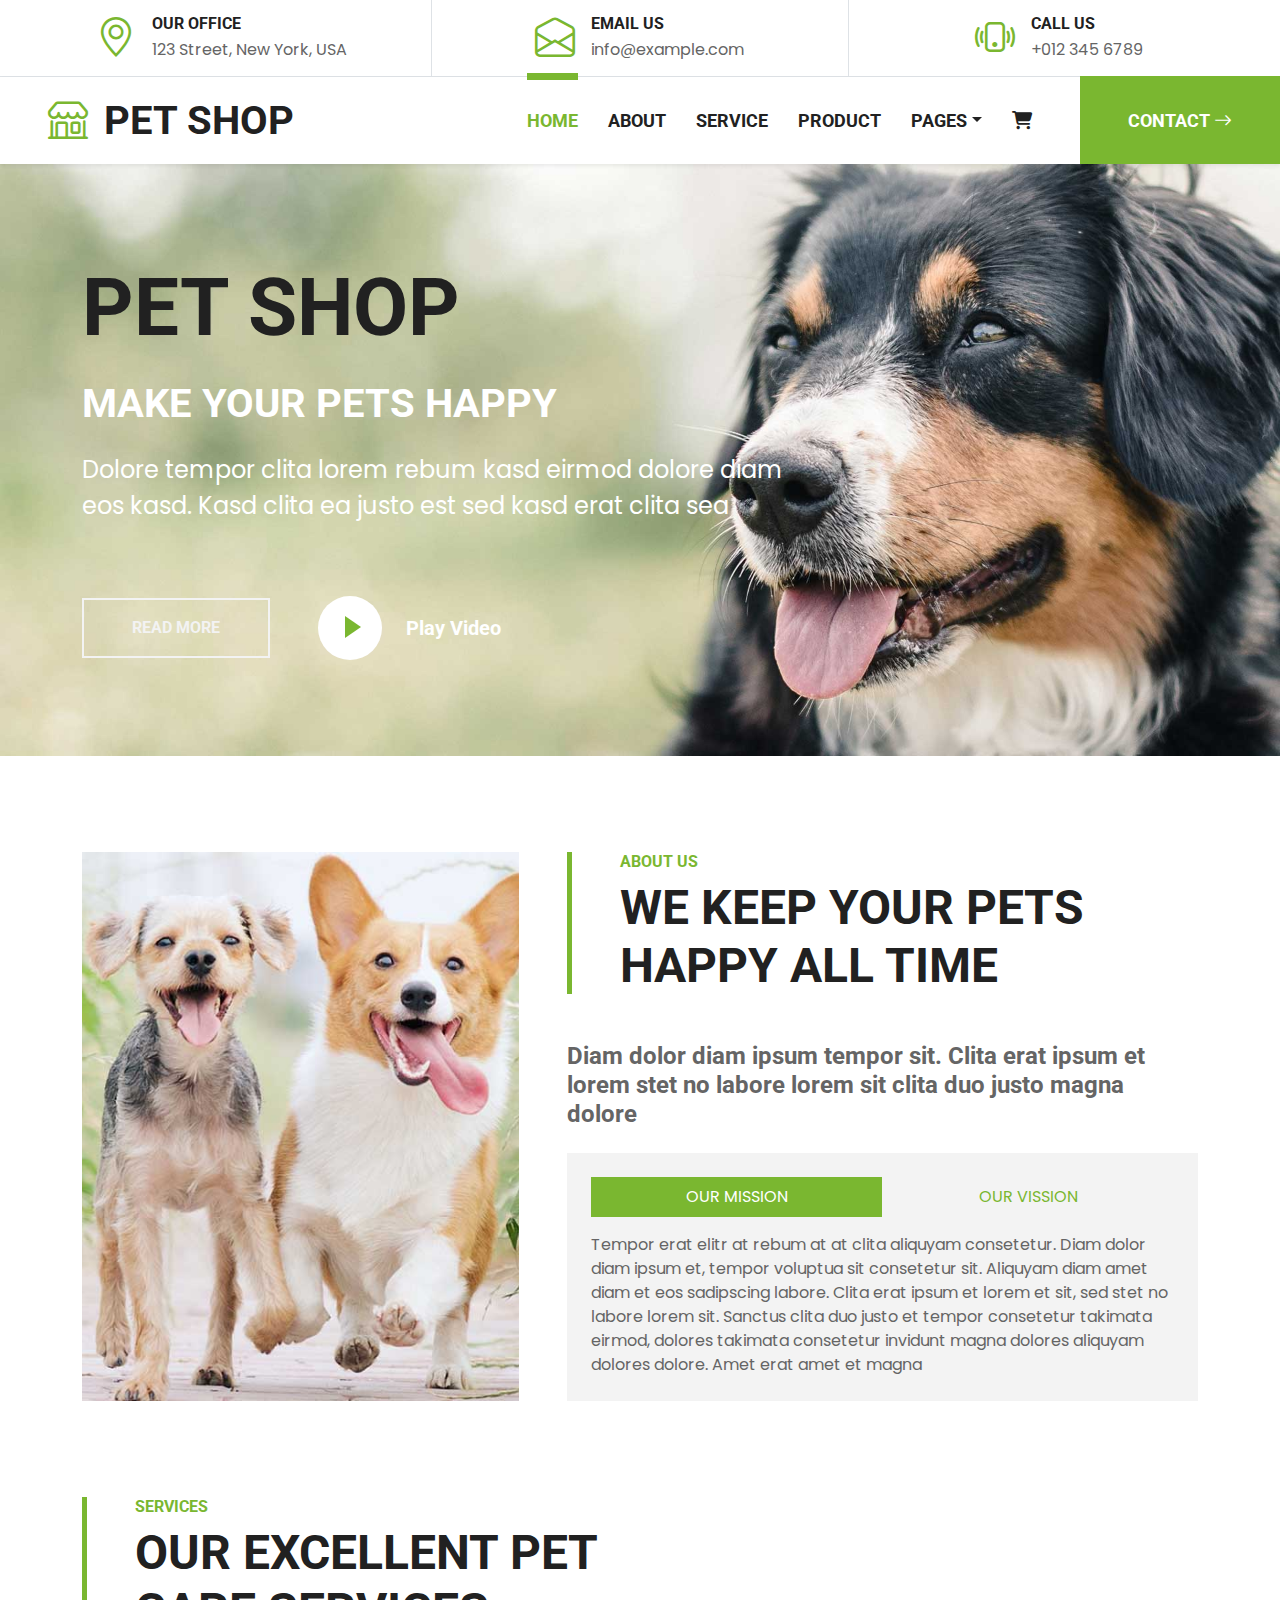
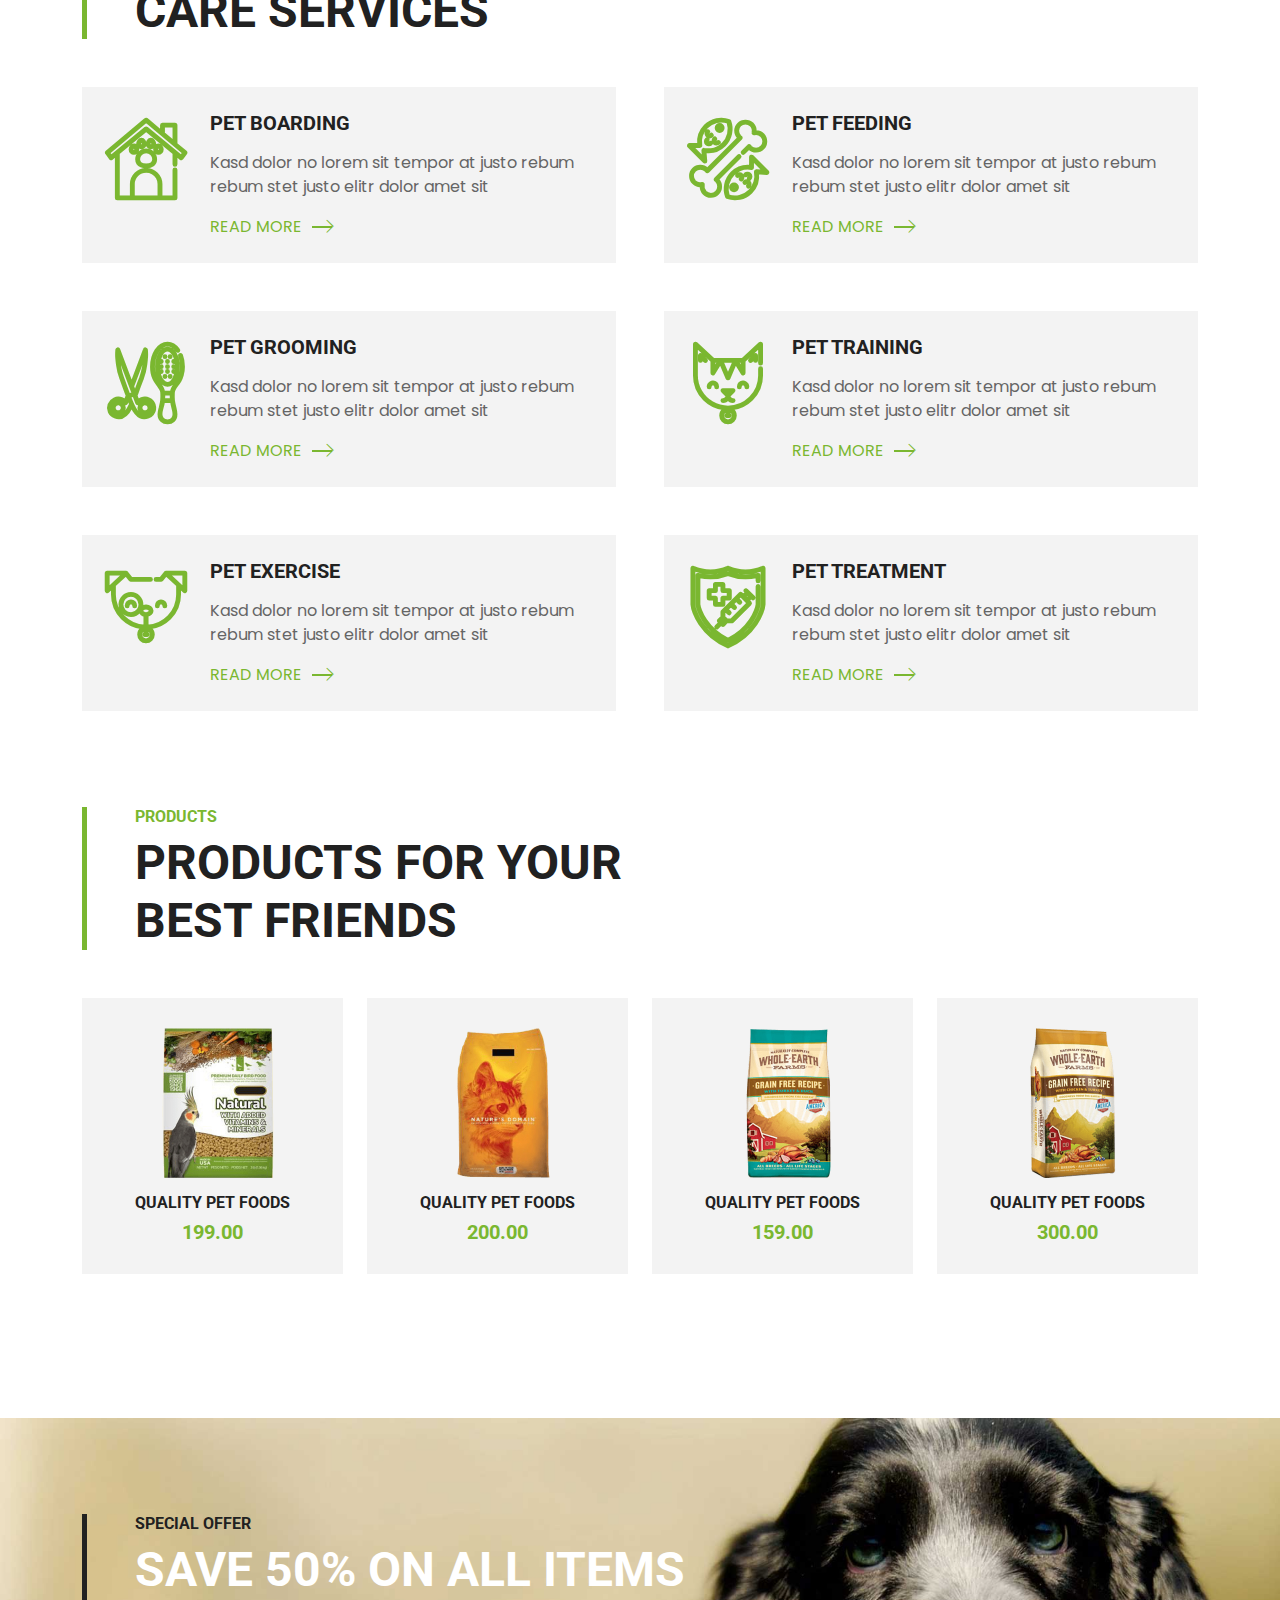
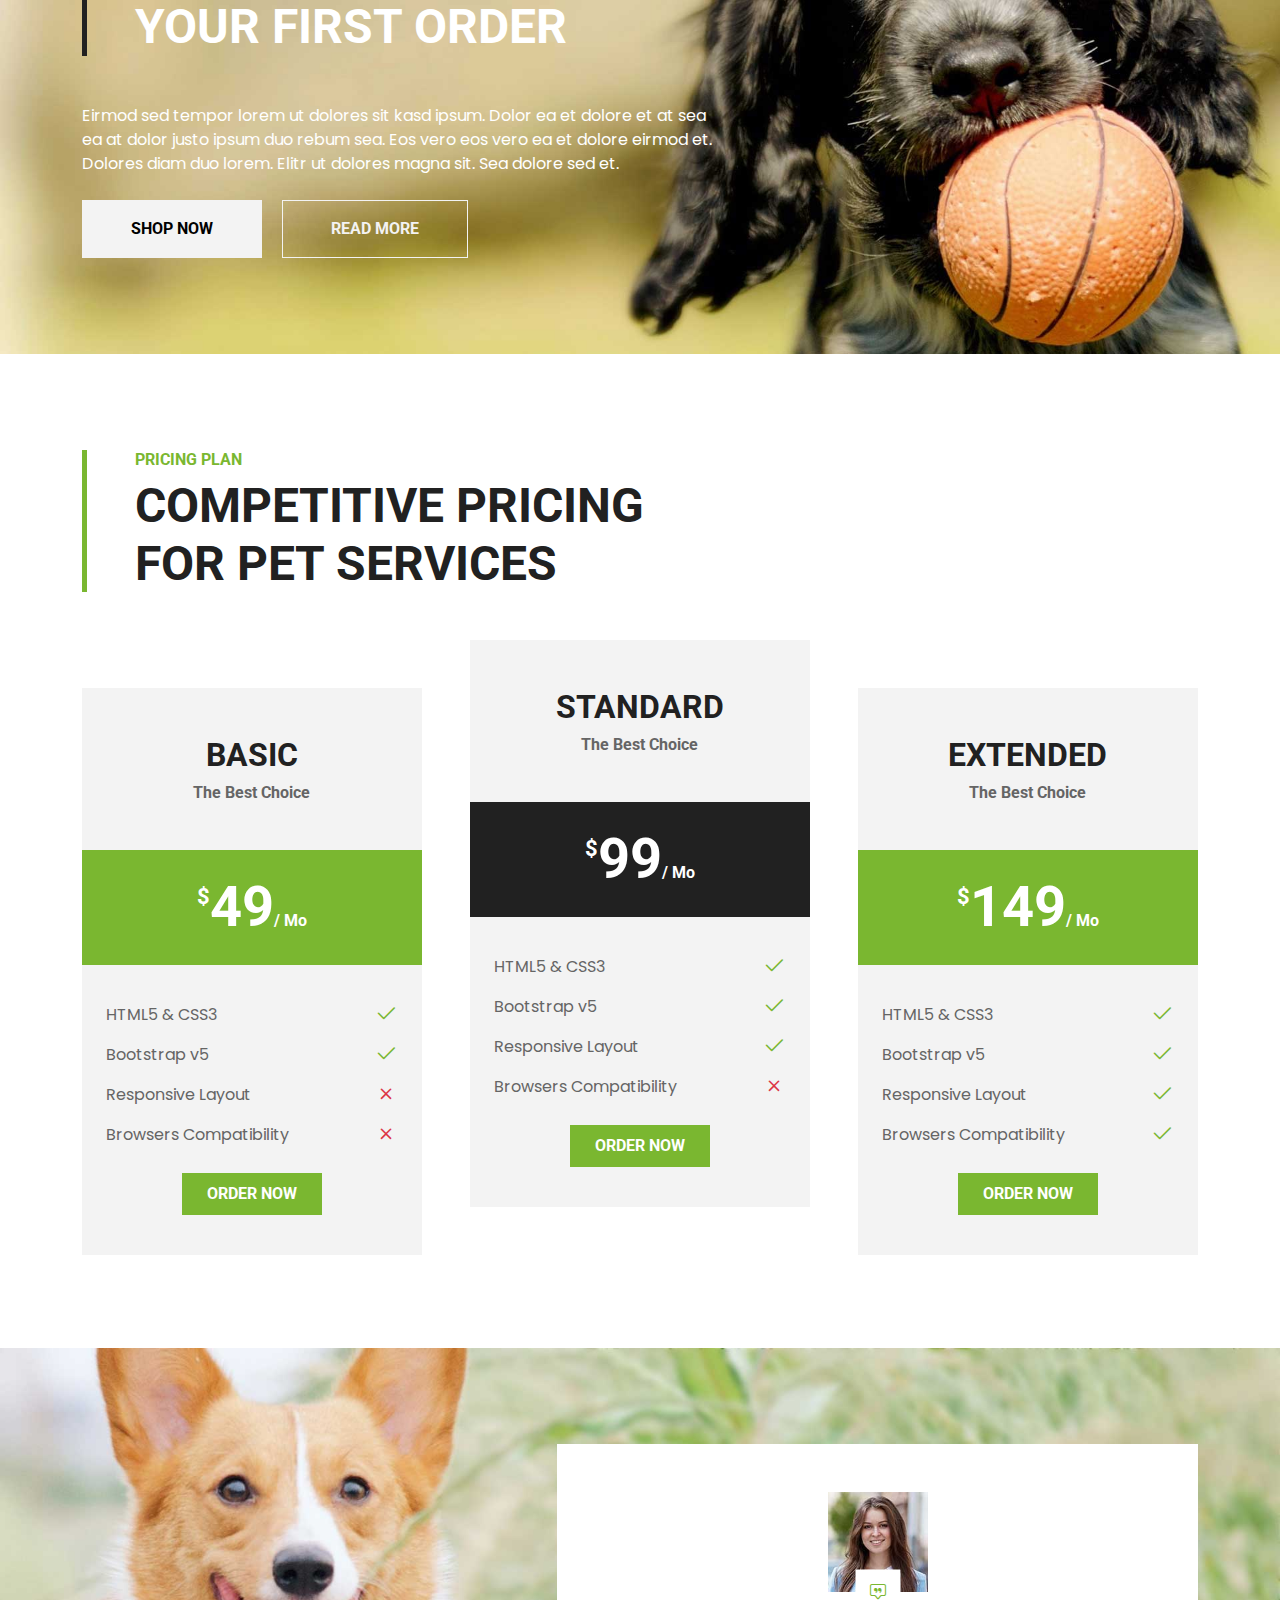
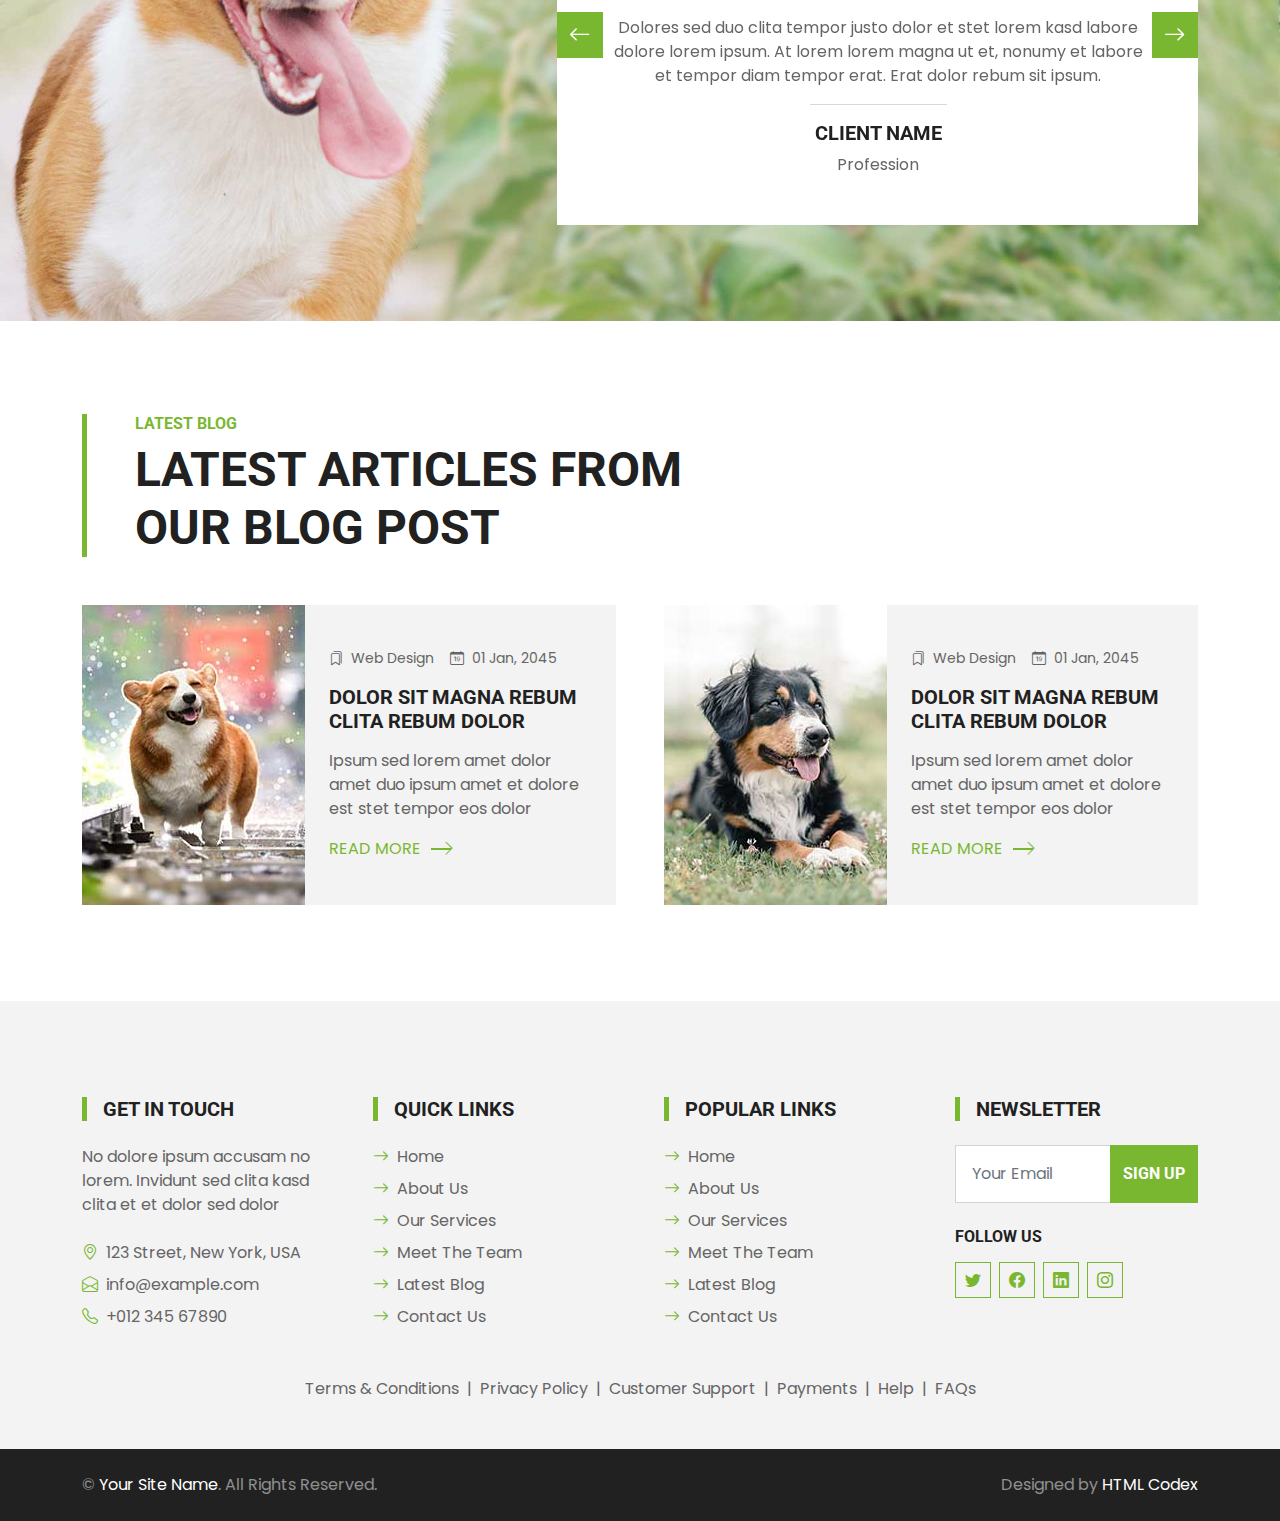
<file: pr-12/index.html>
<!DOCTYPE html>
<html lang="en">

<head>
    <meta charset="utf-8">
    <title>PET SHOP - Pet Shop Website Template</title>
    <meta content="width=device-width, initial-scale=1.0" name="viewport">
    <meta content="Free HTML Templates" name="keywords">
    <meta content="Free HTML Templates" name="description">
    <style>
        .s {
            margin-left: 31px;
            margin-bottom: 15px;
        }
    </style>

    <!-- Favicon -->
    <link href="img/favicon.ico" rel="icon">

    <!-- Google Web Fonts -->
    <link rel="preconnect" href="https://fonts.gstatic.com">
    <link href="https://fonts.googleapis.com/css2?family=Poppins&family=Roboto:wght@700&display=swap" rel="stylesheet">

    <!-- Icon Font Stylesheet -->
    <link href="https://cdn.jsdelivr.net/npm/bootstrap-icons@1.4.1/font/bootstrap-icons.css" rel="stylesheet">
    <link href="lib/flaticon/font/flaticon.css" rel="stylesheet">

    <!-- Libraries Stylesheet -->
    <link href="lib/owlcarousel/assets/owl.carousel.min.css" rel="stylesheet">

    <!-- Customized Bootstrap Stylesheet -->
    <link href="css/bootstrap.min.css" rel="stylesheet">

    <!-- Template Stylesheet -->
    <link href="css/style.css" rel="stylesheet">
<!-- font awesome link -->
    <link rel="stylesheet" href="https://cdnjs.cloudflare.com/ajax/libs/font-awesome/6.4.0/css/all.min.css">
</head>

<body>
    <!-- Topbar Start -->
    <div class="container-fluid border-bottom d-none d-lg-block">
        <div class="row gx-0">
            <div class="col-lg-4 text-center py-2">
                <div class="d-inline-flex align-items-center">
                    <i class="bi bi-geo-alt fs-1 text-primary me-3"></i>
                    <div class="text-start">
                        <h6 class="text-uppercase mb-1">Our Office</h6>
                        <span>123 Street, New York, USA</span>
                    </div>
                </div>
            </div>
            <div class="col-lg-4 text-center border-start border-end py-2">
                <div class="d-inline-flex align-items-center">
                    <i class="bi bi-envelope-open fs-1 text-primary me-3"></i>
                    <div class="text-start">
                        <h6 class="text-uppercase mb-1">Email Us</h6>
                        <span>info@example.com</span>
                    </div>
                </div>
            </div>
            <div class="col-lg-4 text-center py-2">
                <div class="d-inline-flex align-items-center">
                    <i class="bi bi-phone-vibrate fs-1 text-primary me-3"></i>
                    <div class="text-start">
                        <h6 class="text-uppercase mb-1">Call Us</h6>
                        <span>+012 345 6789</span>
                    </div>
                </div>
            </div>
        </div>
    </div>
    <!-- Topbar End -->


    <!-- Navbar Start -->
    <nav class="navbar navbar-expand-lg bg-white navbar-light shadow-sm py-3 py-lg-0 px-3 px-lg-0">
        <a href="index.html" class="navbar-brand ms-lg-5">
            <h1 class="m-0 text-uppercase text-dark"><i class="bi bi-shop fs-1 text-primary me-3"></i>Pet Shop</h1>
        </a>
        <button class="navbar-toggler" type="button" data-bs-toggle="collapse" data-bs-target="#navbarCollapse">
            <span class="navbar-toggler-icon"></span>
        </button>
        <div class="collapse navbar-collapse" id="navbarCollapse">
            <div class="navbar-nav ms-auto py-0">
                <a href="index.html" class="nav-item nav-link active">Home</a>
                <a href="about.html" class="nav-item nav-link">About</a>
                <a href="service.html" class="nav-item nav-link">Service</a>
                <a href="product.html" class="nav-item nav-link">Product</a>
                <div class="nav-item dropdown">
                    <a href="#" class="nav-link dropdown-toggle" data-bs-toggle="dropdown">Pages</a>
                    <div class="dropdown-menu m-0">
                        <a href="login.html" class="dropdown-item">login page</a>
                        <a href="register.html" class="dropdown-item">Register page</a>
                        <a href="testimonial.html" class="dropdown-item">Testimonial</a>
                        <a href="blog.html" class="dropdown-item">Blog Grid</a>
                        <a href="detail.html" class="dropdown-item">Blog Detail</a>
                    </div>
                </div>
                <a href="cart.html" class="nav-item nav-link"><i class="fa-solid fa-cart-shopping"></i></a>
                <a href="contact.html" class="nav-item nav-link nav-contact bg-primary text-white px-5 ms-lg-5">Contact
                    <i class="bi bi-arrow-right"></i></a>
            </div>
        </div>
    </nav>
    <!-- Navbar End -->


    <!-- Hero Start -->
    <div class="container-fluid bg-primary py-5 mb-5 hero-header">
        <div class="container py-5">
            <div class="row justify-content-start">
                <div class="col-lg-8 text-center text-lg-start">
                    <h1 class="display-1 text-uppercase text-dark mb-lg-4">Pet Shop</h1>
                    <h1 class="text-uppercase text-white mb-lg-4">Make Your Pets Happy</h1>
                    <p class="fs-4 text-white mb-lg-4">Dolore tempor clita lorem rebum kasd eirmod dolore diam eos kasd.
                        Kasd clita ea justo est sed kasd erat clita sea</p>
                    <div class="d-flex align-items-center justify-content-center justify-content-lg-start pt-5">
                        <a href="" class="btn btn-outline-light border-2 py-md-3 px-md-5 me-5">Read More</a>
                        <button type="button" class="btn-play" data-bs-toggle="modal"
                            data-src="https://www.youtube.com/embed/DWRcNpR6Kdc" data-bs-target="#videoModal">
                            <span></span>
                        </button>
                        <h5 class="font-weight-normal text-white m-0 ms-4 d-none d-sm-block">Play Video</h5>
                    </div>
                </div>
            </div>
        </div>
    </div>
    <!-- Hero End -->


    <!-- Video Modal Start -->
    <div class="modal fade" id="videoModal" tabindex="-1" aria-labelledby="exampleModalLabel" aria-hidden="true">
        <div class="modal-dialog">
            <div class="modal-content rounded-0">
                <div class="modal-header">
                    <h5 class="modal-title" id="exampleModalLabel">Youtube Video</h5>
                    <button type="button" class="btn-close" data-bs-dismiss="modal" aria-label="Close"></button>
                </div>
                <div class="modal-body">
                    <!-- 16:9 aspect ratio -->
                    <div class="ratio ratio-16x9">
                        <iframe class="embed-responsive-item" src="" id="video" allowfullscreen
                            allowscriptaccess="always" allow="autoplay"></iframe>
                    </div>
                </div>
            </div>
        </div>
    </div>
    <!-- Video Modal End -->


    <!-- About Start -->
    <div class="container-fluid py-5">
        <div class="container">
            <div class="row gx-5">
                <div class="col-lg-5 mb-5 mb-lg-0" style="min-height: 500px;">
                    <div class="position-relative h-100">
                        <img class="position-absolute w-100 h-100 rounded" src="img/about.jpg"
                            style="object-fit: cover;">
                    </div>
                </div>
                <div class="col-lg-7">
                    <div class="border-start border-5 border-primary ps-5 mb-5">
                        <h6 class="text-primary text-uppercase">About Us</h6>
                        <h1 class="display-5 text-uppercase mb-0">We Keep Your Pets Happy All Time</h1>
                    </div>
                    <h4 class="text-body mb-4">Diam dolor diam ipsum tempor sit. Clita erat ipsum et lorem stet no
                        labore lorem sit clita duo justo magna dolore</h4>
                    <div class="bg-light p-4">
                        <ul class="nav nav-pills justify-content-between mb-3" id="pills-tab" role="tablist">
                            <li class="nav-item w-50" role="presentation">
                                <button class="nav-link text-uppercase w-100 active" id="pills-1-tab"
                                    data-bs-toggle="pill" data-bs-target="#pills-1" type="button" role="tab"
                                    aria-controls="pills-1" aria-selected="true">Our Mission</button>
                            </li>
                            <li class="nav-item w-50" role="presentation">
                                <button class="nav-link text-uppercase w-100" id="pills-2-tab" data-bs-toggle="pill"
                                    data-bs-target="#pills-2" type="button" role="tab" aria-controls="pills-2"
                                    aria-selected="false">Our Vission</button>
                            </li>
                        </ul>
                        <div class="tab-content" id="pills-tabContent">
                            <div class="tab-pane fade show active" id="pills-1" role="tabpanel"
                                aria-labelledby="pills-1-tab">
                                <p class="mb-0">Tempor erat elitr at rebum at at clita aliquyam consetetur. Diam dolor
                                    diam ipsum et, tempor voluptua sit consetetur sit. Aliquyam diam amet diam et eos
                                    sadipscing labore. Clita erat ipsum et lorem et sit, sed stet no labore lorem sit.
                                    Sanctus clita duo justo et tempor consetetur takimata eirmod, dolores takimata
                                    consetetur invidunt magna dolores aliquyam dolores dolore. Amet erat amet et magna
                                </p>
                            </div>
                            <div class="tab-pane fade" id="pills-2" role="tabpanel" aria-labelledby="pills-2-tab">
                                <p class="mb-0">Tempor erat elitr at rebum at at clita aliquyam consetetur. Diam dolor
                                    diam ipsum et, tempor voluptua sit consetetur sit. Aliquyam diam amet diam et eos
                                    sadipscing labore. Clita erat ipsum et lorem et sit, sed stet no labore lorem sit.
                                    Sanctus clita duo justo et tempor consetetur takimata eirmod, dolores takimata
                                    consetetur invidunt magna dolores aliquyam dolores dolore. Amet erat amet et magna
                                </p>
                            </div>
                        </div>
                    </div>
                </div>
            </div>
        </div>
    </div>
    <!-- About End -->


    <!-- Services Start -->
    <div class="container-fluid py-5">
        <div class="container">
            <div class="border-start border-5 border-primary ps-5 mb-5" style="max-width: 600px;">
                <h6 class="text-primary text-uppercase">Services</h6>
                <h1 class="display-5 text-uppercase mb-0">Our Excellent Pet Care Services</h1>
            </div>
            <div class="row g-5">
                <div class="col-md-6">
                    <div class="service-item bg-light d-flex p-4">
                        <i class="flaticon-house display-1 text-primary me-4"></i>
                        <div>
                            <h5 class="text-uppercase mb-3">Pet Boarding</h5>
                            <p>Kasd dolor no lorem sit tempor at justo rebum rebum stet justo elitr dolor amet sit</p>
                            <a class="text-primary text-uppercase" href="">Read More<i
                                    class="bi bi-chevron-right"></i></a>
                        </div>
                    </div>
                </div>
                <div class="col-md-6">
                    <div class="service-item bg-light d-flex p-4">
                        <i class="flaticon-food display-1 text-primary me-4"></i>
                        <div>
                            <h5 class="text-uppercase mb-3">Pet Feeding</h5>
                            <p>Kasd dolor no lorem sit tempor at justo rebum rebum stet justo elitr dolor amet sit</p>
                            <a class="text-primary text-uppercase" href="">Read More<i
                                    class="bi bi-chevron-right"></i></a>
                        </div>
                    </div>
                </div>
                <div class="col-md-6">
                    <div class="service-item bg-light d-flex p-4">
                        <i class="flaticon-grooming display-1 text-primary me-4"></i>
                        <div>
                            <h5 class="text-uppercase mb-3">Pet Grooming</h5>
                            <p>Kasd dolor no lorem sit tempor at justo rebum rebum stet justo elitr dolor amet sit</p>
                            <a class="text-primary text-uppercase" href="">Read More<i
                                    class="bi bi-chevron-right"></i></a>
                        </div>
                    </div>
                </div>
                <div class="col-md-6">
                    <div class="service-item bg-light d-flex p-4">
                        <i class="flaticon-cat display-1 text-primary me-4"></i>
                        <div>
                            <h5 class="text-uppercase mb-3">Pet Training</h5>
                            <p>Kasd dolor no lorem sit tempor at justo rebum rebum stet justo elitr dolor amet sit</p>
                            <a class="text-primary text-uppercase" href="">Read More<i
                                    class="bi bi-chevron-right"></i></a>
                        </div>
                    </div>
                </div>
                <div class="col-md-6">
                    <div class="service-item bg-light d-flex p-4">
                        <i class="flaticon-dog display-1 text-primary me-4"></i>
                        <div>
                            <h5 class="text-uppercase mb-3">Pet Exercise</h5>
                            <p>Kasd dolor no lorem sit tempor at justo rebum rebum stet justo elitr dolor amet sit</p>
                            <a class="text-primary text-uppercase" href="">Read More<i
                                    class="bi bi-chevron-right"></i></a>
                        </div>
                    </div>
                </div>
                <div class="col-md-6">
                    <div class="service-item bg-light d-flex p-4">
                        <i class="flaticon-vaccine display-1 text-primary me-4"></i>
                        <div>
                            <h5 class="text-uppercase mb-3">Pet Treatment</h5>
                            <p>Kasd dolor no lorem sit tempor at justo rebum rebum stet justo elitr dolor amet sit</p>
                            <a class="text-primary text-uppercase" href="">Read More<i
                                    class="bi bi-chevron-right"></i></a>
                        </div>
                    </div>
                </div>
            </div>
        </div>
    </div>
    <!-- Services End -->

    <!-- Products Start -->
    <div class="container-fluid py-5">
        <div class="container">
            <div class="border-start border-5 border-primary ps-5 mb-5" style="max-width: 600px;">
                <h6 class="text-primary text-uppercase">Products</h6>
                <h1 class="display-5 text-uppercase mb-0">Products For Your Best Friends</h1>
            </div>
            <div class="row" id="showproduct">
                <div class="owl-carousel product-carousel">

                </div>
            </div>
        </div>
    </div>
    <!-- Products End -->


    <!-- Offer Start -->
    <div class="container-fluid bg-offer my-5 py-5">
        <div class="container py-5">
            <div class="row gx-5 justify-content-start">
                <div class="col-lg-7">
                    <div class="border-start border-5 border-dark ps-5 mb-5">
                        <h6 class="text-dark text-uppercase">Special Offer</h6>
                        <h1 class="display-5 text-uppercase text-white mb-0">Save 50% on all items your first order</h1>
                    </div>
                    <p class="text-white mb-4">Eirmod sed tempor lorem ut dolores sit kasd ipsum. Dolor ea et dolore et
                        at sea ea at dolor justo ipsum duo rebum sea. Eos vero eos vero ea et dolore eirmod et. Dolores
                        diam duo lorem. Elitr ut dolores magna sit. Sea dolore sed et.</p>
                    <a href="" class="btn btn-light py-md-3 px-md-5 me-3">Shop Now</a>
                    <a href="" class="btn btn-outline-light py-md-3 px-md-5">Read More</a>
                </div>
            </div>
        </div>
    </div>
    <!-- Offer End -->


    <!-- Pricing Plan Start -->
    <div class="container-fluid py-5">
        <div class="container">
            <div class="border-start border-5 border-primary ps-5 mb-5" style="max-width: 600px;">
                <h6 class="text-primary text-uppercase">Pricing Plan</h6>
                <h1 class="display-5 text-uppercase mb-0">Competitive Pricing For Pet Services</h1>
            </div>
            <div class="row g-5">
                <div class="col-lg-4">
                    <div class="bg-light text-center pt-5 mt-lg-5">
                        <h2 class="text-uppercase">Basic</h2>
                        <h6 class="text-body mb-5">The Best Choice</h6>
                        <div class="text-center bg-primary p-4 mb-2">
                            <h1 class="display-4 text-white mb-0">
                                <small class="align-top" style="font-size: 22px; line-height: 45px;">$</small>49<small
                                    class="align-bottom" style="font-size: 16px; line-height: 40px;">/
                                    Mo</small>
                            </h1>
                        </div>
                        <div class="text-center p-4">
                            <div class="d-flex align-items-center justify-content-between mb-1">
                                <span>HTML5 & CSS3</span>
                                <i class="bi bi-check2 fs-4 text-primary"></i>
                            </div>
                            <div class="d-flex align-items-center justify-content-between mb-1">
                                <span>Bootstrap v5</span>
                                <i class="bi bi-check2 fs-4 text-primary"></i>
                            </div>
                            <div class="d-flex align-items-center justify-content-between mb-1">
                                <span>Responsive Layout</span>
                                <i class="bi bi-x fs-4 text-danger"></i>
                            </div>
                            <div class="d-flex align-items-center justify-content-between mb-1">
                                <span>Browsers Compatibility</span>
                                <i class="bi bi-x fs-4 text-danger"></i>
                            </div>
                            <a href="" class="btn btn-primary text-uppercase py-2 px-4 my-3">Order Now</a>
                        </div>
                    </div>
                </div>
                <div class="col-lg-4">
                    <div class="bg-light text-center pt-5">
                        <h2 class="text-uppercase">Standard</h2>
                        <h6 class="text-body mb-5">The Best Choice</h6>
                        <div class="text-center bg-dark p-4 mb-2">
                            <h1 class="display-4 text-white mb-0">
                                <small class="align-top" style="font-size: 22px; line-height: 45px;">$</small>99<small
                                    class="align-bottom" style="font-size: 16px; line-height: 40px;">/
                                    Mo</small>
                            </h1>
                        </div>
                        <div class="text-center p-4">
                            <div class="d-flex align-items-center justify-content-between mb-1">
                                <span>HTML5 & CSS3</span>
                                <i class="bi bi-check2 fs-4 text-primary"></i>
                            </div>
                            <div class="d-flex align-items-center justify-content-between mb-1">
                                <span>Bootstrap v5</span>
                                <i class="bi bi-check2 fs-4 text-primary"></i>
                            </div>
                            <div class="d-flex align-items-center justify-content-between mb-1">
                                <span>Responsive Layout</span>
                                <i class="bi bi-check2 fs-4 text-primary"></i>
                            </div>
                            <div class="d-flex align-items-center justify-content-between mb-1">
                                <span>Browsers Compatibility</span>
                                <i class="bi bi-x fs-4 text-danger"></i>
                            </div>
                            <a href="" class="btn btn-primary text-uppercase py-2 px-4 my-3">Order Now</a>
                        </div>
                    </div>
                </div>
                <div class="col-lg-4">
                    <div class="bg-light text-center pt-5 mt-lg-5">
                        <h2 class="text-uppercase">Extended</h2>
                        <h6 class="text-body mb-5">The Best Choice</h6>
                        <div class="text-center bg-primary p-4 mb-2">
                            <h1 class="display-4 text-white mb-0">
                                <small class="align-top" style="font-size: 22px; line-height: 45px;">$</small>149<small
                                    class="align-bottom" style="font-size: 16px; line-height: 40px;">/
                                    Mo</small>
                            </h1>
                        </div>
                        <div class="text-center p-4">
                            <div class="d-flex align-items-center justify-content-between mb-1">
                                <span>HTML5 & CSS3</span>
                                <i class="bi bi-check2 fs-4 text-primary"></i>
                            </div>
                            <div class="d-flex align-items-center justify-content-between mb-1">
                                <span>Bootstrap v5</span>
                                <i class="bi bi-check2 fs-4 text-primary"></i>
                            </div>
                            <div class="d-flex align-items-center justify-content-between mb-1">
                                <span>Responsive Layout</span>
                                <i class="bi bi-check2 fs-4 text-primary"></i>
                            </div>
                            <div class="d-flex align-items-center justify-content-between mb-1">
                                <span>Browsers Compatibility</span>
                                <i class="bi bi-check2 fs-4 text-primary"></i>
                            </div>
                            <a href="" class="btn btn-primary text-uppercase py-2 px-4 my-3">Order Now</a>
                        </div>
                    </div>
                </div>
            </div>
        </div>
    </div>
    <!-- Pricing Plan End -->


    <!-- Team Start -->
    <!-- <div class="container-fluid py-5">
        <div class="container">
            <div class="border-start border-5 border-primary ps-5 mb-5" style="max-width: 600px;">
                <h6 class="text-primary text-uppercase">Team Members</h6>
                <h1 class="display-5 text-uppercase mb-0">Qualified Pets Care Professionals</h1>
            </div>
            <div class="owl-carousel team-carousel position-relative" style="padding-right: 25px;">
                <div class="team-item">
                    <div class="position-relative overflow-hidden">
                        <img class="img-fluid w-100" src="img/team-1.jpg" alt="">
                        <div class="team-overlay">
                            <div class="d-flex align-items-center justify-content-start">
                                <a class="btn btn-light btn-square mx-1" href="#"><i class="bi bi-twitter"></i></a>
                                <a class="btn btn-light btn-square mx-1" href="#"><i class="bi bi-facebook"></i></a>
                                <a class="btn btn-light btn-square mx-1" href="#"><i class="bi bi-linkedin"></i></a>
                            </div>
                        </div>
                    </div>
                    <div class="bg-light text-center p-4">
                        <h5 class="text-uppercase">Full Name</h5>
                        <p class="m-0">Designation</p>
                    </div>
                </div>
                <div class="team-item">
                    <div class="position-relative overflow-hidden">
                        <img class="img-fluid w-100" src="img/team-2.jpg" alt="">
                        <div class="team-overlay">
                            <div class="d-flex align-items-center justify-content-start">
                                <a class="btn btn-light btn-square mx-1" href="#"><i class="bi bi-twitter"></i></a>
                                <a class="btn btn-light btn-square mx-1" href="#"><i class="bi bi-facebook"></i></a>
                                <a class="btn btn-light btn-square mx-1" href="#"><i class="bi bi-linkedin"></i></a>
                            </div>
                        </div>
                    </div>
                    <div class="bg-light text-center p-4">
                        <h5 class="text-uppercase">Full Name</h5>
                        <p class="m-0">Designation</p>
                    </div>
                </div>
                <div class="team-item">
                    <div class="position-relative overflow-hidden">
                        <img class="img-fluid w-100" src="img/team-3.jpg" alt="">
                        <div class="team-overlay">
                            <div class="d-flex align-items-center justify-content-start">
                                <a class="btn btn-light btn-square mx-1" href="#"><i class="bi bi-twitter"></i></a>
                                <a class="btn btn-light btn-square mx-1" href="#"><i class="bi bi-facebook"></i></a>
                                <a class="btn btn-light btn-square mx-1" href="#"><i class="bi bi-linkedin"></i></a>
                            </div>
                        </div>
                    </div>
                    <div class="bg-light text-center p-4">
                        <h5 class="text-uppercase">Full Name</h5>
                        <p class="m-0">Designation</p>
                    </div>
                </div>
                <div class="team-item">
                    <div class="position-relative overflow-hidden">
                        <img class="img-fluid w-100" src="img/team-4.jpg" alt="">
                        <div class="team-overlay">
                            <div class="d-flex align-items-center justify-content-start">
                                <a class="btn btn-light btn-square mx-1" href="#"><i class="bi bi-twitter"></i></a>
                                <a class="btn btn-light btn-square mx-1" href="#"><i class="bi bi-facebook"></i></a>
                                <a class="btn btn-light btn-square mx-1" href="#"><i class="bi bi-linkedin"></i></a>
                            </div>
                        </div>
                    </div>
                    <div class="bg-light text-center p-4">
                        <h5 class="text-uppercase">Full Name</h5>
                        <p class="m-0">Designation</p>
                    </div>
                </div>
                <div class="team-item">
                    <div class="position-relative overflow-hidden">
                        <img class="img-fluid w-100" src="img/team-5.jpg" alt="">
                        <div class="team-overlay">
                            <div class="d-flex align-items-center justify-content-start">
                                <a class="btn btn-light btn-square mx-1" href="#"><i class="bi bi-twitter"></i></a>
                                <a class="btn btn-light btn-square mx-1" href="#"><i class="bi bi-facebook"></i></a>
                                <a class="btn btn-light btn-square mx-1" href="#"><i class="bi bi-linkedin"></i></a>
                            </div>
                        </div>
                    </div>
                    <div class="bg-light text-center p-4">
                        <h5 class="text-uppercase">Full Name</h5>
                        <p class="m-0">Designation</p>
                    </div>
                </div>
            </div>
        </div>
    </div> -->
    <!-- Team End -->


    <!-- Testimonial Start -->
    <div class="container-fluid bg-testimonial py-5" style="margin: 45px 0;">
        <div class="container py-5">
            <div class="row justify-content-end">
                <div class="col-lg-7">
                    <div class="owl-carousel testimonial-carousel bg-white p-5">
                        <div class="testimonial-item text-center">
                            <div class="position-relative mb-4">
                                <img class="img-fluid mx-auto" src="img/testimonial-1.jpg" alt="">
                                <div class="position-absolute top-100 start-50 translate-middle d-flex align-items-center justify-content-center bg-white"
                                    style="width: 45px; height: 45px;">
                                    <i class="bi bi-chat-square-quote text-primary"></i>
                                </div>
                            </div>
                            <p>Dolores sed duo clita tempor justo dolor et stet lorem kasd labore dolore lorem ipsum. At
                                lorem lorem magna ut et, nonumy et labore et tempor diam tempor erat. Erat dolor rebum
                                sit ipsum.</p>
                            <hr class="w-25 mx-auto">
                            <h5 class="text-uppercase">Client Name</h5>
                            <span>Profession</span>
                        </div>
                        <div class="testimonial-item text-center">
                            <div class="position-relative mb-4">
                                <img class="img-fluid mx-auto" src="img/testimonial-2.jpg" alt="">
                                <div class="position-absolute top-100 start-50 translate-middle d-flex align-items-center justify-content-center bg-white"
                                    style="width: 45px; height: 45px;">
                                    <i class="bi bi-chat-square-quote text-primary"></i>
                                </div>
                            </div>
                            <p>Dolores sed duo clita tempor justo dolor et stet lorem kasd labore dolore lorem ipsum. At
                                lorem lorem magna ut et, nonumy et labore et tempor diam tempor erat. Erat dolor rebum
                                sit ipsum.</p>
                            <hr class="w-25 mx-auto">
                            <h5 class="text-uppercase">Client Name</h5>
                            <span>Profession</span>
                        </div>
                    </div>
                </div>
            </div>
        </div>
    </div>
    <!-- Testimonial End -->


    <!-- Blog Start -->
    <div class="container-fluid py-5">
        <div class="container">
            <div class="border-start border-5 border-primary ps-5 mb-5" style="max-width: 600px;">
                <h6 class="text-primary text-uppercase">Latest Blog</h6>
                <h1 class="display-5 text-uppercase mb-0">Latest Articles From Our Blog Post</h1>
            </div>
            <div class="row g-5">
                <div class="col-lg-6">
                    <div class="blog-item">
                        <div class="row g-0 bg-light overflow-hidden">
                            <div class="col-12 col-sm-5 h-100">
                                <img class="img-fluid h-100" src="img/blog-1.jpg" style="object-fit: cover;">
                            </div>
                            <div class="col-12 col-sm-7 h-100 d-flex flex-column justify-content-center">
                                <div class="p-4">
                                    <div class="d-flex mb-3">
                                        <small class="me-3"><i class="bi bi-bookmarks me-2"></i>Web Design</small>
                                        <small><i class="bi bi-calendar-date me-2"></i>01 Jan, 2045</small>
                                    </div>
                                    <h5 class="text-uppercase mb-3">Dolor sit magna rebum clita rebum dolor</h5>
                                    <p>Ipsum sed lorem amet dolor amet duo ipsum amet et dolore est stet tempor eos
                                        dolor</p>
                                    <a class="text-primary text-uppercase" href="">Read More<i
                                            class="bi bi-chevron-right"></i></a>
                                </div>
                            </div>
                        </div>
                    </div>
                </div>
                <div class="col-lg-6">
                    <div class="blog-item">
                        <div class="row g-0 bg-light overflow-hidden">
                            <div class="col-12 col-sm-5 h-100">
                                <img class="img-fluid h-100" src="img/blog-2.jpg" style="object-fit: cover;">
                            </div>
                            <div class="col-12 col-sm-7 h-100 d-flex flex-column justify-content-center">
                                <div class="p-4">
                                    <div class="d-flex mb-3">
                                        <small class="me-3"><i class="bi bi-bookmarks me-2"></i>Web Design</small>
                                        <small><i class="bi bi-calendar-date me-2"></i>01 Jan, 2045</small>
                                    </div>
                                    <h5 class="text-uppercase mb-3">Dolor sit magna rebum clita rebum dolor</h5>
                                    <p>Ipsum sed lorem amet dolor amet duo ipsum amet et dolore est stet tempor eos
                                        dolor</p>
                                    <a class="text-primary text-uppercase" href="">Read More<i
                                            class="bi bi-chevron-right"></i></a>
                                </div>
                            </div>
                        </div>
                    </div>
                </div>
            </div>
        </div>
    </div>
    <!-- Blog End -->


    <!-- Footer Start -->
    <div class="container-fluid bg-light mt-5 py-5">
        <div class="container pt-5">
            <div class="row g-5">
                <div class="col-lg-3 col-md-6">
                    <h5 class="text-uppercase border-start border-5 border-primary ps-3 mb-4">Get In Touch</h5>
                    <p class="mb-4">No dolore ipsum accusam no lorem. Invidunt sed clita kasd clita et et dolor sed
                        dolor</p>
                    <p class="mb-2"><i class="bi bi-geo-alt text-primary me-2"></i>123 Street, New York, USA</p>
                    <p class="mb-2"><i class="bi bi-envelope-open text-primary me-2"></i>info@example.com</p>
                    <p class="mb-0"><i class="bi bi-telephone text-primary me-2"></i>+012 345 67890</p>
                </div>
                <div class="col-lg-3 col-md-6">
                    <h5 class="text-uppercase border-start border-5 border-primary ps-3 mb-4">Quick Links</h5>
                    <div class="d-flex flex-column justify-content-start">
                        <a class="text-body mb-2" href="#"><i class="bi bi-arrow-right text-primary me-2"></i>Home</a>
                        <a class="text-body mb-2" href="#"><i class="bi bi-arrow-right text-primary me-2"></i>About
                            Us</a>
                        <a class="text-body mb-2" href="#"><i class="bi bi-arrow-right text-primary me-2"></i>Our
                            Services</a>
                        <a class="text-body mb-2" href="#"><i class="bi bi-arrow-right text-primary me-2"></i>Meet The
                            Team</a>
                        <a class="text-body mb-2" href="#"><i class="bi bi-arrow-right text-primary me-2"></i>Latest
                            Blog</a>
                        <a class="text-body" href="#"><i class="bi bi-arrow-right text-primary me-2"></i>Contact Us</a>
                    </div>
                </div>
                <div class="col-lg-3 col-md-6">
                    <h5 class="text-uppercase border-start border-5 border-primary ps-3 mb-4">Popular Links</h5>
                    <div class="d-flex flex-column justify-content-start">
                        <a class="text-body mb-2" href="#"><i class="bi bi-arrow-right text-primary me-2"></i>Home</a>
                        <a class="text-body mb-2" href="#"><i class="bi bi-arrow-right text-primary me-2"></i>About
                            Us</a>
                        <a class="text-body mb-2" href="#"><i class="bi bi-arrow-right text-primary me-2"></i>Our
                            Services</a>
                        <a class="text-body mb-2" href="#"><i class="bi bi-arrow-right text-primary me-2"></i>Meet The
                            Team</a>
                        <a class="text-body mb-2" href="#"><i class="bi bi-arrow-right text-primary me-2"></i>Latest
                            Blog</a>
                        <a class="text-body" href="#"><i class="bi bi-arrow-right text-primary me-2"></i>Contact Us</a>
                    </div>
                </div>
                <div class="col-lg-3 col-md-6">
                    <h5 class="text-uppercase border-start border-5 border-primary ps-3 mb-4">Newsletter</h5>
                    <form action="">
                        <div class="input-group">
                            <input type="text" class="form-control p-3" placeholder="Your Email">
                            <button class="btn btn-primary">Sign Up</button>
                        </div>
                    </form>
                    <h6 class="text-uppercase mt-4 mb-3">Follow Us</h6>
                    <div class="d-flex">
                        <a class="btn btn-outline-primary btn-square me-2" href="#"><i class="bi bi-twitter"></i></a>
                        <a class="btn btn-outline-primary btn-square me-2" href="#"><i class="bi bi-facebook"></i></a>
                        <a class="btn btn-outline-primary btn-square me-2" href="#"><i class="bi bi-linkedin"></i></a>
                        <a class="btn btn-outline-primary btn-square" href="#"><i class="bi bi-instagram"></i></a>
                    </div>
                </div>
                <div class="col-12 text-center text-body">
                    <a class="text-body" href="">Terms & Conditions</a>
                    <span class="mx-1">|</span>
                    <a class="text-body" href="">Privacy Policy</a>
                    <span class="mx-1">|</span>
                    <a class="text-body" href="">Customer Support</a>
                    <span class="mx-1">|</span>
                    <a class="text-body" href="">Payments</a>
                    <span class="mx-1">|</span>
                    <a class="text-body" href="">Help</a>
                    <span class="mx-1">|</span>
                    <a class="text-body" href="">FAQs</a>
                </div>
            </div>
        </div>
    </div>
    <div class="container-fluid bg-dark text-white-50 py-4">
        <div class="container">
            <div class="row g-5">
                <div class="col-md-6 text-center text-md-start">
                    <p class="mb-md-0">&copy; <a class="text-white" href="#">Your Site Name</a>. All Rights Reserved.
                    </p>
                </div>
                <div class="col-md-6 text-center text-md-end">
                    <p class="mb-0">Designed by <a class="text-white" href="https://htmlcodex.com">HTML Codex</a></p>
                </div>
            </div>
        </div>
    </div>
    <!-- Footer End -->


    <!-- Back to Top -->
    <a href="#" class="btn btn-primary py-3 fs-4 back-to-top"><i class="bi bi-arrow-up"></i></a>


    <!-- JavaScript Libraries -->
    <script src="https://code.jquery.com/jquery-3.4.1.min.js"></script>
    <script src="https://cdn.jsdelivr.net/npm/bootstrap@5.0.0/dist/js/bootstrap.bundle.min.js"></script>
    <script src="lib/easing/easing.min.js"></script>
    <script src="lib/waypoints/waypoints.min.js"></script>
    <script src="lib/owlcarousel/owl.carousel.min.js"></script>

    <!-- Template Javascript -->
    <script src="js/main.js"></script>
</body>

</html>

<script type="text/javascript">

    let product = [
        {
            productid: 111,
            name: "Quality Pet Foods",
            img: "img/product-1.png",
            qty: 1,
            price: "199.00"
        },
        {
            productid: 222,
            name: "Quality Pet Foods",
            img: "img/product-2.png",
            qty: 1,
            price: "200.00"
        },
        {
            productid: 333,
            name: "Quality Pet Foods",
            img: "img/product-3.png",
            qty: 1,
            price: "159.00"
        },
        {
            productid: 444,
            name: "Quality Pet Foods",
            img: "img/product-4.png",
            qty: 1,
            price: "300.00"
        }
    ]

    const viewproduct = () => {
        let tbl = "";
        product.map((val) => {
            tbl += `
               <div class="pb-5 col-3">
                    <div class="product-item position-relative bg-light d-flex flex-column text-center">
                        <img class="img-fluid s" src="${val.img}" alt="" width="150" >
                        <h6 class="text-uppercase">${val.name}</h6>
                        <h5 class="text-primary mb-0">${val.price}</h5>
                        <div class="btn-action d-flex justify-content-center">
                            <a class="btn btn-primary py-2 px-3" onclick="cart(${val.productid})" id="remove${val.productid}"><i class="bi bi-cart"></i></a>
                            <a class="btn btn-primary py-2 px-3" href=""><i class="bi bi-eye"></i></a>
                        </div>
                    </div>
                </div>
               `
        })
        document.getElementById('showproduct').innerHTML = tbl;
    }
    viewproduct(); 

    let cartdata = [];

    let cart = (id) => {
        product.map((v)=>{
            if(v.productid == id){
                if (localStorage.getItem('cart') === null || localStorage.getItem('cart') === undefined){
                document.getElementById("remove"+id).style.display="none";
                cartdata.push(v);
                localStorage.setItem('cart', JSON.stringify(cartdata));
            }else{
                let val = JSON.parse(localStorage.getItem('cart'));

                let data = val.filter((v)=>{
                    document.getElementById("remove"+id).style.display="none";
                    return v.productid != id;
                })
                val.push(v);
                localStorage.setItem('cart', JSON.stringify(val));
            }
            }
        });
    }
   
   


</script>
</file>
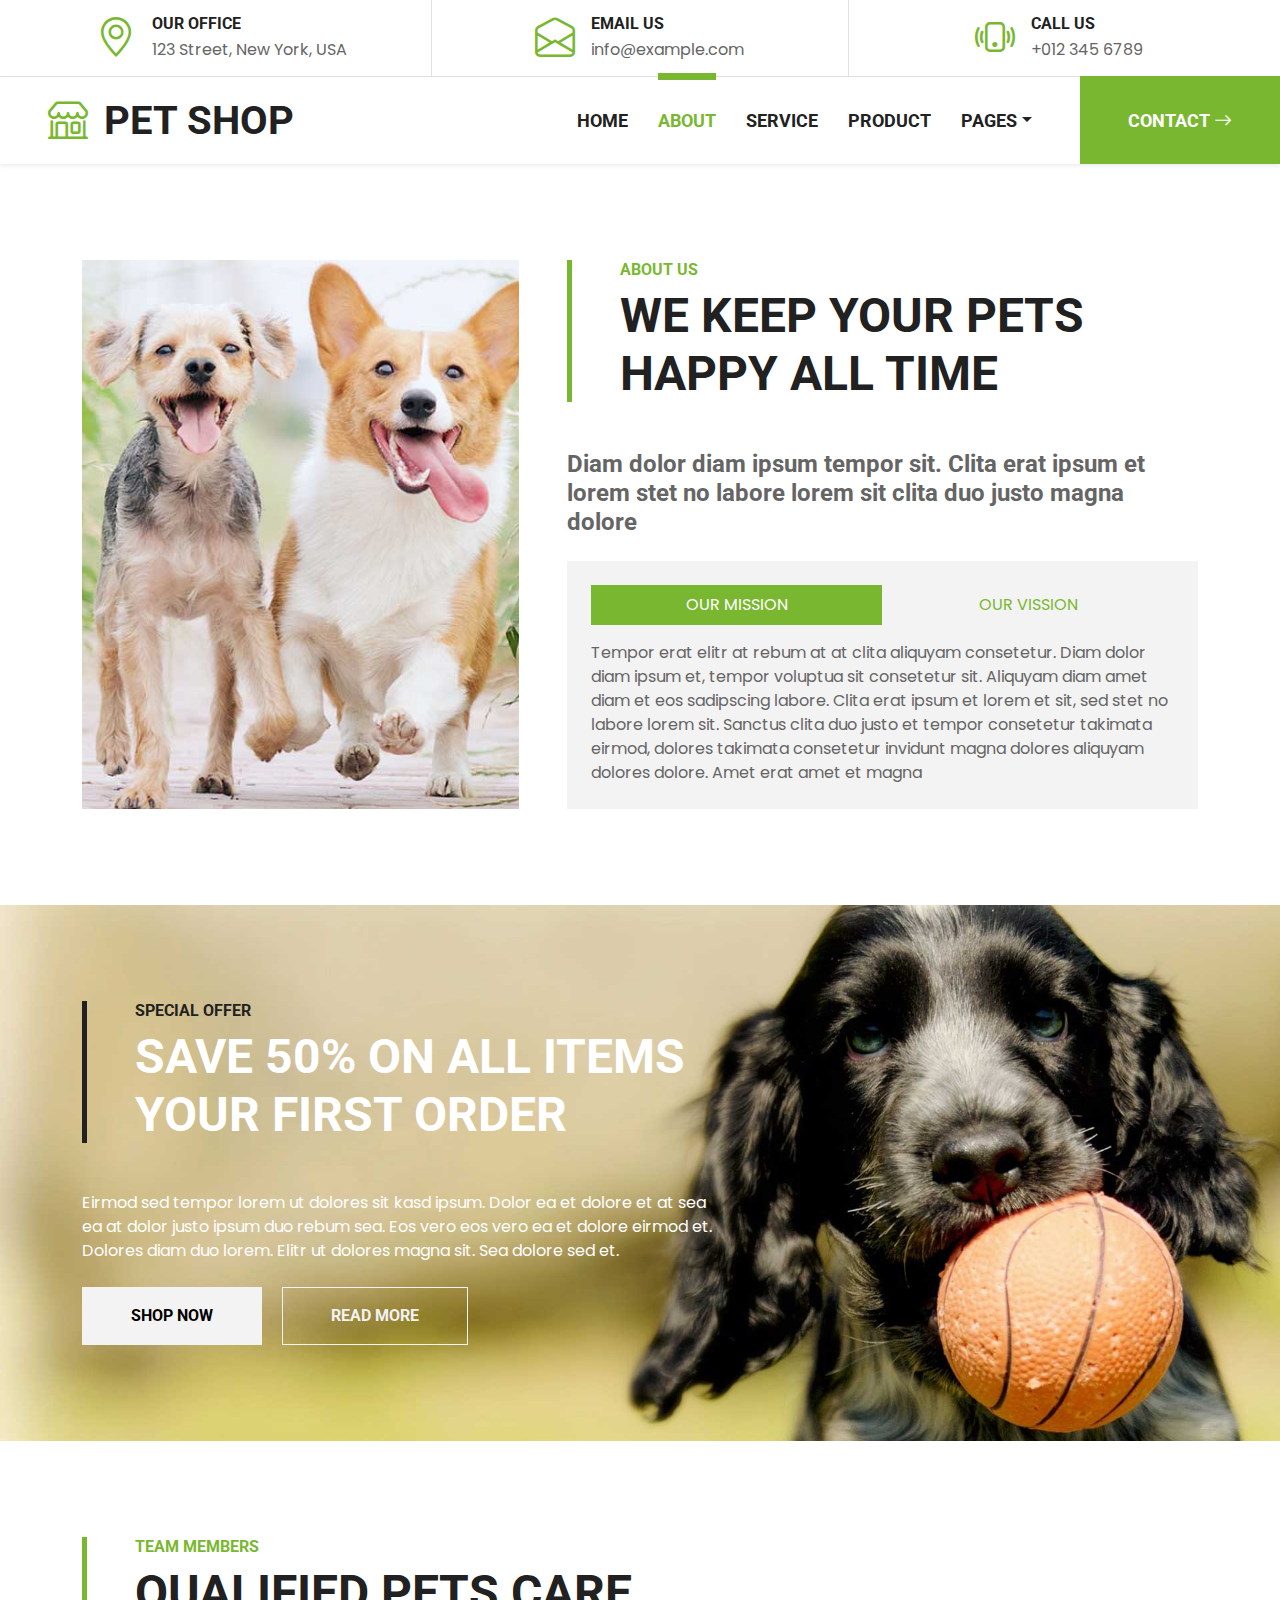
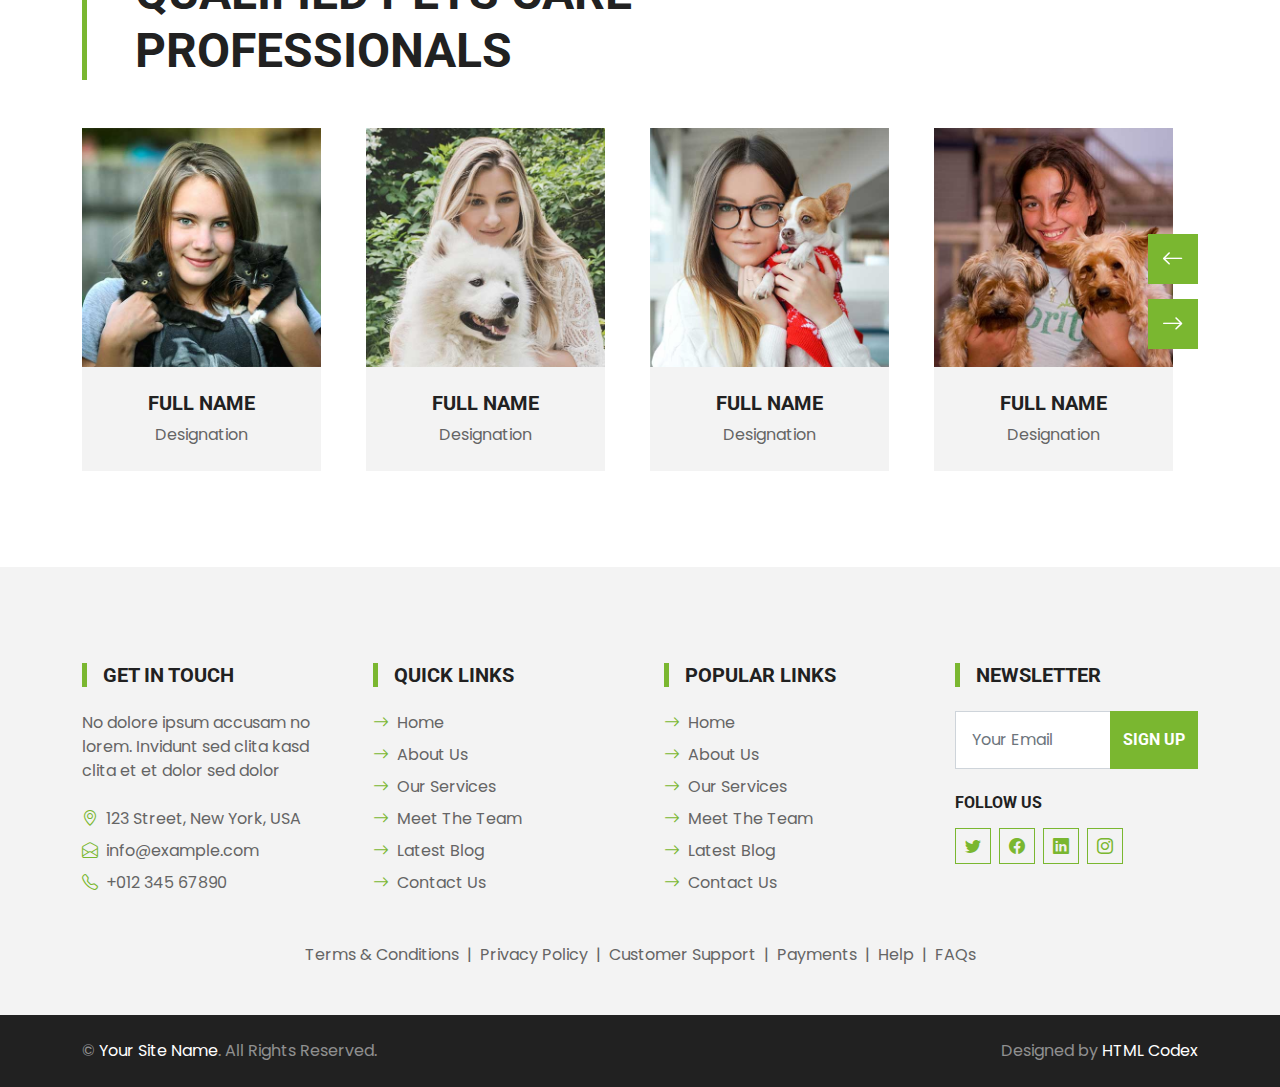
<file: pr-12/about.html>
<!DOCTYPE html>
<html lang="en">

<head>
    <meta charset="utf-8">
    <title>PET SHOP - Pet Shop Website Template</title>
    <meta content="width=device-width, initial-scale=1.0" name="viewport">
    <meta content="Free HTML Templates" name="keywords">
    <meta content="Free HTML Templates" name="description">

    <!-- Favicon -->
    <link href="img/favicon.ico" rel="icon">

    <!-- Google Web Fonts -->
    <link rel="preconnect" href="https://fonts.gstatic.com">
    <link href="https://fonts.googleapis.com/css2?family=Poppins&family=Roboto:wght@700&display=swap" rel="stylesheet">  

    <!-- Icon Font Stylesheet -->
    <link href="https://cdn.jsdelivr.net/npm/bootstrap-icons@1.4.1/font/bootstrap-icons.css" rel="stylesheet">
    <link href="lib/flaticon/font/flaticon.css" rel="stylesheet">

    <!-- Libraries Stylesheet -->
    <link href="lib/owlcarousel/assets/owl.carousel.min.css" rel="stylesheet">

    <!-- Customized Bootstrap Stylesheet -->
    <link href="css/bootstrap.min.css" rel="stylesheet">

    <!-- Template Stylesheet -->
    <link href="css/style.css" rel="stylesheet">
</head>

<body>
    <!-- Topbar Start -->
    <div class="container-fluid border-bottom d-none d-lg-block">
        <div class="row gx-0">
            <div class="col-lg-4 text-center py-2">
                <div class="d-inline-flex align-items-center">
                    <i class="bi bi-geo-alt fs-1 text-primary me-3"></i>
                    <div class="text-start">
                        <h6 class="text-uppercase mb-1">Our Office</h6>
                        <span>123 Street, New York, USA</span>
                    </div>
                </div>
            </div>
            <div class="col-lg-4 text-center border-start border-end py-2">
                <div class="d-inline-flex align-items-center">
                    <i class="bi bi-envelope-open fs-1 text-primary me-3"></i>
                    <div class="text-start">
                        <h6 class="text-uppercase mb-1">Email Us</h6>
                        <span>info@example.com</span>
                    </div>
                </div>
            </div>
            <div class="col-lg-4 text-center py-2">
                <div class="d-inline-flex align-items-center">
                    <i class="bi bi-phone-vibrate fs-1 text-primary me-3"></i>
                    <div class="text-start">
                        <h6 class="text-uppercase mb-1">Call Us</h6>
                        <span>+012 345 6789</span>
                    </div>
                </div>
            </div>
        </div>
    </div>
    <!-- Topbar End -->


    <!-- Navbar Start -->
    <nav class="navbar navbar-expand-lg bg-white navbar-light shadow-sm py-3 py-lg-0 px-3 px-lg-0 mb-5">
        <a href="index.html" class="navbar-brand ms-lg-5">
            <h1 class="m-0 text-uppercase text-dark"><i class="bi bi-shop fs-1 text-primary me-3"></i>Pet Shop</h1>
        </a>
        <button class="navbar-toggler" type="button" data-bs-toggle="collapse" data-bs-target="#navbarCollapse">
            <span class="navbar-toggler-icon"></span>
        </button>
        <div class="collapse navbar-collapse" id="navbarCollapse">
            <div class="navbar-nav ms-auto py-0">
                <a href="index.html" class="nav-item nav-link">Home</a>
                <a href="about.html" class="nav-item nav-link active">About</a>
                <a href="service.html" class="nav-item nav-link">Service</a>
                <a href="product.html" class="nav-item nav-link">Product</a>
                <div class="nav-item dropdown">
                    <a href="#" class="nav-link dropdown-toggle" data-bs-toggle="dropdown">Pages</a>
                    <div class="dropdown-menu m-0">
                        <a href="price.html" class="dropdown-item">Pricing Plan</a>
                        <a href="team.html" class="dropdown-item">The Team</a>
                        <a href="testimonial.html" class="dropdown-item">Testimonial</a>
                        <a href="blog.html" class="dropdown-item">Blog Grid</a>
                        <a href="detail.html" class="dropdown-item">Blog Detail</a>
                    </div>
                </div>
                <a href="contact.html" class="nav-item nav-link nav-contact bg-primary text-white px-5 ms-lg-5">Contact <i class="bi bi-arrow-right"></i></a>
            </div>
        </div>
    </nav>
    <!-- Navbar End -->


    <!-- About Start -->
    <div class="container-fluid py-5">
        <div class="container">
            <div class="row gx-5">
                <div class="col-lg-5 mb-5 mb-lg-0" style="min-height: 500px;">
                    <div class="position-relative h-100">
                        <img class="position-absolute w-100 h-100 rounded" src="img/about.jpg" style="object-fit: cover;">
                    </div>
                </div>
                <div class="col-lg-7">
                    <div class="border-start border-5 border-primary ps-5 mb-5">
                        <h6 class="text-primary text-uppercase">About Us</h6>
                        <h1 class="display-5 text-uppercase mb-0">We Keep Your Pets Happy All Time</h1>
                    </div>
                    <h4 class="text-body mb-4">Diam dolor diam ipsum tempor sit. Clita erat ipsum et lorem stet no labore lorem sit clita duo justo magna dolore</h4>
                    <div class="bg-light p-4">
                        <ul class="nav nav-pills justify-content-between mb-3" id="pills-tab" role="tablist">
                            <li class="nav-item w-50" role="presentation">
                                <button class="nav-link text-uppercase w-100 active" id="pills-1-tab" data-bs-toggle="pill"
                                    data-bs-target="#pills-1" type="button" role="tab" aria-controls="pills-1"
                                    aria-selected="true">Our Mission</button>
                            </li>
                            <li class="nav-item w-50" role="presentation">
                                <button class="nav-link text-uppercase w-100" id="pills-2-tab" data-bs-toggle="pill"
                                    data-bs-target="#pills-2" type="button" role="tab" aria-controls="pills-2"
                                    aria-selected="false">Our Vission</button>
                            </li>
                        </ul>
                        <div class="tab-content" id="pills-tabContent">
                            <div class="tab-pane fade show active" id="pills-1" role="tabpanel" aria-labelledby="pills-1-tab">
                                <p class="mb-0">Tempor erat elitr at rebum at at clita aliquyam consetetur. Diam dolor diam ipsum et, tempor voluptua sit consetetur sit. Aliquyam diam amet diam et eos sadipscing labore. Clita erat ipsum et lorem et sit, sed stet no labore lorem sit. Sanctus clita duo justo et tempor consetetur takimata eirmod, dolores takimata consetetur invidunt magna dolores aliquyam dolores dolore. Amet erat amet et magna</p>
                            </div>
                            <div class="tab-pane fade" id="pills-2" role="tabpanel" aria-labelledby="pills-2-tab">
                                <p class="mb-0">Tempor erat elitr at rebum at at clita aliquyam consetetur. Diam dolor diam ipsum et, tempor voluptua sit consetetur sit. Aliquyam diam amet diam et eos sadipscing labore. Clita erat ipsum et lorem et sit, sed stet no labore lorem sit. Sanctus clita duo justo et tempor consetetur takimata eirmod, dolores takimata consetetur invidunt magna dolores aliquyam dolores dolore. Amet erat amet et magna</p>
                            </div>
                        </div>
                    </div>
                </div>
            </div>
        </div>
    </div>
    <!-- About End -->


    <!-- Offer Start -->
    <div class="container-fluid bg-offer my-5 py-5">
        <div class="container py-5">
            <div class="row gx-5 justify-content-start">
                <div class="col-lg-7">
                    <div class="border-start border-5 border-dark ps-5 mb-5">
                        <h6 class="text-dark text-uppercase">Special Offer</h6>
                        <h1 class="display-5 text-uppercase text-white mb-0">Save 50% on all items your first order</h1>
                    </div>
                    <p class="text-white mb-4">Eirmod sed tempor lorem ut dolores sit kasd ipsum. Dolor ea et dolore et at sea ea at dolor justo ipsum duo rebum sea. Eos vero eos vero ea et dolore eirmod et. Dolores diam duo lorem. Elitr ut dolores magna sit. Sea dolore sed et.</p>
                    <a href="" class="btn btn-light py-md-3 px-md-5 me-3">Shop Now</a>
                    <a href="" class="btn btn-outline-light py-md-3 px-md-5">Read More</a>
                </div>
            </div>
        </div>
    </div>
    <!-- Offer End -->


    <!-- Team Start -->
    <div class="container-fluid py-5">
        <div class="container">
            <div class="border-start border-5 border-primary ps-5 mb-5" style="max-width: 600px;">
                <h6 class="text-primary text-uppercase">Team Members</h6>
                <h1 class="display-5 text-uppercase mb-0">Qualified Pets Care Professionals</h1>
            </div>
            <div class="owl-carousel team-carousel position-relative" style="padding-right: 25px;">
                <div class="team-item">
                    <div class="position-relative overflow-hidden">
                        <img class="img-fluid w-100" src="img/team-1.jpg" alt="">
                        <div class="team-overlay">
                            <div class="d-flex align-items-center justify-content-start">
                                <a class="btn btn-light btn-square mx-1" href="#"><i class="bi bi-twitter"></i></a>
                                <a class="btn btn-light btn-square mx-1" href="#"><i class="bi bi-facebook"></i></a>
                                <a class="btn btn-light btn-square mx-1" href="#"><i class="bi bi-linkedin"></i></a>
                            </div>
                        </div>
                    </div>
                    <div class="bg-light text-center p-4">
                        <h5 class="text-uppercase">Full Name</h5>
                        <p class="m-0">Designation</p>
                    </div>
                </div>
                <div class="team-item">
                    <div class="position-relative overflow-hidden">
                        <img class="img-fluid w-100" src="img/team-2.jpg" alt="">
                        <div class="team-overlay">
                            <div class="d-flex align-items-center justify-content-start">
                                <a class="btn btn-light btn-square mx-1" href="#"><i class="bi bi-twitter"></i></a>
                                <a class="btn btn-light btn-square mx-1" href="#"><i class="bi bi-facebook"></i></a>
                                <a class="btn btn-light btn-square mx-1" href="#"><i class="bi bi-linkedin"></i></a>
                            </div>
                        </div>
                    </div>
                    <div class="bg-light text-center p-4">
                        <h5 class="text-uppercase">Full Name</h5>
                        <p class="m-0">Designation</p>
                    </div>
                </div>
                <div class="team-item">
                    <div class="position-relative overflow-hidden">
                        <img class="img-fluid w-100" src="img/team-3.jpg" alt="">
                        <div class="team-overlay">
                            <div class="d-flex align-items-center justify-content-start">
                                <a class="btn btn-light btn-square mx-1" href="#"><i class="bi bi-twitter"></i></a>
                                <a class="btn btn-light btn-square mx-1" href="#"><i class="bi bi-facebook"></i></a>
                                <a class="btn btn-light btn-square mx-1" href="#"><i class="bi bi-linkedin"></i></a>
                            </div>
                        </div>
                    </div>
                    <div class="bg-light text-center p-4">
                        <h5 class="text-uppercase">Full Name</h5>
                        <p class="m-0">Designation</p>
                    </div>
                </div>
                <div class="team-item">
                    <div class="position-relative overflow-hidden">
                        <img class="img-fluid w-100" src="img/team-4.jpg" alt="">
                        <div class="team-overlay">
                            <div class="d-flex align-items-center justify-content-start">
                                <a class="btn btn-light btn-square mx-1" href="#"><i class="bi bi-twitter"></i></a>
                                <a class="btn btn-light btn-square mx-1" href="#"><i class="bi bi-facebook"></i></a>
                                <a class="btn btn-light btn-square mx-1" href="#"><i class="bi bi-linkedin"></i></a>
                            </div>
                        </div>
                    </div>
                    <div class="bg-light text-center p-4">
                        <h5 class="text-uppercase">Full Name</h5>
                        <p class="m-0">Designation</p>
                    </div>
                </div>
                <div class="team-item">
                    <div class="position-relative overflow-hidden">
                        <img class="img-fluid w-100" src="img/team-5.jpg" alt="">
                        <div class="team-overlay">
                            <div class="d-flex align-items-center justify-content-start">
                                <a class="btn btn-light btn-square mx-1" href="#"><i class="bi bi-twitter"></i></a>
                                <a class="btn btn-light btn-square mx-1" href="#"><i class="bi bi-facebook"></i></a>
                                <a class="btn btn-light btn-square mx-1" href="#"><i class="bi bi-linkedin"></i></a>
                            </div>
                        </div>
                    </div>
                    <div class="bg-light text-center p-4">
                        <h5 class="text-uppercase">Full Name</h5>
                        <p class="m-0">Designation</p>
                    </div>
                </div>
            </div>
        </div>
    </div>
    <!-- Team End -->


    <!-- Footer Start -->
    <div class="container-fluid bg-light mt-5 py-5">
        <div class="container pt-5">
            <div class="row g-5">
                <div class="col-lg-3 col-md-6">
                    <h5 class="text-uppercase border-start border-5 border-primary ps-3 mb-4">Get In Touch</h5>
                    <p class="mb-4">No dolore ipsum accusam no lorem. Invidunt sed clita kasd clita et et dolor sed dolor</p>
                    <p class="mb-2"><i class="bi bi-geo-alt text-primary me-2"></i>123 Street, New York, USA</p>
                    <p class="mb-2"><i class="bi bi-envelope-open text-primary me-2"></i>info@example.com</p>
                    <p class="mb-0"><i class="bi bi-telephone text-primary me-2"></i>+012 345 67890</p>
                </div>
                <div class="col-lg-3 col-md-6">
                    <h5 class="text-uppercase border-start border-5 border-primary ps-3 mb-4">Quick Links</h5>
                    <div class="d-flex flex-column justify-content-start">
                        <a class="text-body mb-2" href="#"><i class="bi bi-arrow-right text-primary me-2"></i>Home</a>
                        <a class="text-body mb-2" href="#"><i class="bi bi-arrow-right text-primary me-2"></i>About Us</a>
                        <a class="text-body mb-2" href="#"><i class="bi bi-arrow-right text-primary me-2"></i>Our Services</a>
                        <a class="text-body mb-2" href="#"><i class="bi bi-arrow-right text-primary me-2"></i>Meet The Team</a>
                        <a class="text-body mb-2" href="#"><i class="bi bi-arrow-right text-primary me-2"></i>Latest Blog</a>
                        <a class="text-body" href="#"><i class="bi bi-arrow-right text-primary me-2"></i>Contact Us</a>
                    </div>
                </div>
                <div class="col-lg-3 col-md-6">
                    <h5 class="text-uppercase border-start border-5 border-primary ps-3 mb-4">Popular Links</h5>
                    <div class="d-flex flex-column justify-content-start">
                        <a class="text-body mb-2" href="#"><i class="bi bi-arrow-right text-primary me-2"></i>Home</a>
                        <a class="text-body mb-2" href="#"><i class="bi bi-arrow-right text-primary me-2"></i>About Us</a>
                        <a class="text-body mb-2" href="#"><i class="bi bi-arrow-right text-primary me-2"></i>Our Services</a>
                        <a class="text-body mb-2" href="#"><i class="bi bi-arrow-right text-primary me-2"></i>Meet The Team</a>
                        <a class="text-body mb-2" href="#"><i class="bi bi-arrow-right text-primary me-2"></i>Latest Blog</a>
                        <a class="text-body" href="#"><i class="bi bi-arrow-right text-primary me-2"></i>Contact Us</a>
                    </div>
                </div>
                <div class="col-lg-3 col-md-6">
                    <h5 class="text-uppercase border-start border-5 border-primary ps-3 mb-4">Newsletter</h5>
                    <form action="">
                        <div class="input-group">
                            <input type="text" class="form-control p-3" placeholder="Your Email">
                            <button class="btn btn-primary">Sign Up</button>
                        </div>
                    </form>
                    <h6 class="text-uppercase mt-4 mb-3">Follow Us</h6>
                    <div class="d-flex">
                        <a class="btn btn-outline-primary btn-square me-2" href="#"><i class="bi bi-twitter"></i></a>
                        <a class="btn btn-outline-primary btn-square me-2" href="#"><i class="bi bi-facebook"></i></a>
                        <a class="btn btn-outline-primary btn-square me-2" href="#"><i class="bi bi-linkedin"></i></a>
                        <a class="btn btn-outline-primary btn-square" href="#"><i class="bi bi-instagram"></i></a>
                    </div>
                </div>
                <div class="col-12 text-center text-body">
                    <a class="text-body" href="">Terms & Conditions</a>
                    <span class="mx-1">|</span>
                    <a class="text-body" href="">Privacy Policy</a>
                    <span class="mx-1">|</span>
                    <a class="text-body" href="">Customer Support</a>
                    <span class="mx-1">|</span>
                    <a class="text-body" href="">Payments</a>
                    <span class="mx-1">|</span>
                    <a class="text-body" href="">Help</a>
                    <span class="mx-1">|</span>
                    <a class="text-body" href="">FAQs</a>
                </div>
            </div>
        </div>
    </div>
    <div class="container-fluid bg-dark text-white-50 py-4">
        <div class="container">
            <div class="row g-5">
                <div class="col-md-6 text-center text-md-start">
                    <p class="mb-md-0">&copy; <a class="text-white" href="#">Your Site Name</a>. All Rights Reserved.</p>
                </div>
                <div class="col-md-6 text-center text-md-end">
                    <p class="mb-0">Designed by <a class="text-white" href="https://htmlcodex.com">HTML Codex</a></p>
                </div>
            </div>
        </div>
    </div>
    <!-- Footer End -->


    <!-- Back to Top -->
    <a href="#" class="btn btn-primary py-3 fs-4 back-to-top"><i class="bi bi-arrow-up"></i></a>


    <!-- JavaScript Libraries -->
    <script src="https://code.jquery.com/jquery-3.4.1.min.js"></script>
    <script src="https://cdn.jsdelivr.net/npm/bootstrap@5.0.0/dist/js/bootstrap.bundle.min.js"></script>
    <script src="lib/easing/easing.min.js"></script>
    <script src="lib/waypoints/waypoints.min.js"></script>
    <script src="lib/owlcarousel/owl.carousel.min.js"></script>

    <!-- Template Javascript -->
    <script src="js/main.js"></script>
</body>

</html>
</file>
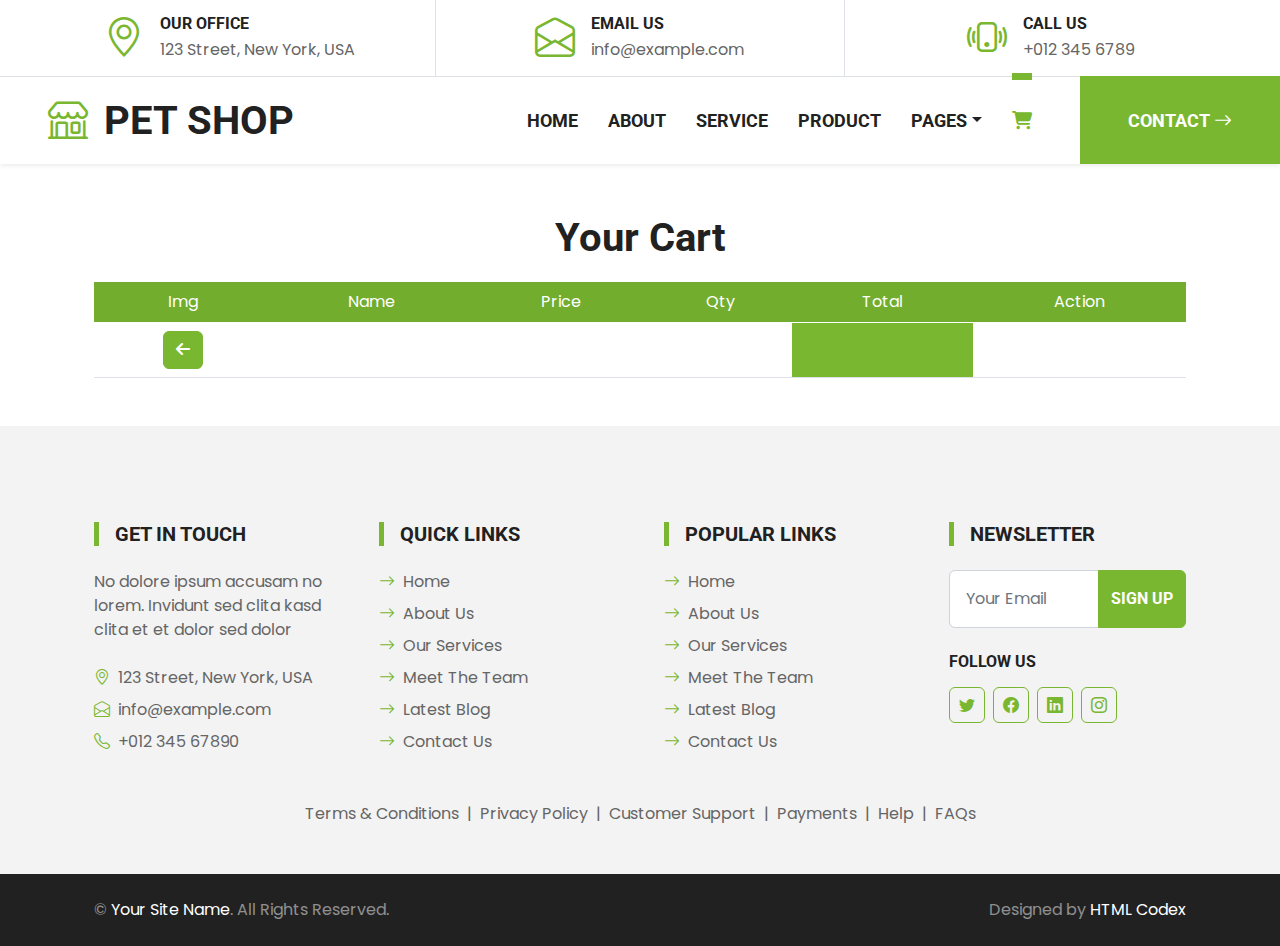
<file: pr-12/cart.html>
<!DOCTYPE html>
<html lang="en">

<head>
    <meta charset="UTF-8">
    <meta http-equiv="X-UA-Compatible" content="IE=edge">
    <meta name="viewport" content="width=device-width, initial-scale=1.0">
    <title>Cart page</title>
    <link href="https://cdn.jsdelivr.net/npm/bootstrap@5.3.0/dist/css/bootstrap.min.css" rel="stylesheet">

    <!-- Favicon -->
    <link href="img/favicon.ico" rel="icon">

    <!-- Google Web Fonts -->
    <link rel="preconnect" href="https://fonts.gstatic.com">
    <link href="https://fonts.googleapis.com/css2?family=Poppins&family=Roboto:wght@700&display=swap" rel="stylesheet">

    <!-- Icon Font Stylesheet -->
    <link href="https://cdn.jsdelivr.net/npm/bootstrap-icons@1.4.1/font/bootstrap-icons.css" rel="stylesheet">
    <link href="lib/flaticon/font/flaticon.css" rel="stylesheet">

    <!-- Libraries Stylesheet -->
    <link href="lib/owlcarousel/assets/owl.carousel.min.css" rel="stylesheet">

    <!-- Customized Bootstrap Stylesheet -->
    <link href="css/bootstrap.min.css" rel="stylesheet">

    <!-- Template Stylesheet -->
    <link href="css/style.css" rel="stylesheet">

    <!-- font awesome link -->
    <link rel="stylesheet" href="https://cdnjs.cloudflare.com/ajax/libs/font-awesome/6.4.0/css/all.min.css">
</head>

<body>

     <!-- Topbar Start -->
     <div class="container-fluid border-bottom d-none d-lg-block">
        <div class="row gx-0">
            <div class="col-lg-4 text-center py-2">
                <div class="d-inline-flex align-items-center">
                    <i class="bi bi-geo-alt fs-1 text-primary me-3"></i>
                    <div class="text-start">
                        <h6 class="text-uppercase mb-1">Our Office</h6>
                        <span>123 Street, New York, USA</span>
                    </div>
                </div>
            </div>
            <div class="col-lg-4 text-center border-start border-end py-2">
                <div class="d-inline-flex align-items-center">
                    <i class="bi bi-envelope-open fs-1 text-primary me-3"></i>
                    <div class="text-start">
                        <h6 class="text-uppercase mb-1">Email Us</h6>
                        <span>info@example.com</span>
                    </div>
                </div>
            </div>
            <div class="col-lg-4 text-center py-2">
                <div class="d-inline-flex align-items-center">
                    <i class="bi bi-phone-vibrate fs-1 text-primary me-3"></i>
                    <div class="text-start">
                        <h6 class="text-uppercase mb-1">Call Us</h6>
                        <span>+012 345 6789</span>
                    </div>
                </div>
            </div>
        </div>
    </div>
    <!-- Topbar End -->
  


    <!-- Navbar Start -->
    <nav class="navbar navbar-expand-lg bg-white navbar-light shadow-sm py-3 py-lg-0 px-3 px-lg-0">
        <a href="index.html" class="navbar-brand ms-lg-5">
            <h1 class="m-0 text-uppercase text-dark"><i class="bi bi-shop fs-1 text-primary me-3"></i>Pet Shop</h1>
        </a>
        <button class="navbar-toggler" type="button" data-bs-toggle="collapse" data-bs-target="#navbarCollapse">
            <span class="navbar-toggler-icon"></span>
        </button>
        <div class="collapse navbar-collapse" id="navbarCollapse">
            <div class="navbar-nav ms-auto py-0">
                <a href="index.html" class="nav-item nav-link">Home</a>
                <a href="about.html" class="nav-item nav-link">About</a>
                <a href="service.html" class="nav-item nav-link">Service</a>
                <a href="product.html" class="nav-item nav-link">Product</a>
                <div class="nav-item dropdown">
                    <a href="#" class="nav-link dropdown-toggle" data-bs-toggle="dropdown">Pages</a>
                    <div class="dropdown-menu m-0">
                        <a href="price.html" class="dropdown-item">Pricing Plan</a>
                        <a href="team.html" class="dropdown-item">The Team</a>
                        <a href="testimonial.html" class="dropdown-item">Testimonial</a>
                        <a href="blog.html" class="dropdown-item">Blog Grid</a>
                        <a href="detail.html" class="dropdown-item">Blog Detail</a>
                    </div>
                </div>
                <a href="cart.html" class="nav-item nav-link active"><i class="fa-solid fa-cart-shopping"></i></a>
                <a href="contact.html" class="nav-item nav-link nav-contact bg-primary text-white px-5 ms-lg-5">Contact
                    <i class="bi bi-arrow-right"></i></a>
            </div>
        </div>
    </nav>
    <!-- Navbar End -->
    
    <h1 style="text-align: center;margin-top: 50px;margin-bottom: 20px;">Your Cart</h1>
    <div class="container">
        <table class="table table-striped">
            <tr class="bg-primary">
                <td style="color: white;text-align: center;">Img</td>
                <td style="color: white;text-align: center;">Name</td>
                <td style="color: white;text-align: center;">Price</td>
                <td style="color: white;text-align: center;">Qty</td>
                <td style="color: white;text-align: center;">Total</td>
                <td style="color: white;text-align: center;">Action</td>
            </tr>
            <tbody id="record">
    
            </tbody>
            <tfoot >
               <tr>
                <th style="text-align: center;"><a href="index.html" class="btn btn-primary"><i class="fa-solid fa-arrow-left"></i></a></th>
                <th colspan="3"></th>
                <th id="finaltotal" class="bg-primary" style="text-align: center;color: white;font-weight: 500;"></th>
                <th></th>
               </tr>
            </tfoot>
        </table>
        
    </div>

    <!-- Footer Start -->
    <div class="container-fluid bg-light mt-5 py-5">
        <div class="container pt-5">
            <div class="row g-5">
                <div class="col-lg-3 col-md-6">
                    <h5 class="text-uppercase border-start border-5 border-primary ps-3 mb-4">Get In Touch</h5>
                    <p class="mb-4">No dolore ipsum accusam no lorem. Invidunt sed clita kasd clita et et dolor sed
                        dolor</p>
                    <p class="mb-2"><i class="bi bi-geo-alt text-primary me-2"></i>123 Street, New York, USA</p>
                    <p class="mb-2"><i class="bi bi-envelope-open text-primary me-2"></i>info@example.com</p>
                    <p class="mb-0"><i class="bi bi-telephone text-primary me-2"></i>+012 345 67890</p>
                </div>
                <div class="col-lg-3 col-md-6">
                    <h5 class="text-uppercase border-start border-5 border-primary ps-3 mb-4">Quick Links</h5>
                    <div class="d-flex flex-column justify-content-start">
                        <a class="text-body mb-2" href="#"><i class="bi bi-arrow-right text-primary me-2"></i>Home</a>
                        <a class="text-body mb-2" href="#"><i class="bi bi-arrow-right text-primary me-2"></i>About
                            Us</a>
                        <a class="text-body mb-2" href="#"><i class="bi bi-arrow-right text-primary me-2"></i>Our
                            Services</a>
                        <a class="text-body mb-2" href="#"><i class="bi bi-arrow-right text-primary me-2"></i>Meet The
                            Team</a>
                        <a class="text-body mb-2" href="#"><i class="bi bi-arrow-right text-primary me-2"></i>Latest
                            Blog</a>
                        <a class="text-body" href="#"><i class="bi bi-arrow-right text-primary me-2"></i>Contact Us</a>
                    </div>
                </div>
                <div class="col-lg-3 col-md-6">
                    <h5 class="text-uppercase border-start border-5 border-primary ps-3 mb-4">Popular Links</h5>
                    <div class="d-flex flex-column justify-content-start">
                        <a class="text-body mb-2" href="#"><i class="bi bi-arrow-right text-primary me-2"></i>Home</a>
                        <a class="text-body mb-2" href="#"><i class="bi bi-arrow-right text-primary me-2"></i>About
                            Us</a>
                        <a class="text-body mb-2" href="#"><i class="bi bi-arrow-right text-primary me-2"></i>Our
                            Services</a>
                        <a class="text-body mb-2" href="#"><i class="bi bi-arrow-right text-primary me-2"></i>Meet The
                            Team</a>
                        <a class="text-body mb-2" href="#"><i class="bi bi-arrow-right text-primary me-2"></i>Latest
                            Blog</a>
                        <a class="text-body" href="#"><i class="bi bi-arrow-right text-primary me-2"></i>Contact Us</a>
                    </div>
                </div>
                <div class="col-lg-3 col-md-6">
                    <h5 class="text-uppercase border-start border-5 border-primary ps-3 mb-4">Newsletter</h5>
                    <form action="">
                        <div class="input-group">
                            <input type="text" class="form-control p-3" placeholder="Your Email">
                            <button class="btn btn-primary">Sign Up</button>
                        </div>
                    </form>
                    <h6 class="text-uppercase mt-4 mb-3">Follow Us</h6>
                    <div class="d-flex">
                        <a class="btn btn-outline-primary btn-square me-2" href="#"><i class="bi bi-twitter"></i></a>
                        <a class="btn btn-outline-primary btn-square me-2" href="#"><i class="bi bi-facebook"></i></a>
                        <a class="btn btn-outline-primary btn-square me-2" href="#"><i class="bi bi-linkedin"></i></a>
                        <a class="btn btn-outline-primary btn-square" href="#"><i class="bi bi-instagram"></i></a>
                    </div>
                </div>
                <div class="col-12 text-center text-body">
                    <a class="text-body" href="">Terms & Conditions</a>
                    <span class="mx-1">|</span>
                    <a class="text-body" href="">Privacy Policy</a>
                    <span class="mx-1">|</span>
                    <a class="text-body" href="">Customer Support</a>
                    <span class="mx-1">|</span>
                    <a class="text-body" href="">Payments</a>
                    <span class="mx-1">|</span>
                    <a class="text-body" href="">Help</a>
                    <span class="mx-1">|</span>
                    <a class="text-body" href="">FAQs</a>
                </div>
            </div>
        </div>
    </div>
    <div class="container-fluid bg-dark text-white-50 py-4">
        <div class="container">
            <div class="row g-5">
                <div class="col-md-6 text-center text-md-start">
                    <p class="mb-md-0">&copy; <a class="text-white" href="#">Your Site Name</a>. All Rights Reserved.
                    </p>
                </div>
                <div class="col-md-6 text-center text-md-end">
                    <p class="mb-0">Designed by <a class="text-white" href="https://htmlcodex.com">HTML Codex</a></p>
                </div>
            </div>
        </div>
    </div>
    <!-- Footer End -->

   
</body>

</html>

<script type="text/javascript">
    const viewcart = () => {
        
        let finaltotal = 0;
        let tbl = "";
        let val = JSON.parse(localStorage.getItem('cart'));
       
        val.map((val) => {
            finaltotal = (val.price * val.qty) + finaltotal;
            tbl += `
                 <tr>
                     <td style="text-align:center;"><img src="${val.img}" style="width: 150px"></td>
                     <td style="text-align:center">${val.name}</td>
                     <td style="text-align:center">${val.price}</td>
                     <td style="text-align:center"><input onchange="updateCart(${val.productid})" type="number" id="qty_${val.productid}" value="${val.qty}" style="text-align:center;
                        width:100px;border:none;background-color:#7ab7309a;border-radius: 7px;"></td>
                     <td style="text-align:center">${val.price * val.qty}</td>
                     <td style="text-align:center">
                        <button class="btn  btn-outline-danger btn-sm" onclick="deletedata(${val.productid})"><i class="fa-solid fa-xmark"></i></button>
                    </td>
                 </tr>
               `
        })
        document.getElementById('record').innerHTML = tbl;  
        document.getElementById('finaltotal').innerHTML="Total : "+finaltotal;
    }
    viewcart();

    const deletedata = (id) => {
        let alldata = JSON.parse(localStorage.getItem('cart'));
        let ans = alldata.filter((val) => {
            return val.productid != id
        })
        localStorage.setItem('cart', JSON.stringify(ans));
        alert("User succesfully Deleted");
        viewcart();
    }

    
    const editcart = (id) => {
       let qty = document.getElementById("qty_"+id).value;
      let allcart = JSON.parse(localStorage.getItem('cart'));
      allcart.filter((val)=>{
            if(val.productid == id){
                val.qty = qty;
            }
            return val;
      });
      localStorage.setItem('cart',JSON.stringify(allcart));
      alert("Cart successfully Edited!!");
      viewcart();
    }

    const updateCart = (id) => {
        let qty = document.getElementById("qty_"+id).value;
        if(qty > 0)
        {
            let allcart = JSON.parse(localStorage.getItem('cart'));
            allcart.filter((val)=>{
                    if(val.productid == id){
                        val.qty = qty;
                    }
                    return val;
            });
            localStorage.setItem('cart',JSON.stringify(allcart));
            viewcart();
        }else
        {   
            document.getElementById("qty_"+id).value = 0;
            alert("Something Wrong Sorry....");   
        }
    }

</script>
</file>
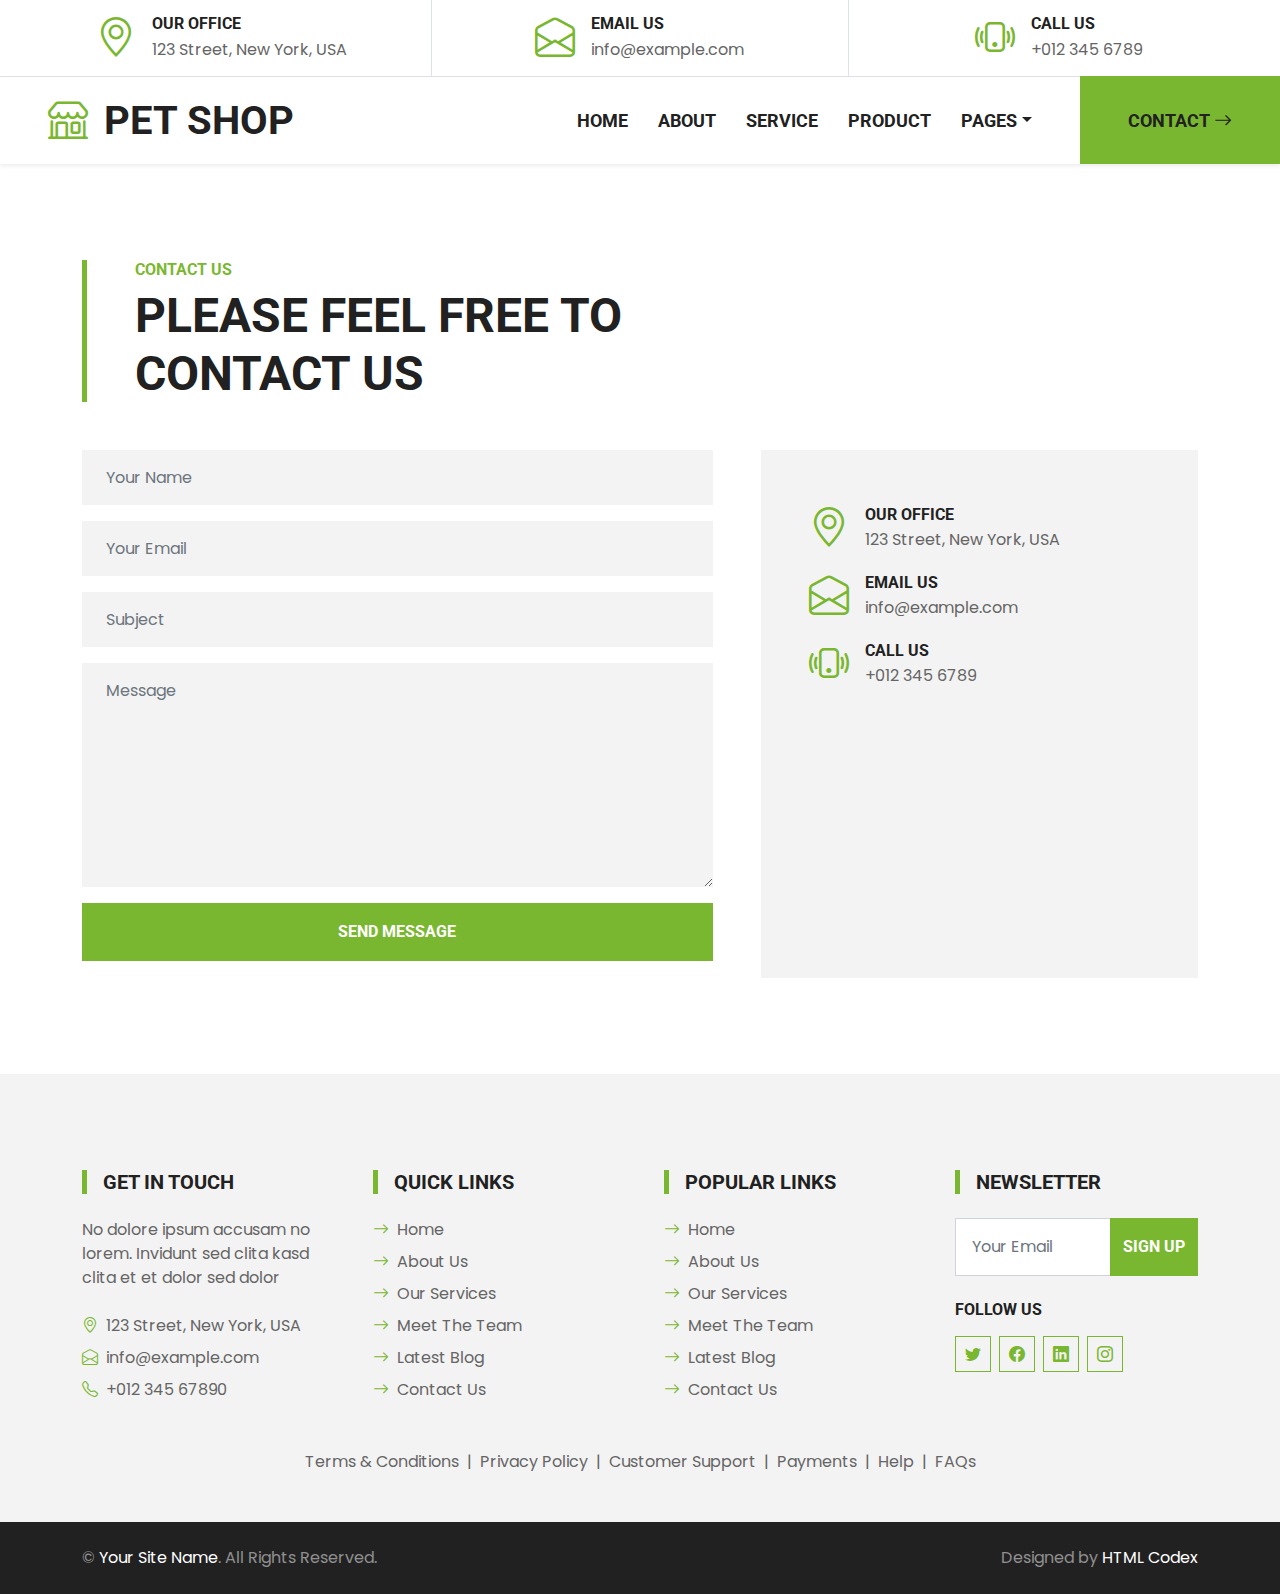
<file: pr-12/contact.html>
<!DOCTYPE html>
<html lang="en">

<head>
    <meta charset="utf-8">
    <title>PET SHOP - Pet Shop Website Template</title>
    <meta content="width=device-width, initial-scale=1.0" name="viewport">
    <meta content="Free HTML Templates" name="keywords">
    <meta content="Free HTML Templates" name="description">

    <!-- Favicon -->
    <link href="img/favicon.ico" rel="icon">

    <!-- Google Web Fonts -->
    <link rel="preconnect" href="https://fonts.gstatic.com">
    <link href="https://fonts.googleapis.com/css2?family=Poppins&family=Roboto:wght@700&display=swap" rel="stylesheet">  

    <!-- Icon Font Stylesheet -->
    <link href="https://cdn.jsdelivr.net/npm/bootstrap-icons@1.4.1/font/bootstrap-icons.css" rel="stylesheet">
    <link href="lib/flaticon/font/flaticon.css" rel="stylesheet">

    <!-- Libraries Stylesheet -->
    <link href="lib/owlcarousel/assets/owl.carousel.min.css" rel="stylesheet">

    <!-- Customized Bootstrap Stylesheet -->
    <link href="css/bootstrap.min.css" rel="stylesheet">

    <!-- Template Stylesheet -->
    <link href="css/style.css" rel="stylesheet">
</head>

<body>
    <!-- Topbar Start -->
    <div class="container-fluid border-bottom d-none d-lg-block">
        <div class="row gx-0">
            <div class="col-lg-4 text-center py-2">
                <div class="d-inline-flex align-items-center">
                    <i class="bi bi-geo-alt fs-1 text-primary me-3"></i>
                    <div class="text-start">
                        <h6 class="text-uppercase mb-1">Our Office</h6>
                        <span>123 Street, New York, USA</span>
                    </div>
                </div>
            </div>
            <div class="col-lg-4 text-center border-start border-end py-2">
                <div class="d-inline-flex align-items-center">
                    <i class="bi bi-envelope-open fs-1 text-primary me-3"></i>
                    <div class="text-start">
                        <h6 class="text-uppercase mb-1">Email Us</h6>
                        <span>info@example.com</span>
                    </div>
                </div>
            </div>
            <div class="col-lg-4 text-center py-2">
                <div class="d-inline-flex align-items-center">
                    <i class="bi bi-phone-vibrate fs-1 text-primary me-3"></i>
                    <div class="text-start">
                        <h6 class="text-uppercase mb-1">Call Us</h6>
                        <span>+012 345 6789</span>
                    </div>
                </div>
            </div>
        </div>
    </div>
    <!-- Topbar End -->


    <!-- Navbar Start -->
    <nav class="navbar navbar-expand-lg bg-white navbar-light shadow-sm py-3 py-lg-0 px-3 px-lg-0 mb-5">
        <a href="index.html" class="navbar-brand ms-lg-5">
            <h1 class="m-0 text-uppercase text-dark"><i class="bi bi-shop fs-1 text-primary me-3"></i>Pet Shop</h1>
        </a>
        <button class="navbar-toggler" type="button" data-bs-toggle="collapse" data-bs-target="#navbarCollapse">
            <span class="navbar-toggler-icon"></span>
        </button>
        <div class="collapse navbar-collapse" id="navbarCollapse">
            <div class="navbar-nav ms-auto py-0">
                <a href="index.html" class="nav-item nav-link">Home</a>
                <a href="about.html" class="nav-item nav-link">About</a>
                <a href="service.html" class="nav-item nav-link">Service</a>
                <a href="product.html" class="nav-item nav-link">Product</a>
                <div class="nav-item dropdown">
                    <a href="#" class="nav-link dropdown-toggle" data-bs-toggle="dropdown">Pages</a>
                    <div class="dropdown-menu m-0">
                        <a href="price.html" class="dropdown-item">Pricing Plan</a>
                        <a href="team.html" class="dropdown-item">The Team</a>
                        <a href="testimonial.html" class="dropdown-item">Testimonial</a>
                        <a href="blog.html" class="dropdown-item">Blog Grid</a>
                        <a href="detail.html" class="dropdown-item">Blog Detail</a>
                    </div>
                </div>
                <a href="contact.html" class="nav-item nav-link active nav-contact bg-primary text-dark px-5 ms-lg-5">Contact <i class="bi bi-arrow-right"></i></a>
            </div>
        </div>
    </nav>
    <!-- Navbar End -->


    <!-- Contact Start -->
    <div class="container-fluid pt-5">
        <div class="container">
            <div class="border-start border-5 border-primary ps-5 mb-5" style="max-width: 600px;">
                <h6 class="text-primary text-uppercase">Contact Us</h6>
                <h1 class="display-5 text-uppercase mb-0">Please Feel Free To Contact Us</h1>
            </div>
            <div class="row g-5">
                <div class="col-lg-7">
                    <form>
                        <div class="row g-3">
                            <div class="col-12">
                                <input type="text" class="form-control bg-light border-0 px-4" placeholder="Your Name" style="height: 55px;">
                            </div>
                            <div class="col-12">
                                <input type="email" class="form-control bg-light border-0 px-4" placeholder="Your Email" style="height: 55px;">
                            </div>
                            <div class="col-12">
                                <input type="text" class="form-control bg-light border-0 px-4" placeholder="Subject" style="height: 55px;">
                            </div>
                            <div class="col-12">
                                <textarea class="form-control bg-light border-0 px-4 py-3" rows="8" placeholder="Message"></textarea>
                            </div>
                            <div class="col-12">
                                <button class="btn btn-primary w-100 py-3" type="submit">Send Message</button>
                            </div>
                        </div>
                    </form>
                </div>
                <div class="col-lg-5">
                    <div class="bg-light mb-5 p-5">
                        <div class="d-flex align-items-center mb-2">
                            <i class="bi bi-geo-alt fs-1 text-primary me-3"></i>
                            <div class="text-start">
                                <h6 class="text-uppercase mb-1">Our Office</h6>
                                <span>123 Street, New York, USA</span>
                            </div>
                        </div>
                        <div class="d-flex align-items-center mb-2">
                            <i class="bi bi-envelope-open fs-1 text-primary me-3"></i>
                            <div class="text-start">
                                <h6 class="text-uppercase mb-1">Email Us</h6>
                                <span>info@example.com</span>
                            </div>
                        </div>
                        <div class="d-flex align-items-center mb-4">
                            <i class="bi bi-phone-vibrate fs-1 text-primary me-3"></i>
                            <div class="text-start">
                                <h6 class="text-uppercase mb-1">Call Us</h6>
                                <span>+012 345 6789</span>
                            </div>
                        </div>
                        <div>
                            <iframe class="position-relative w-100"
                                src="https://www.google.com/maps/embed?pb=!1m18!1m12!1m3!1d3001156.4288297426!2d-78.01371936852176!3d42.72876761954724!2m3!1f0!2f0!3f0!3m2!1i1024!2i768!4f13.1!3m3!1m2!1s0x4ccc4bf0f123a5a9%3A0xddcfc6c1de189567!2sNew%20York%2C%20USA!5e0!3m2!1sen!2sbd!4v1603794290143!5m2!1sen!2sbd"
                                frameborder="0" style="height: 205px; border:0;" allowfullscreen="" aria-hidden="false"
                                tabindex="0"></iframe>
                        </div>
                    </div>
                </div>
            </div>
        </div>
    </div>
    <!-- Contact End -->


    <!-- Footer Start -->
    <div class="container-fluid bg-light mt-5 py-5">
        <div class="container pt-5">
            <div class="row g-5">
                <div class="col-lg-3 col-md-6">
                    <h5 class="text-uppercase border-start border-5 border-primary ps-3 mb-4">Get In Touch</h5>
                    <p class="mb-4">No dolore ipsum accusam no lorem. Invidunt sed clita kasd clita et et dolor sed dolor</p>
                    <p class="mb-2"><i class="bi bi-geo-alt text-primary me-2"></i>123 Street, New York, USA</p>
                    <p class="mb-2"><i class="bi bi-envelope-open text-primary me-2"></i>info@example.com</p>
                    <p class="mb-0"><i class="bi bi-telephone text-primary me-2"></i>+012 345 67890</p>
                </div>
                <div class="col-lg-3 col-md-6">
                    <h5 class="text-uppercase border-start border-5 border-primary ps-3 mb-4">Quick Links</h5>
                    <div class="d-flex flex-column justify-content-start">
                        <a class="text-body mb-2" href="#"><i class="bi bi-arrow-right text-primary me-2"></i>Home</a>
                        <a class="text-body mb-2" href="#"><i class="bi bi-arrow-right text-primary me-2"></i>About Us</a>
                        <a class="text-body mb-2" href="#"><i class="bi bi-arrow-right text-primary me-2"></i>Our Services</a>
                        <a class="text-body mb-2" href="#"><i class="bi bi-arrow-right text-primary me-2"></i>Meet The Team</a>
                        <a class="text-body mb-2" href="#"><i class="bi bi-arrow-right text-primary me-2"></i>Latest Blog</a>
                        <a class="text-body" href="#"><i class="bi bi-arrow-right text-primary me-2"></i>Contact Us</a>
                    </div>
                </div>
                <div class="col-lg-3 col-md-6">
                    <h5 class="text-uppercase border-start border-5 border-primary ps-3 mb-4">Popular Links</h5>
                    <div class="d-flex flex-column justify-content-start">
                        <a class="text-body mb-2" href="#"><i class="bi bi-arrow-right text-primary me-2"></i>Home</a>
                        <a class="text-body mb-2" href="#"><i class="bi bi-arrow-right text-primary me-2"></i>About Us</a>
                        <a class="text-body mb-2" href="#"><i class="bi bi-arrow-right text-primary me-2"></i>Our Services</a>
                        <a class="text-body mb-2" href="#"><i class="bi bi-arrow-right text-primary me-2"></i>Meet The Team</a>
                        <a class="text-body mb-2" href="#"><i class="bi bi-arrow-right text-primary me-2"></i>Latest Blog</a>
                        <a class="text-body" href="#"><i class="bi bi-arrow-right text-primary me-2"></i>Contact Us</a>
                    </div>
                </div>
                <div class="col-lg-3 col-md-6">
                    <h5 class="text-uppercase border-start border-5 border-primary ps-3 mb-4">Newsletter</h5>
                    <form action="">
                        <div class="input-group">
                            <input type="text" class="form-control p-3" placeholder="Your Email">
                            <button class="btn btn-primary">Sign Up</button>
                        </div>
                    </form>
                    <h6 class="text-uppercase mt-4 mb-3">Follow Us</h6>
                    <div class="d-flex">
                        <a class="btn btn-outline-primary btn-square me-2" href="#"><i class="bi bi-twitter"></i></a>
                        <a class="btn btn-outline-primary btn-square me-2" href="#"><i class="bi bi-facebook"></i></a>
                        <a class="btn btn-outline-primary btn-square me-2" href="#"><i class="bi bi-linkedin"></i></a>
                        <a class="btn btn-outline-primary btn-square" href="#"><i class="bi bi-instagram"></i></a>
                    </div>
                </div>
                <div class="col-12 text-center text-body">
                    <a class="text-body" href="">Terms & Conditions</a>
                    <span class="mx-1">|</span>
                    <a class="text-body" href="">Privacy Policy</a>
                    <span class="mx-1">|</span>
                    <a class="text-body" href="">Customer Support</a>
                    <span class="mx-1">|</span>
                    <a class="text-body" href="">Payments</a>
                    <span class="mx-1">|</span>
                    <a class="text-body" href="">Help</a>
                    <span class="mx-1">|</span>
                    <a class="text-body" href="">FAQs</a>
                </div>
            </div>
        </div>
    </div>
    <div class="container-fluid bg-dark text-white-50 py-4">
        <div class="container">
            <div class="row g-5">
                <div class="col-md-6 text-center text-md-start">
                    <p class="mb-md-0">&copy; <a class="text-white" href="#">Your Site Name</a>. All Rights Reserved.</p>
                </div>
                <div class="col-md-6 text-center text-md-end">
                    <p class="mb-0">Designed by <a class="text-white" href="https://htmlcodex.com">HTML Codex</a></p>
                </div>
            </div>
        </div>
    </div>
    <!-- Footer End -->


    <!-- Back to Top -->
    <a href="#" class="btn btn-primary py-3 fs-4 back-to-top"><i class="bi bi-arrow-up"></i></a>


    <!-- JavaScript Libraries -->
    <script src="https://code.jquery.com/jquery-3.4.1.min.js"></script>
    <script src="https://cdn.jsdelivr.net/npm/bootstrap@5.0.0/dist/js/bootstrap.bundle.min.js"></script>
    <script src="lib/easing/easing.min.js"></script>
    <script src="lib/waypoints/waypoints.min.js"></script>
    <script src="lib/owlcarousel/owl.carousel.min.js"></script>

    <!-- Template Javascript -->
    <script src="js/main.js"></script>
</body>

</html>
</file>
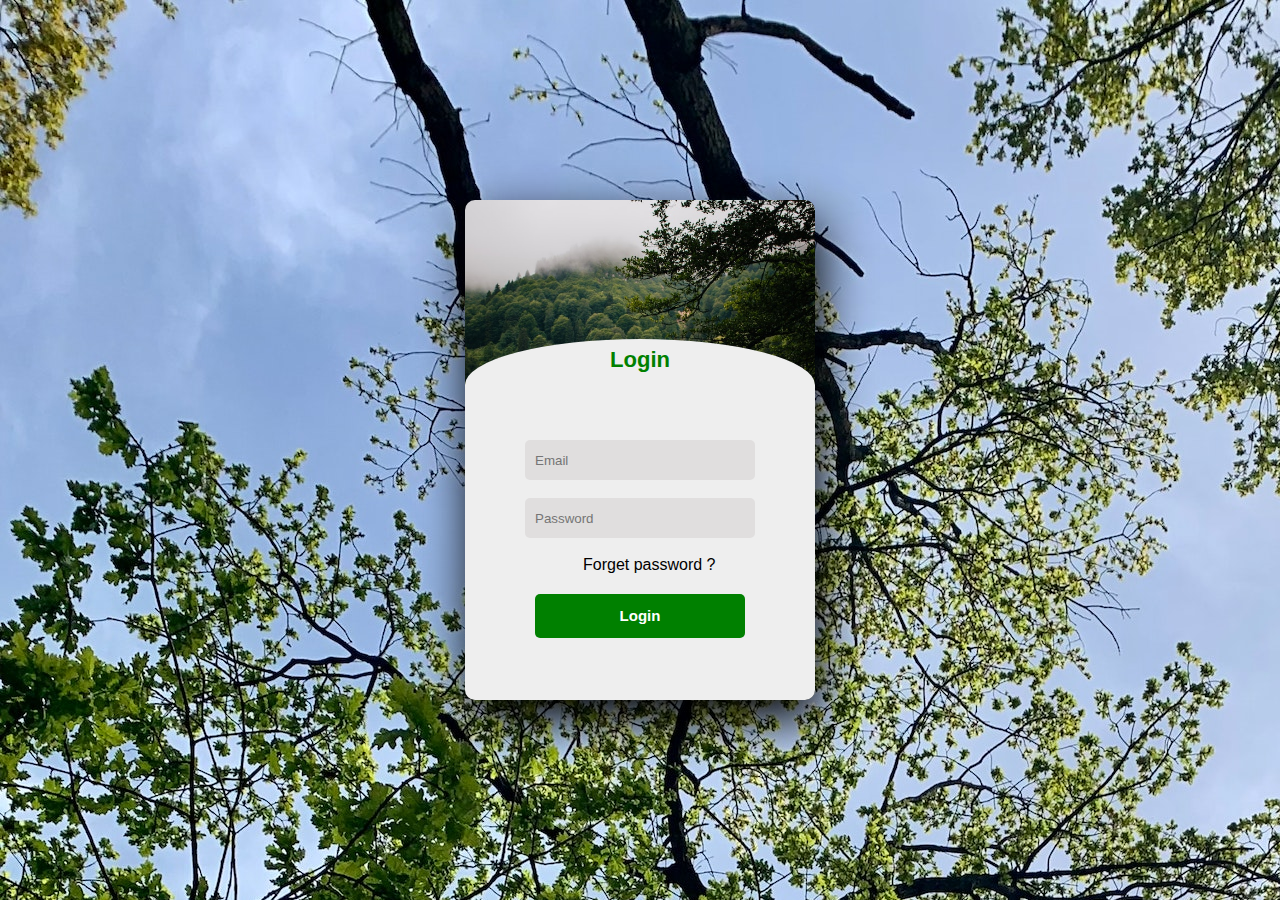
<file: pr-12/login.html>
<!DOCTYPE html>
<html lang="en">

<head>
    <meta charset="UTF-8">
    <meta http-equiv="X-UA-Compatible" content="IE=edge">
    <meta name="viewport" content="width=device-width, initial-scale=1.0">
    <title>Forget password</title>
    <link rel="stylesheet" href="css/style1.css">
    <link
        href="https://fonts.googleapis.com/css2?family=Raleway:ital,wght@0,100;0,400;0,500;0,600;0,700;1,200;1,300;1,400;1,600;1,700&display=swap"
        rel="stylesheet">
</head>

<body>

    <div class="main">
        <input type="checkbox" id="chk" aria-hidden="true">

        <div class="login">
            <form>
                <label for="chk" aria-hidden="true">Login</label>
                <input type="email" name="email" placeholder="Email" required="" id="email">
                <input type="password" name="pswd" placeholder="Password" required="" id="password">
                <a href="forget.html" style="margin-left: 118px;text-decoration: none;color: black;">Forget password ?</a>
                <button value="submit" onclick="save()">
                    <h2>Login</h2>
                </button>
            </form>
        </div>
    </div>

</body>

</html>


<script type="text/javascript">
    const save = () => {
       let email = document.getElementById('email').value;
       let password = document.getElementById('password').value;
 
 
       let alluser = JSON.parse(localStorage.getItem('register'));
       let record = alluser.filter((v) => {
          return v.email == email;
       })
       if (record.length != 0) {
          if (record[0].password == password) {
             localStorage.setItem('checkuserlogin', JSON.stringify(record[0]));
              window.location.href = "index.html";
          } else {
             alert("password is wrong");
          }
       } else {
          alert("password is not wrong");
          window.location.href = "forget.html";
       }
    }
 </script>
</file>
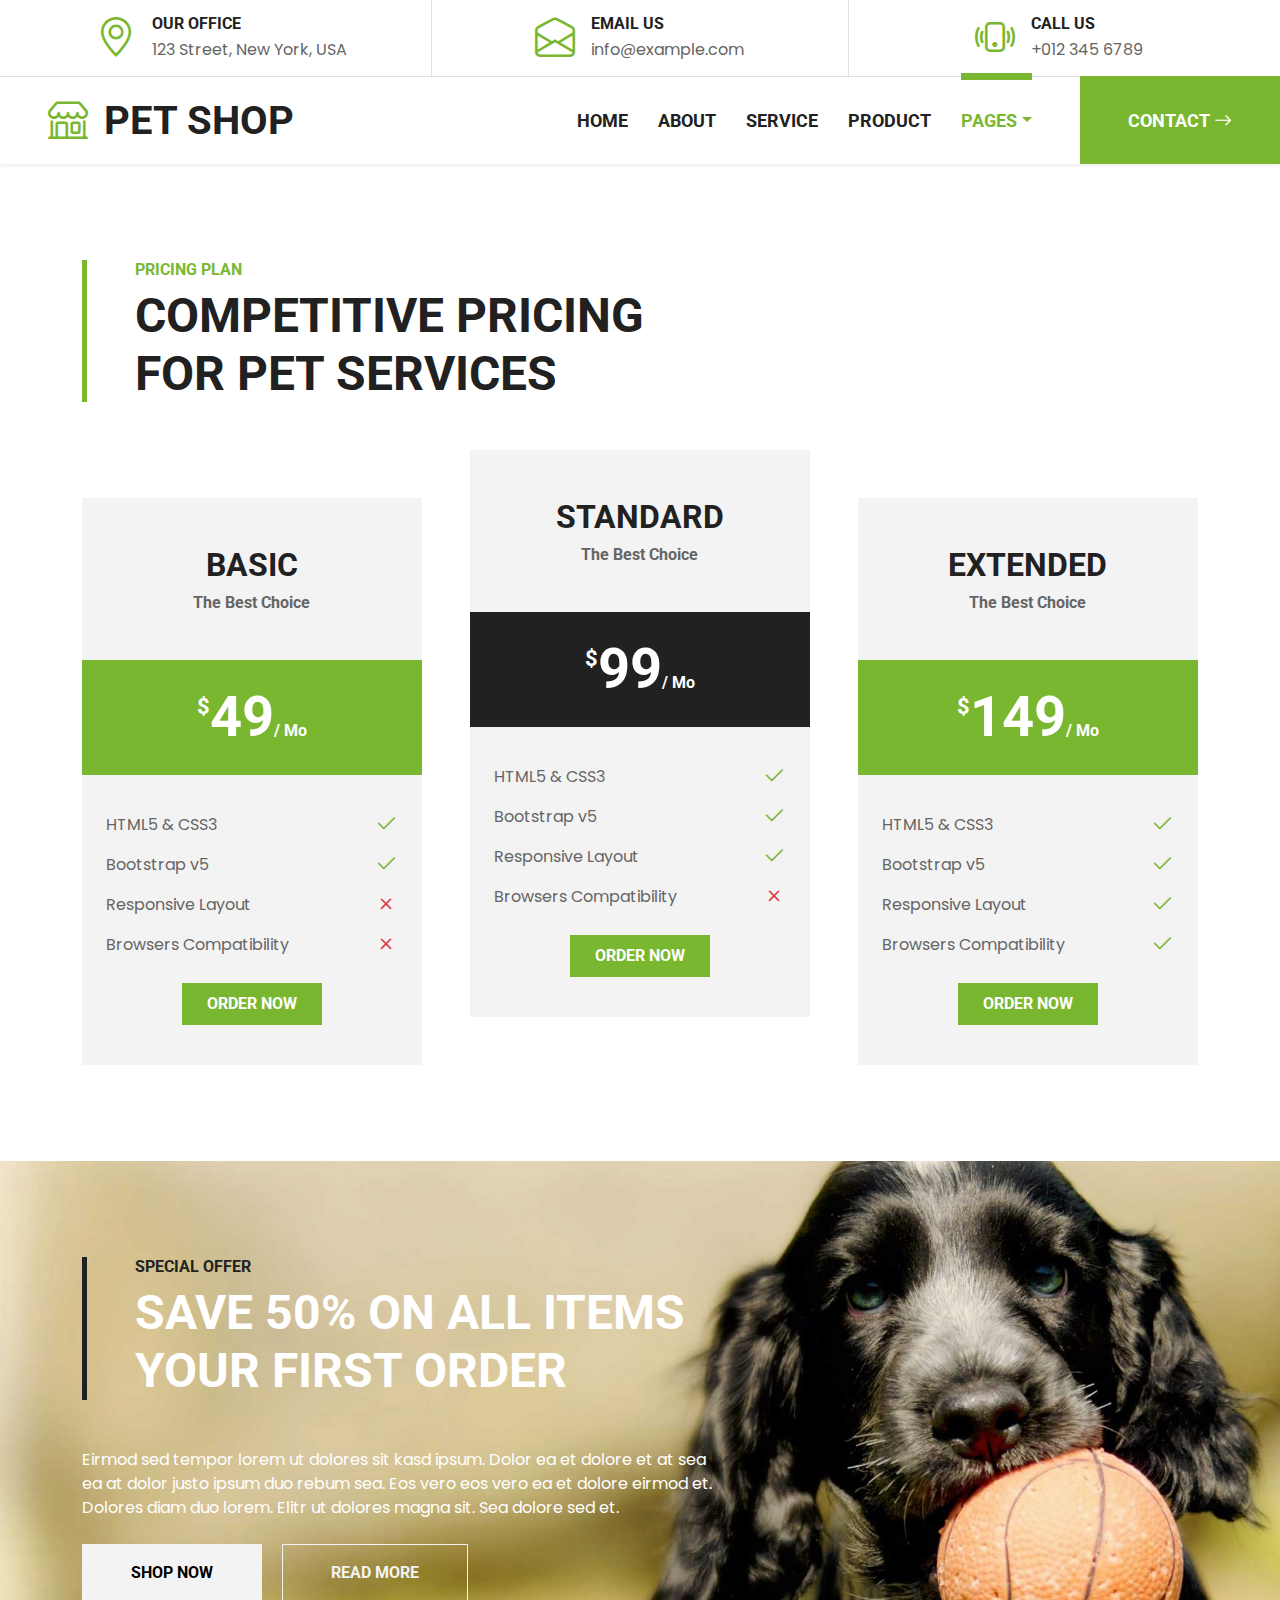
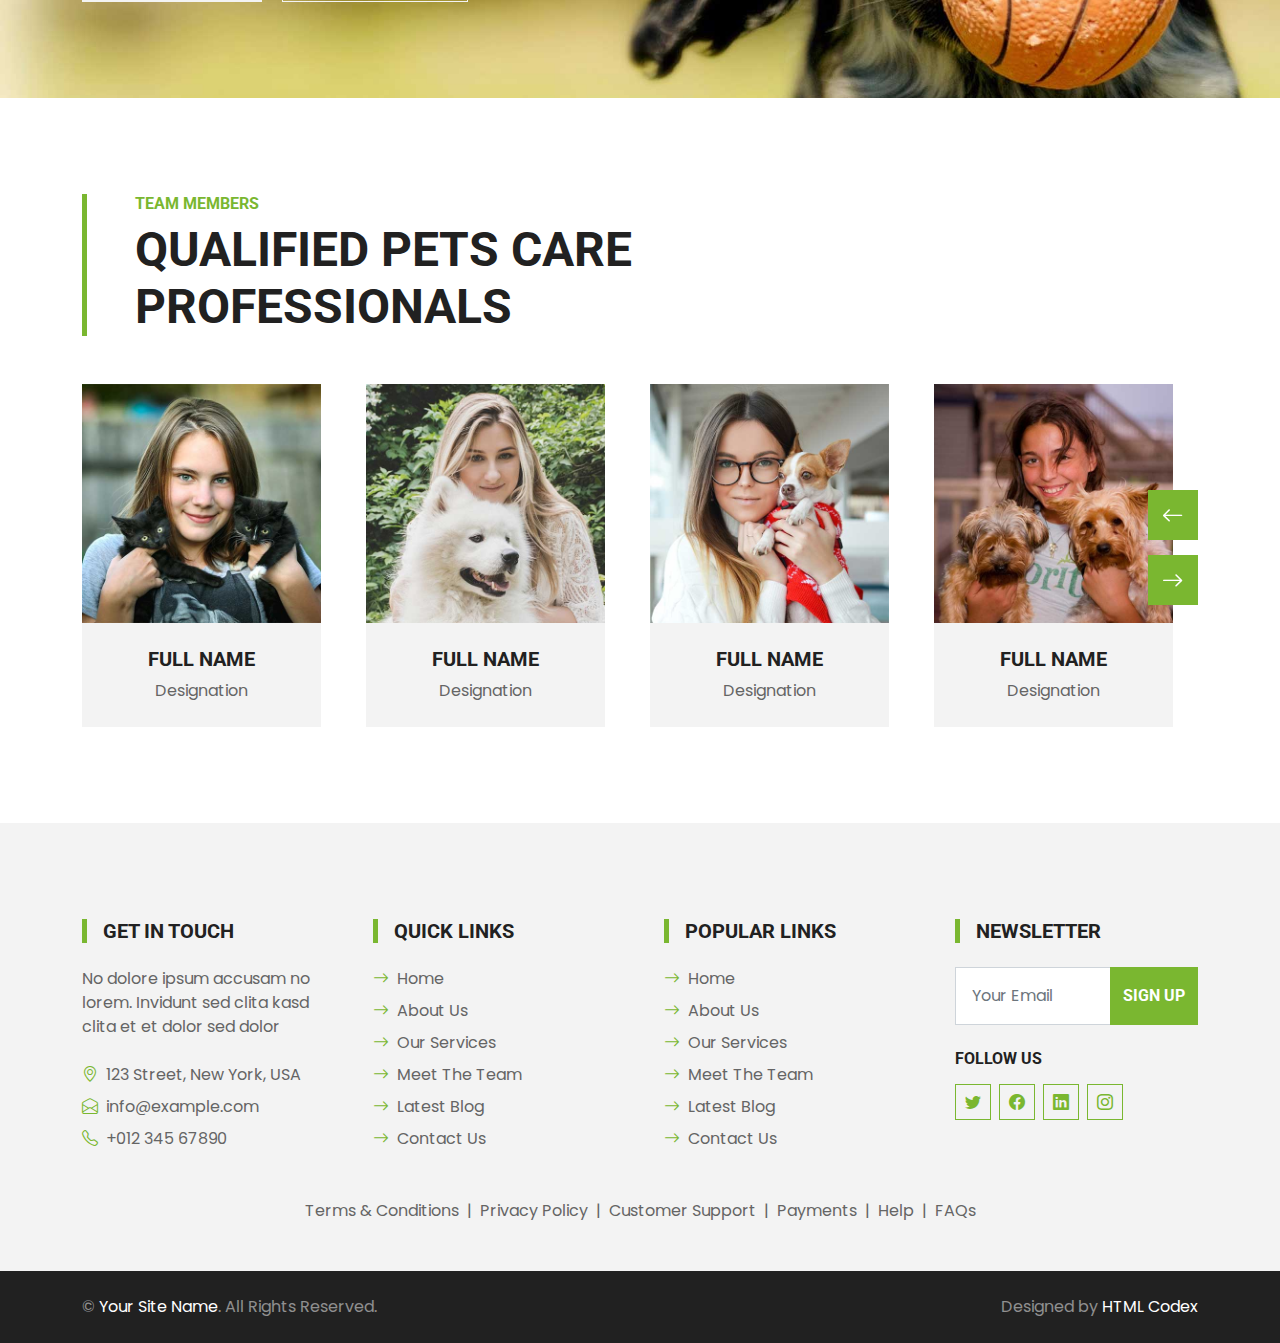
<file: pr-12/price.html>
<!DOCTYPE html>
<html lang="en">

<head>
    <meta charset="utf-8">
    <title>PET SHOP - Pet Shop Website Template</title>
    <meta content="width=device-width, initial-scale=1.0" name="viewport">
    <meta content="Free HTML Templates" name="keywords">
    <meta content="Free HTML Templates" name="description">

    <!-- Favicon -->
    <link href="img/favicon.ico" rel="icon">

    <!-- Google Web Fonts -->
    <link rel="preconnect" href="https://fonts.gstatic.com">
    <link href="https://fonts.googleapis.com/css2?family=Poppins&family=Roboto:wght@700&display=swap" rel="stylesheet">  

    <!-- Icon Font Stylesheet -->
    <link href="https://cdn.jsdelivr.net/npm/bootstrap-icons@1.4.1/font/bootstrap-icons.css" rel="stylesheet">
    <link href="lib/flaticon/font/flaticon.css" rel="stylesheet">

    <!-- Libraries Stylesheet -->
    <link href="lib/owlcarousel/assets/owl.carousel.min.css" rel="stylesheet">

    <!-- Customized Bootstrap Stylesheet -->
    <link href="css/bootstrap.min.css" rel="stylesheet">

    <!-- Template Stylesheet -->
    <link href="css/style.css" rel="stylesheet">
</head>

<body>
    <!-- Topbar Start -->
    <div class="container-fluid border-bottom d-none d-lg-block">
        <div class="row gx-0">
            <div class="col-lg-4 text-center py-2">
                <div class="d-inline-flex align-items-center">
                    <i class="bi bi-geo-alt fs-1 text-primary me-3"></i>
                    <div class="text-start">
                        <h6 class="text-uppercase mb-1">Our Office</h6>
                        <span>123 Street, New York, USA</span>
                    </div>
                </div>
            </div>
            <div class="col-lg-4 text-center border-start border-end py-2">
                <div class="d-inline-flex align-items-center">
                    <i class="bi bi-envelope-open fs-1 text-primary me-3"></i>
                    <div class="text-start">
                        <h6 class="text-uppercase mb-1">Email Us</h6>
                        <span>info@example.com</span>
                    </div>
                </div>
            </div>
            <div class="col-lg-4 text-center py-2">
                <div class="d-inline-flex align-items-center">
                    <i class="bi bi-phone-vibrate fs-1 text-primary me-3"></i>
                    <div class="text-start">
                        <h6 class="text-uppercase mb-1">Call Us</h6>
                        <span>+012 345 6789</span>
                    </div>
                </div>
            </div>
        </div>
    </div>
    <!-- Topbar End -->


    <!-- Navbar Start -->
    <nav class="navbar navbar-expand-lg bg-white navbar-light shadow-sm py-3 py-lg-0 px-3 px-lg-0 mb-5">
        <a href="index.html" class="navbar-brand ms-lg-5">
            <h1 class="m-0 text-uppercase text-dark"><i class="bi bi-shop fs-1 text-primary me-3"></i>Pet Shop</h1>
        </a>
        <button class="navbar-toggler" type="button" data-bs-toggle="collapse" data-bs-target="#navbarCollapse">
            <span class="navbar-toggler-icon"></span>
        </button>
        <div class="collapse navbar-collapse" id="navbarCollapse">
            <div class="navbar-nav ms-auto py-0">
                <a href="index.html" class="nav-item nav-link">Home</a>
                <a href="about.html" class="nav-item nav-link">About</a>
                <a href="service.html" class="nav-item nav-link">Service</a>
                <a href="product.html" class="nav-item nav-link">Product</a>
                <div class="nav-item dropdown">
                    <a href="#" class="nav-link dropdown-toggle active" data-bs-toggle="dropdown">Pages</a>
                    <div class="dropdown-menu m-0">
                        <a href="price.html" class="dropdown-item active">Pricing Plan</a>
                        <a href="team.html" class="dropdown-item">The Team</a>
                        <a href="testimonial.html" class="dropdown-item">Testimonial</a>
                        <a href="blog.html" class="dropdown-item">Blog Grid</a>
                        <a href="detail.html" class="dropdown-item">Blog Detail</a>
                    </div>
                </div>
                <a href="contact.html" class="nav-item nav-link nav-contact bg-primary text-white px-5 ms-lg-5">Contact <i class="bi bi-arrow-right"></i></a>
            </div>
        </div>
    </nav>
    <!-- Navbar End -->


    <!-- Pricing Plan Start -->
    <div class="container-fluid py-5">
        <div class="container">
            <div class="border-start border-5 border-primary ps-5 mb-5" style="max-width: 600px;">
                <h6 class="text-primary text-uppercase">Pricing Plan</h6>
                <h1 class="display-5 text-uppercase mb-0">Competitive Pricing For Pet Services</h1>
            </div>
            <div class="row g-5">
                <div class="col-lg-4">
                    <div class="bg-light text-center pt-5 mt-lg-5">
                        <h2 class="text-uppercase">Basic</h2>
                        <h6 class="text-body mb-5">The Best Choice</h6>
                        <div class="text-center bg-primary p-4 mb-2">
                            <h1 class="display-4 text-white mb-0">
                                <small class="align-top"
                                    style="font-size: 22px; line-height: 45px;">$</small>49<small
                                    class="align-bottom" style="font-size: 16px; line-height: 40px;">/
                                    Mo</small>
                            </h1>
                        </div>
                        <div class="text-center p-4">
                            <div class="d-flex align-items-center justify-content-between mb-1">
                                <span>HTML5 & CSS3</span>
                                <i class="bi bi-check2 fs-4 text-primary"></i>
                            </div>
                            <div class="d-flex align-items-center justify-content-between mb-1">
                                <span>Bootstrap v5</span>
                                <i class="bi bi-check2 fs-4 text-primary"></i>
                            </div>
                            <div class="d-flex align-items-center justify-content-between mb-1">
                                <span>Responsive Layout</span>
                                <i class="bi bi-x fs-4 text-danger"></i>
                            </div>
                            <div class="d-flex align-items-center justify-content-between mb-1">
                                <span>Browsers Compatibility</span>
                                <i class="bi bi-x fs-4 text-danger"></i>
                            </div>
                            <a href="" class="btn btn-primary text-uppercase py-2 px-4 my-3">Order Now</a>
                        </div>
                    </div>
                </div>
                <div class="col-lg-4">
                    <div class="bg-light text-center pt-5">
                        <h2 class="text-uppercase">Standard</h2>
                        <h6 class="text-body mb-5">The Best Choice</h6>
                        <div class="text-center bg-dark p-4 mb-2">
                            <h1 class="display-4 text-white mb-0">
                                <small class="align-top"
                                    style="font-size: 22px; line-height: 45px;">$</small>99<small
                                    class="align-bottom" style="font-size: 16px; line-height: 40px;">/
                                    Mo</small>
                            </h1>
                        </div>
                        <div class="text-center p-4">
                            <div class="d-flex align-items-center justify-content-between mb-1">
                                <span>HTML5 & CSS3</span>
                                <i class="bi bi-check2 fs-4 text-primary"></i>
                            </div>
                            <div class="d-flex align-items-center justify-content-between mb-1">
                                <span>Bootstrap v5</span>
                                <i class="bi bi-check2 fs-4 text-primary"></i>
                            </div>
                            <div class="d-flex align-items-center justify-content-between mb-1">
                                <span>Responsive Layout</span>
                                <i class="bi bi-check2 fs-4 text-primary"></i>
                            </div>
                            <div class="d-flex align-items-center justify-content-between mb-1">
                                <span>Browsers Compatibility</span>
                                <i class="bi bi-x fs-4 text-danger"></i>
                            </div>
                            <a href="" class="btn btn-primary text-uppercase py-2 px-4 my-3">Order Now</a>
                        </div>
                    </div>
                </div>
                <div class="col-lg-4">
                    <div class="bg-light text-center pt-5 mt-lg-5">
                        <h2 class="text-uppercase">Extended</h2>
                        <h6 class="text-body mb-5">The Best Choice</h6>
                        <div class="text-center bg-primary p-4 mb-2">
                            <h1 class="display-4 text-white mb-0">
                                <small class="align-top"
                                    style="font-size: 22px; line-height: 45px;">$</small>149<small
                                    class="align-bottom" style="font-size: 16px; line-height: 40px;">/
                                    Mo</small>
                            </h1>
                        </div>
                        <div class="text-center p-4">
                            <div class="d-flex align-items-center justify-content-between mb-1">
                                <span>HTML5 & CSS3</span>
                                <i class="bi bi-check2 fs-4 text-primary"></i>
                            </div>
                            <div class="d-flex align-items-center justify-content-between mb-1">
                                <span>Bootstrap v5</span>
                                <i class="bi bi-check2 fs-4 text-primary"></i>
                            </div>
                            <div class="d-flex align-items-center justify-content-between mb-1">
                                <span>Responsive Layout</span>
                                <i class="bi bi-check2 fs-4 text-primary"></i>
                            </div>
                            <div class="d-flex align-items-center justify-content-between mb-1">
                                <span>Browsers Compatibility</span>
                                <i class="bi bi-check2 fs-4 text-primary"></i>
                            </div>
                            <a href="" class="btn btn-primary text-uppercase py-2 px-4 my-3">Order Now</a>
                        </div>
                    </div>
                </div>
            </div>
        </div>
    </div>
    <!-- Pricing Plan End -->


    <!-- Offer Start -->
    <div class="container-fluid bg-offer my-5 py-5">
        <div class="container py-5">
            <div class="row gx-5 justify-content-start">
                <div class="col-lg-7">
                    <div class="border-start border-5 border-dark ps-5 mb-5">
                        <h6 class="text-dark text-uppercase">Special Offer</h6>
                        <h1 class="display-5 text-uppercase text-white mb-0">Save 50% on all items your first order</h1>
                    </div>
                    <p class="text-white mb-4">Eirmod sed tempor lorem ut dolores sit kasd ipsum. Dolor ea et dolore et at sea ea at dolor justo ipsum duo rebum sea. Eos vero eos vero ea et dolore eirmod et. Dolores diam duo lorem. Elitr ut dolores magna sit. Sea dolore sed et.</p>
                    <a href="" class="btn btn-light py-md-3 px-md-5 me-3">Shop Now</a>
                    <a href="" class="btn btn-outline-light py-md-3 px-md-5">Read More</a>
                </div>
            </div>
        </div>
    </div>
    <!-- Offer End -->


    <!-- Team Start -->
    <div class="container-fluid py-5">
        <div class="container">
            <div class="border-start border-5 border-primary ps-5 mb-5" style="max-width: 600px;">
                <h6 class="text-primary text-uppercase">Team Members</h6>
                <h1 class="display-5 text-uppercase mb-0">Qualified Pets Care Professionals</h1>
            </div>
            <div class="owl-carousel team-carousel position-relative" style="padding-right: 25px;">
                <div class="team-item">
                    <div class="position-relative overflow-hidden">
                        <img class="img-fluid w-100" src="img/team-1.jpg" alt="">
                        <div class="team-overlay">
                            <div class="d-flex align-items-center justify-content-start">
                                <a class="btn btn-light btn-square mx-1" href="#"><i class="bi bi-twitter"></i></a>
                                <a class="btn btn-light btn-square mx-1" href="#"><i class="bi bi-facebook"></i></a>
                                <a class="btn btn-light btn-square mx-1" href="#"><i class="bi bi-linkedin"></i></a>
                            </div>
                        </div>
                    </div>
                    <div class="bg-light text-center p-4">
                        <h5 class="text-uppercase">Full Name</h5>
                        <p class="m-0">Designation</p>
                    </div>
                </div>
                <div class="team-item">
                    <div class="position-relative overflow-hidden">
                        <img class="img-fluid w-100" src="img/team-2.jpg" alt="">
                        <div class="team-overlay">
                            <div class="d-flex align-items-center justify-content-start">
                                <a class="btn btn-light btn-square mx-1" href="#"><i class="bi bi-twitter"></i></a>
                                <a class="btn btn-light btn-square mx-1" href="#"><i class="bi bi-facebook"></i></a>
                                <a class="btn btn-light btn-square mx-1" href="#"><i class="bi bi-linkedin"></i></a>
                            </div>
                        </div>
                    </div>
                    <div class="bg-light text-center p-4">
                        <h5 class="text-uppercase">Full Name</h5>
                        <p class="m-0">Designation</p>
                    </div>
                </div>
                <div class="team-item">
                    <div class="position-relative overflow-hidden">
                        <img class="img-fluid w-100" src="img/team-3.jpg" alt="">
                        <div class="team-overlay">
                            <div class="d-flex align-items-center justify-content-start">
                                <a class="btn btn-light btn-square mx-1" href="#"><i class="bi bi-twitter"></i></a>
                                <a class="btn btn-light btn-square mx-1" href="#"><i class="bi bi-facebook"></i></a>
                                <a class="btn btn-light btn-square mx-1" href="#"><i class="bi bi-linkedin"></i></a>
                            </div>
                        </div>
                    </div>
                    <div class="bg-light text-center p-4">
                        <h5 class="text-uppercase">Full Name</h5>
                        <p class="m-0">Designation</p>
                    </div>
                </div>
                <div class="team-item">
                    <div class="position-relative overflow-hidden">
                        <img class="img-fluid w-100" src="img/team-4.jpg" alt="">
                        <div class="team-overlay">
                            <div class="d-flex align-items-center justify-content-start">
                                <a class="btn btn-light btn-square mx-1" href="#"><i class="bi bi-twitter"></i></a>
                                <a class="btn btn-light btn-square mx-1" href="#"><i class="bi bi-facebook"></i></a>
                                <a class="btn btn-light btn-square mx-1" href="#"><i class="bi bi-linkedin"></i></a>
                            </div>
                        </div>
                    </div>
                    <div class="bg-light text-center p-4">
                        <h5 class="text-uppercase">Full Name</h5>
                        <p class="m-0">Designation</p>
                    </div>
                </div>
                <div class="team-item">
                    <div class="position-relative overflow-hidden">
                        <img class="img-fluid w-100" src="img/team-5.jpg" alt="">
                        <div class="team-overlay">
                            <div class="d-flex align-items-center justify-content-start">
                                <a class="btn btn-light btn-square mx-1" href="#"><i class="bi bi-twitter"></i></a>
                                <a class="btn btn-light btn-square mx-1" href="#"><i class="bi bi-facebook"></i></a>
                                <a class="btn btn-light btn-square mx-1" href="#"><i class="bi bi-linkedin"></i></a>
                            </div>
                        </div>
                    </div>
                    <div class="bg-light text-center p-4">
                        <h5 class="text-uppercase">Full Name</h5>
                        <p class="m-0">Designation</p>
                    </div>
                </div>
            </div>
        </div>
    </div>
    <!-- Team End -->


    <!-- Footer Start -->
    <div class="container-fluid bg-light mt-5 py-5">
        <div class="container pt-5">
            <div class="row g-5">
                <div class="col-lg-3 col-md-6">
                    <h5 class="text-uppercase border-start border-5 border-primary ps-3 mb-4">Get In Touch</h5>
                    <p class="mb-4">No dolore ipsum accusam no lorem. Invidunt sed clita kasd clita et et dolor sed dolor</p>
                    <p class="mb-2"><i class="bi bi-geo-alt text-primary me-2"></i>123 Street, New York, USA</p>
                    <p class="mb-2"><i class="bi bi-envelope-open text-primary me-2"></i>info@example.com</p>
                    <p class="mb-0"><i class="bi bi-telephone text-primary me-2"></i>+012 345 67890</p>
                </div>
                <div class="col-lg-3 col-md-6">
                    <h5 class="text-uppercase border-start border-5 border-primary ps-3 mb-4">Quick Links</h5>
                    <div class="d-flex flex-column justify-content-start">
                        <a class="text-body mb-2" href="#"><i class="bi bi-arrow-right text-primary me-2"></i>Home</a>
                        <a class="text-body mb-2" href="#"><i class="bi bi-arrow-right text-primary me-2"></i>About Us</a>
                        <a class="text-body mb-2" href="#"><i class="bi bi-arrow-right text-primary me-2"></i>Our Services</a>
                        <a class="text-body mb-2" href="#"><i class="bi bi-arrow-right text-primary me-2"></i>Meet The Team</a>
                        <a class="text-body mb-2" href="#"><i class="bi bi-arrow-right text-primary me-2"></i>Latest Blog</a>
                        <a class="text-body" href="#"><i class="bi bi-arrow-right text-primary me-2"></i>Contact Us</a>
                    </div>
                </div>
                <div class="col-lg-3 col-md-6">
                    <h5 class="text-uppercase border-start border-5 border-primary ps-3 mb-4">Popular Links</h5>
                    <div class="d-flex flex-column justify-content-start">
                        <a class="text-body mb-2" href="#"><i class="bi bi-arrow-right text-primary me-2"></i>Home</a>
                        <a class="text-body mb-2" href="#"><i class="bi bi-arrow-right text-primary me-2"></i>About Us</a>
                        <a class="text-body mb-2" href="#"><i class="bi bi-arrow-right text-primary me-2"></i>Our Services</a>
                        <a class="text-body mb-2" href="#"><i class="bi bi-arrow-right text-primary me-2"></i>Meet The Team</a>
                        <a class="text-body mb-2" href="#"><i class="bi bi-arrow-right text-primary me-2"></i>Latest Blog</a>
                        <a class="text-body" href="#"><i class="bi bi-arrow-right text-primary me-2"></i>Contact Us</a>
                    </div>
                </div>
                <div class="col-lg-3 col-md-6">
                    <h5 class="text-uppercase border-start border-5 border-primary ps-3 mb-4">Newsletter</h5>
                    <form action="">
                        <div class="input-group">
                            <input type="text" class="form-control p-3" placeholder="Your Email">
                            <button class="btn btn-primary">Sign Up</button>
                        </div>
                    </form>
                    <h6 class="text-uppercase mt-4 mb-3">Follow Us</h6>
                    <div class="d-flex">
                        <a class="btn btn-outline-primary btn-square me-2" href="#"><i class="bi bi-twitter"></i></a>
                        <a class="btn btn-outline-primary btn-square me-2" href="#"><i class="bi bi-facebook"></i></a>
                        <a class="btn btn-outline-primary btn-square me-2" href="#"><i class="bi bi-linkedin"></i></a>
                        <a class="btn btn-outline-primary btn-square" href="#"><i class="bi bi-instagram"></i></a>
                    </div>
                </div>
                <div class="col-12 text-center text-body">
                    <a class="text-body" href="">Terms & Conditions</a>
                    <span class="mx-1">|</span>
                    <a class="text-body" href="">Privacy Policy</a>
                    <span class="mx-1">|</span>
                    <a class="text-body" href="">Customer Support</a>
                    <span class="mx-1">|</span>
                    <a class="text-body" href="">Payments</a>
                    <span class="mx-1">|</span>
                    <a class="text-body" href="">Help</a>
                    <span class="mx-1">|</span>
                    <a class="text-body" href="">FAQs</a>
                </div>
            </div>
        </div>
    </div>
    <div class="container-fluid bg-dark text-white-50 py-4">
        <div class="container">
            <div class="row g-5">
                <div class="col-md-6 text-center text-md-start">
                    <p class="mb-md-0">&copy; <a class="text-white" href="#">Your Site Name</a>. All Rights Reserved.</p>
                </div>
                <div class="col-md-6 text-center text-md-end">
                    <p class="mb-0">Designed by <a class="text-white" href="https://htmlcodex.com">HTML Codex</a></p>
                </div>
            </div>
        </div>
    </div>
    <!-- Footer End -->


    <!-- Back to Top -->
    <a href="#" class="btn btn-primary py-3 fs-4 back-to-top"><i class="bi bi-arrow-up"></i></a>


    <!-- JavaScript Libraries -->
    <script src="https://code.jquery.com/jquery-3.4.1.min.js"></script>
    <script src="https://cdn.jsdelivr.net/npm/bootstrap@5.0.0/dist/js/bootstrap.bundle.min.js"></script>
    <script src="lib/easing/easing.min.js"></script>
    <script src="lib/waypoints/waypoints.min.js"></script>
    <script src="lib/owlcarousel/owl.carousel.min.js"></script>

    <!-- Template Javascript -->
    <script src="js/main.js"></script>
</body>

</html>
</file>
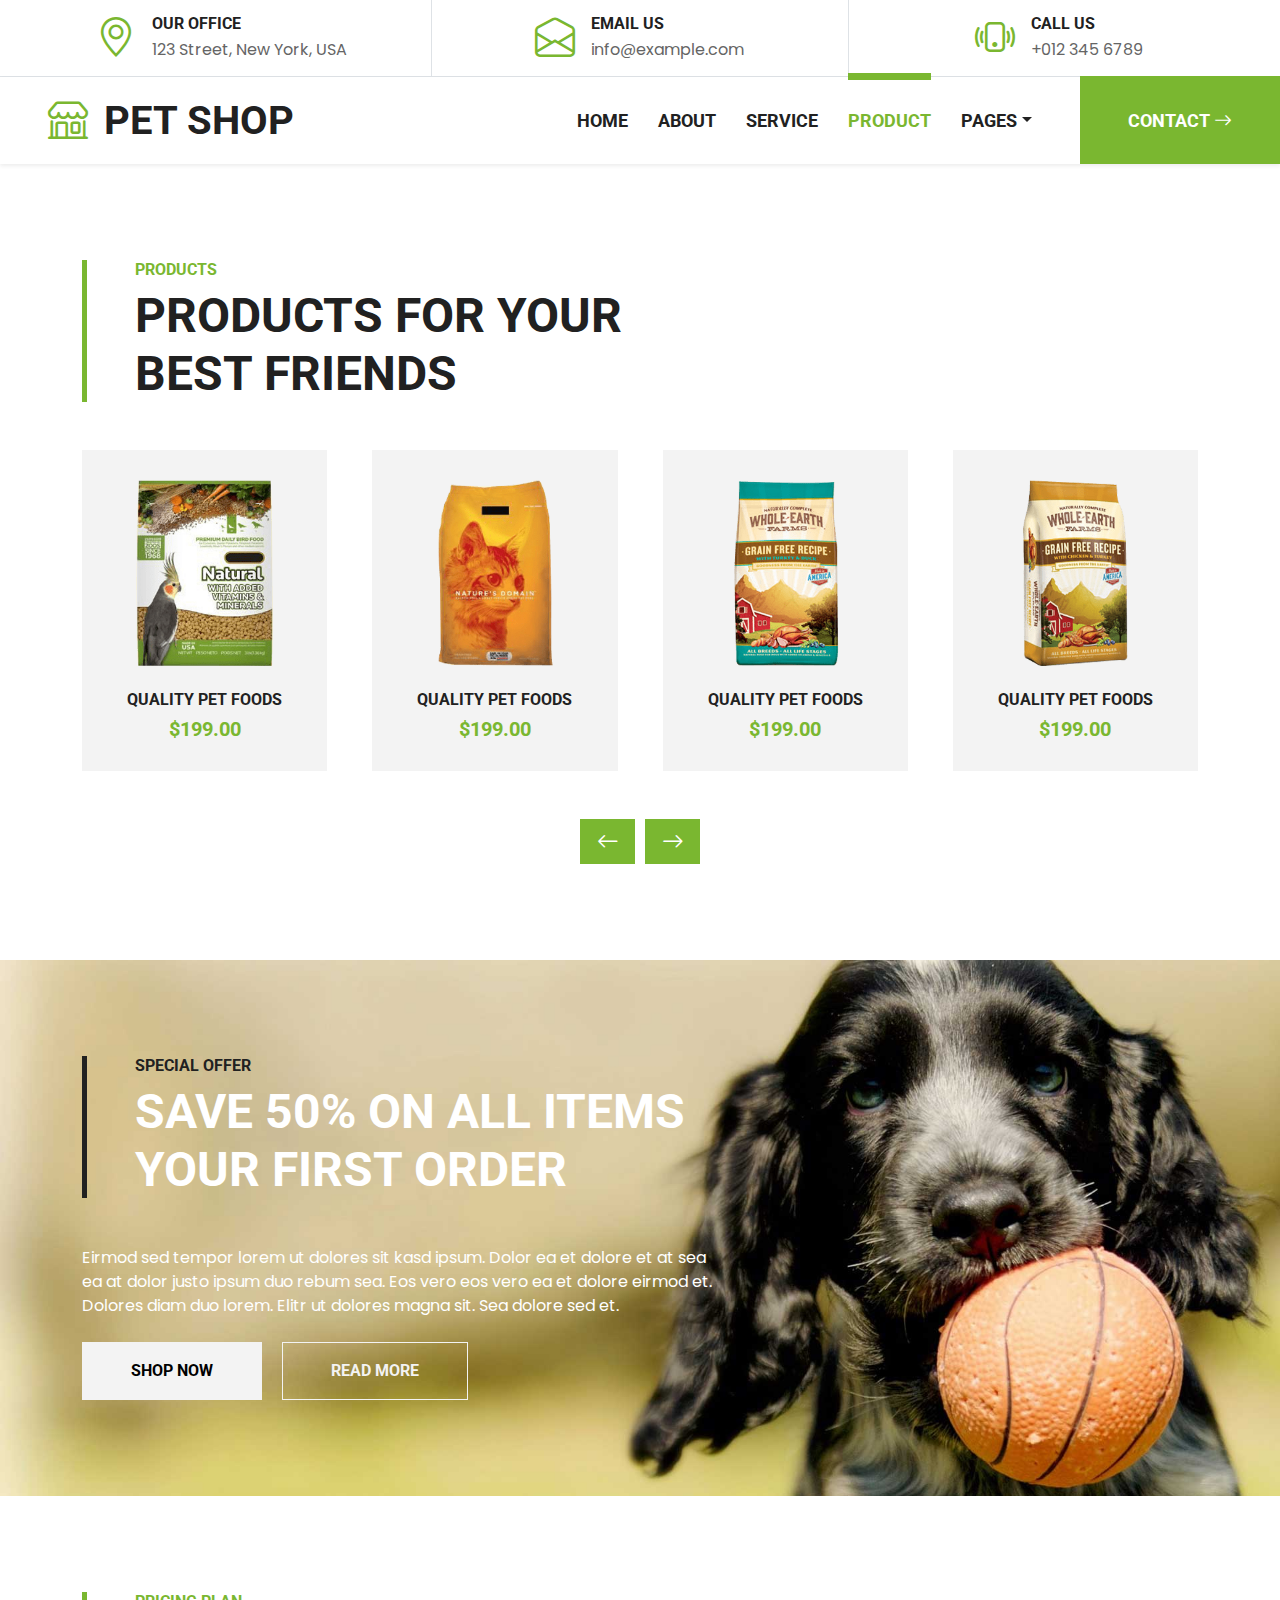
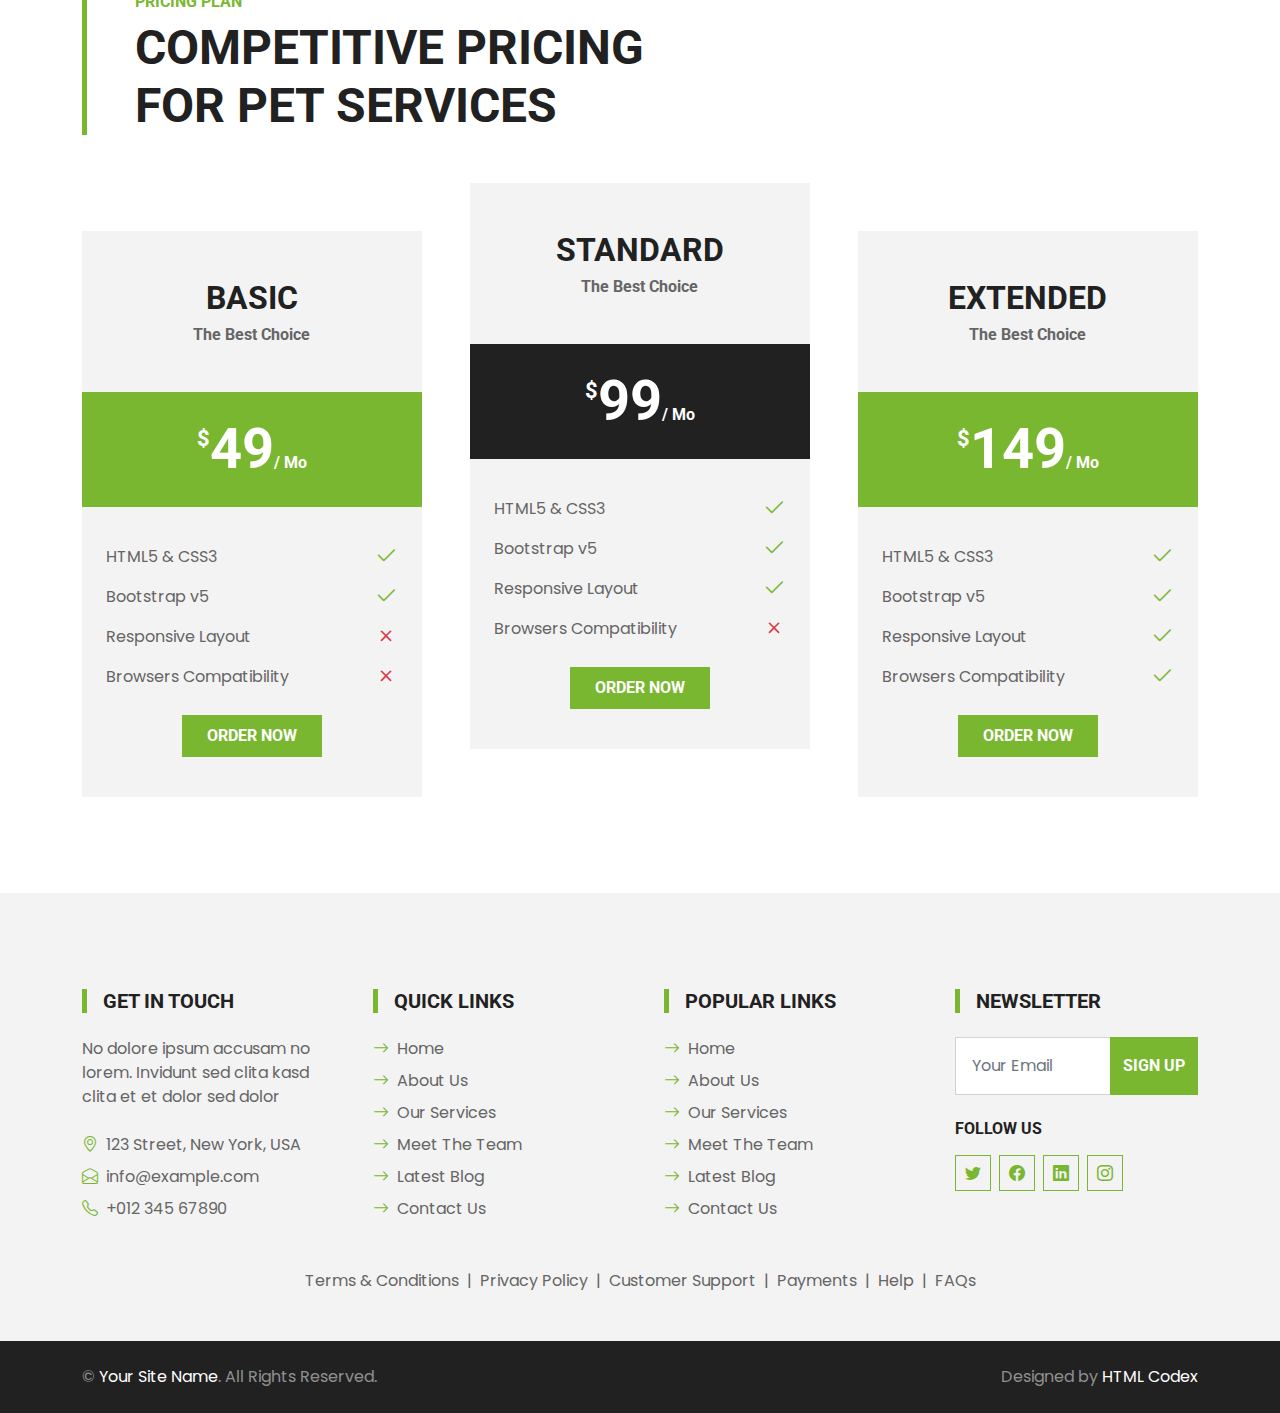
<file: pr-12/product.html>
<!DOCTYPE html>
<html lang="en">

<head>
    <meta charset="utf-8">
    <title>PET SHOP - Pet Shop Website Template</title>
    <meta content="width=device-width, initial-scale=1.0" name="viewport">
    <meta content="Free HTML Templates" name="keywords">
    <meta content="Free HTML Templates" name="description">

    <!-- Favicon -->
    <link href="img/favicon.ico" rel="icon">

    <!-- Google Web Fonts -->
    <link rel="preconnect" href="https://fonts.gstatic.com">
    <link href="https://fonts.googleapis.com/css2?family=Poppins&family=Roboto:wght@700&display=swap" rel="stylesheet">  

    <!-- Icon Font Stylesheet -->
    <link href="https://cdn.jsdelivr.net/npm/bootstrap-icons@1.4.1/font/bootstrap-icons.css" rel="stylesheet">
    <link href="lib/flaticon/font/flaticon.css" rel="stylesheet">

    <!-- Libraries Stylesheet -->
    <link href="lib/owlcarousel/assets/owl.carousel.min.css" rel="stylesheet">

    <!-- Customized Bootstrap Stylesheet -->
    <link href="css/bootstrap.min.css" rel="stylesheet">

    <!-- Template Stylesheet -->
    <link href="css/style.css" rel="stylesheet">
</head>

<body>
    <!-- Topbar Start -->
    <div class="container-fluid border-bottom d-none d-lg-block">
        <div class="row gx-0">
            <div class="col-lg-4 text-center py-2">
                <div class="d-inline-flex align-items-center">
                    <i class="bi bi-geo-alt fs-1 text-primary me-3"></i>
                    <div class="text-start">
                        <h6 class="text-uppercase mb-1">Our Office</h6>
                        <span>123 Street, New York, USA</span>
                    </div>
                </div>
            </div>
            <div class="col-lg-4 text-center border-start border-end py-2">
                <div class="d-inline-flex align-items-center">
                    <i class="bi bi-envelope-open fs-1 text-primary me-3"></i>
                    <div class="text-start">
                        <h6 class="text-uppercase mb-1">Email Us</h6>
                        <span>info@example.com</span>
                    </div>
                </div>
            </div>
            <div class="col-lg-4 text-center py-2">
                <div class="d-inline-flex align-items-center">
                    <i class="bi bi-phone-vibrate fs-1 text-primary me-3"></i>
                    <div class="text-start">
                        <h6 class="text-uppercase mb-1">Call Us</h6>
                        <span>+012 345 6789</span>
                    </div>
                </div>
            </div>
        </div>
    </div>
    <!-- Topbar End -->


    <!-- Navbar Start -->
    <nav class="navbar navbar-expand-lg bg-white navbar-light shadow-sm py-3 py-lg-0 px-3 px-lg-0 mb-5">
        <a href="index.html" class="navbar-brand ms-lg-5">
            <h1 class="m-0 text-uppercase text-dark"><i class="bi bi-shop fs-1 text-primary me-3"></i>Pet Shop</h1>
        </a>
        <button class="navbar-toggler" type="button" data-bs-toggle="collapse" data-bs-target="#navbarCollapse">
            <span class="navbar-toggler-icon"></span>
        </button>
        <div class="collapse navbar-collapse" id="navbarCollapse">
            <div class="navbar-nav ms-auto py-0">
                <a href="index.html" class="nav-item nav-link">Home</a>
                <a href="about.html" class="nav-item nav-link">About</a>
                <a href="service.html" class="nav-item nav-link">Service</a>
                <a href="product.html" class="nav-item nav-link active">Product</a>
                <div class="nav-item dropdown">
                    <a href="#" class="nav-link dropdown-toggle" data-bs-toggle="dropdown">Pages</a>
                    <div class="dropdown-menu m-0">
                        <a href="price.html" class="dropdown-item">Pricing Plan</a>
                        <a href="team.html" class="dropdown-item">The Team</a>
                        <a href="testimonial.html" class="dropdown-item">Testimonial</a>
                        <a href="blog.html" class="dropdown-item">Blog Grid</a>
                        <a href="detail.html" class="dropdown-item">Blog Detail</a>
                    </div>
                </div>
                <a href="contact.html" class="nav-item nav-link nav-contact bg-primary text-white px-5 ms-lg-5">Contact <i class="bi bi-arrow-right"></i></a>
            </div>
        </div>
    </nav>
    <!-- Navbar End -->


    <!-- Products Start -->
    <div class="container-fluid py-5">
        <div class="container">
            <div class="border-start border-5 border-primary ps-5 mb-5" style="max-width: 600px;">
                <h6 class="text-primary text-uppercase">Products</h6>
                <h1 class="display-5 text-uppercase mb-0">Products For Your Best Friends</h1>
            </div>
            <div class="owl-carousel product-carousel">
                <div class="pb-5">
                    <div class="product-item position-relative bg-light d-flex flex-column text-center">
                        <img class="img-fluid mb-4" src="img/product-1.png" alt="">
                        <h6 class="text-uppercase">Quality Pet Foods</h6>
                        <h5 class="text-primary mb-0">$199.00</h5>
                        <div class="btn-action d-flex justify-content-center">
                            <a class="btn btn-primary py-2 px-3" href=""><i class="bi bi-cart"></i></a>
                            <a class="btn btn-primary py-2 px-3" href=""><i class="bi bi-eye"></i></a>
                        </div>
                    </div>
                </div>
                <div class="pb-5">
                    <div class="product-item position-relative bg-light d-flex flex-column text-center">
                        <img class="img-fluid mb-4" src="img/product-2.png" alt="">
                        <h6 class="text-uppercase">Quality Pet Foods</h6>
                        <h5 class="text-primary mb-0">$199.00</h5>
                        <div class="btn-action d-flex justify-content-center">
                            <a class="btn btn-primary py-2 px-3" href=""><i class="bi bi-cart"></i></a>
                            <a class="btn btn-primary py-2 px-3" href=""><i class="bi bi-eye"></i></a>
                        </div>
                    </div>
                </div>
                <div class="pb-5">
                    <div class="product-item position-relative bg-light d-flex flex-column text-center">
                        <img class="img-fluid mb-4" src="img/product-3.png" alt="">
                        <h6 class="text-uppercase">Quality Pet Foods</h6>
                        <h5 class="text-primary mb-0">$199.00</h5>
                        <div class="btn-action d-flex justify-content-center">
                            <a class="btn btn-primary py-2 px-3" href=""><i class="bi bi-cart"></i></a>
                            <a class="btn btn-primary py-2 px-3" href=""><i class="bi bi-eye"></i></a>
                        </div>
                    </div>
                </div>
                <div class="pb-5">
                    <div class="product-item position-relative bg-light d-flex flex-column text-center">
                        <img class="img-fluid mb-4" src="img/product-4.png" alt="">
                        <h6 class="text-uppercase">Quality Pet Foods</h6>
                        <h5 class="text-primary mb-0">$199.00</h5>
                        <div class="btn-action d-flex justify-content-center">
                            <a class="btn btn-primary py-2 px-3" href=""><i class="bi bi-cart"></i></a>
                            <a class="btn btn-primary py-2 px-3" href=""><i class="bi bi-eye"></i></a>
                        </div>
                    </div>
                </div>
                <div class="pb-5">
                    <div class="product-item position-relative bg-light d-flex flex-column text-center">
                        <img class="img-fluid mb-4" src="img/product-2.png" alt="">
                        <h6 class="text-uppercase">Quality Pet Foods</h6>
                        <h5 class="text-primary mb-0">$199.00</h5>
                        <div class="btn-action d-flex justify-content-center">
                            <a class="btn btn-primary py-2 px-3" href=""><i class="bi bi-cart"></i></a>
                            <a class="btn btn-primary py-2 px-3" href=""><i class="bi bi-eye"></i></a>
                        </div>
                    </div>
                </div>
            </div>
        </div>
    </div>
    <!-- Products End -->


    <!-- Offer Start -->
    <div class="container-fluid bg-offer my-5 py-5">
        <div class="container py-5">
            <div class="row gx-5 justify-content-start">
                <div class="col-lg-7">
                    <div class="border-start border-5 border-dark ps-5 mb-5">
                        <h6 class="text-dark text-uppercase">Special Offer</h6>
                        <h1 class="display-5 text-uppercase text-white mb-0">Save 50% on all items your first order</h1>
                    </div>
                    <p class="text-white mb-4">Eirmod sed tempor lorem ut dolores sit kasd ipsum. Dolor ea et dolore et at sea ea at dolor justo ipsum duo rebum sea. Eos vero eos vero ea et dolore eirmod et. Dolores diam duo lorem. Elitr ut dolores magna sit. Sea dolore sed et.</p>
                    <a href="" class="btn btn-light py-md-3 px-md-5 me-3">Shop Now</a>
                    <a href="" class="btn btn-outline-light py-md-3 px-md-5">Read More</a>
                </div>
            </div>
        </div>
    </div>
    <!-- Offer End -->


    <!-- Pricing Plan Start -->
    <div class="container-fluid py-5">
        <div class="container">
            <div class="border-start border-5 border-primary ps-5 mb-5" style="max-width: 600px;">
                <h6 class="text-primary text-uppercase">Pricing Plan</h6>
                <h1 class="display-5 text-uppercase mb-0">Competitive Pricing For Pet Services</h1>
            </div>
            <div class="row g-5">
                <div class="col-lg-4">
                    <div class="bg-light text-center pt-5 mt-lg-5">
                        <h2 class="text-uppercase">Basic</h2>
                        <h6 class="text-body mb-5">The Best Choice</h6>
                        <div class="text-center bg-primary p-4 mb-2">
                            <h1 class="display-4 text-white mb-0">
                                <small class="align-top"
                                    style="font-size: 22px; line-height: 45px;">$</small>49<small
                                    class="align-bottom" style="font-size: 16px; line-height: 40px;">/
                                    Mo</small>
                            </h1>
                        </div>
                        <div class="text-center p-4">
                            <div class="d-flex align-items-center justify-content-between mb-1">
                                <span>HTML5 & CSS3</span>
                                <i class="bi bi-check2 fs-4 text-primary"></i>
                            </div>
                            <div class="d-flex align-items-center justify-content-between mb-1">
                                <span>Bootstrap v5</span>
                                <i class="bi bi-check2 fs-4 text-primary"></i>
                            </div>
                            <div class="d-flex align-items-center justify-content-between mb-1">
                                <span>Responsive Layout</span>
                                <i class="bi bi-x fs-4 text-danger"></i>
                            </div>
                            <div class="d-flex align-items-center justify-content-between mb-1">
                                <span>Browsers Compatibility</span>
                                <i class="bi bi-x fs-4 text-danger"></i>
                            </div>
                            <a href="" class="btn btn-primary text-uppercase py-2 px-4 my-3">Order Now</a>
                        </div>
                    </div>
                </div>
                <div class="col-lg-4">
                    <div class="bg-light text-center pt-5">
                        <h2 class="text-uppercase">Standard</h2>
                        <h6 class="text-body mb-5">The Best Choice</h6>
                        <div class="text-center bg-dark p-4 mb-2">
                            <h1 class="display-4 text-white mb-0">
                                <small class="align-top"
                                    style="font-size: 22px; line-height: 45px;">$</small>99<small
                                    class="align-bottom" style="font-size: 16px; line-height: 40px;">/
                                    Mo</small>
                            </h1>
                        </div>
                        <div class="text-center p-4">
                            <div class="d-flex align-items-center justify-content-between mb-1">
                                <span>HTML5 & CSS3</span>
                                <i class="bi bi-check2 fs-4 text-primary"></i>
                            </div>
                            <div class="d-flex align-items-center justify-content-between mb-1">
                                <span>Bootstrap v5</span>
                                <i class="bi bi-check2 fs-4 text-primary"></i>
                            </div>
                            <div class="d-flex align-items-center justify-content-between mb-1">
                                <span>Responsive Layout</span>
                                <i class="bi bi-check2 fs-4 text-primary"></i>
                            </div>
                            <div class="d-flex align-items-center justify-content-between mb-1">
                                <span>Browsers Compatibility</span>
                                <i class="bi bi-x fs-4 text-danger"></i>
                            </div>
                            <a href="" class="btn btn-primary text-uppercase py-2 px-4 my-3">Order Now</a>
                        </div>
                    </div>
                </div>
                <div class="col-lg-4">
                    <div class="bg-light text-center pt-5 mt-lg-5">
                        <h2 class="text-uppercase">Extended</h2>
                        <h6 class="text-body mb-5">The Best Choice</h6>
                        <div class="text-center bg-primary p-4 mb-2">
                            <h1 class="display-4 text-white mb-0">
                                <small class="align-top"
                                    style="font-size: 22px; line-height: 45px;">$</small>149<small
                                    class="align-bottom" style="font-size: 16px; line-height: 40px;">/
                                    Mo</small>
                            </h1>
                        </div>
                        <div class="text-center p-4">
                            <div class="d-flex align-items-center justify-content-between mb-1">
                                <span>HTML5 & CSS3</span>
                                <i class="bi bi-check2 fs-4 text-primary"></i>
                            </div>
                            <div class="d-flex align-items-center justify-content-between mb-1">
                                <span>Bootstrap v5</span>
                                <i class="bi bi-check2 fs-4 text-primary"></i>
                            </div>
                            <div class="d-flex align-items-center justify-content-between mb-1">
                                <span>Responsive Layout</span>
                                <i class="bi bi-check2 fs-4 text-primary"></i>
                            </div>
                            <div class="d-flex align-items-center justify-content-between mb-1">
                                <span>Browsers Compatibility</span>
                                <i class="bi bi-check2 fs-4 text-primary"></i>
                            </div>
                            <a href="" class="btn btn-primary text-uppercase py-2 px-4 my-3">Order Now</a>
                        </div>
                    </div>
                </div>
            </div>
        </div>
    </div>
    <!-- Pricing Plan End -->
    

    <!-- Footer Start -->
    <div class="container-fluid bg-light mt-5 py-5">
        <div class="container pt-5">
            <div class="row g-5">
                <div class="col-lg-3 col-md-6">
                    <h5 class="text-uppercase border-start border-5 border-primary ps-3 mb-4">Get In Touch</h5>
                    <p class="mb-4">No dolore ipsum accusam no lorem. Invidunt sed clita kasd clita et et dolor sed dolor</p>
                    <p class="mb-2"><i class="bi bi-geo-alt text-primary me-2"></i>123 Street, New York, USA</p>
                    <p class="mb-2"><i class="bi bi-envelope-open text-primary me-2"></i>info@example.com</p>
                    <p class="mb-0"><i class="bi bi-telephone text-primary me-2"></i>+012 345 67890</p>
                </div>
                <div class="col-lg-3 col-md-6">
                    <h5 class="text-uppercase border-start border-5 border-primary ps-3 mb-4">Quick Links</h5>
                    <div class="d-flex flex-column justify-content-start">
                        <a class="text-body mb-2" href="#"><i class="bi bi-arrow-right text-primary me-2"></i>Home</a>
                        <a class="text-body mb-2" href="#"><i class="bi bi-arrow-right text-primary me-2"></i>About Us</a>
                        <a class="text-body mb-2" href="#"><i class="bi bi-arrow-right text-primary me-2"></i>Our Services</a>
                        <a class="text-body mb-2" href="#"><i class="bi bi-arrow-right text-primary me-2"></i>Meet The Team</a>
                        <a class="text-body mb-2" href="#"><i class="bi bi-arrow-right text-primary me-2"></i>Latest Blog</a>
                        <a class="text-body" href="#"><i class="bi bi-arrow-right text-primary me-2"></i>Contact Us</a>
                    </div>
                </div>
                <div class="col-lg-3 col-md-6">
                    <h5 class="text-uppercase border-start border-5 border-primary ps-3 mb-4">Popular Links</h5>
                    <div class="d-flex flex-column justify-content-start">
                        <a class="text-body mb-2" href="#"><i class="bi bi-arrow-right text-primary me-2"></i>Home</a>
                        <a class="text-body mb-2" href="#"><i class="bi bi-arrow-right text-primary me-2"></i>About Us</a>
                        <a class="text-body mb-2" href="#"><i class="bi bi-arrow-right text-primary me-2"></i>Our Services</a>
                        <a class="text-body mb-2" href="#"><i class="bi bi-arrow-right text-primary me-2"></i>Meet The Team</a>
                        <a class="text-body mb-2" href="#"><i class="bi bi-arrow-right text-primary me-2"></i>Latest Blog</a>
                        <a class="text-body" href="#"><i class="bi bi-arrow-right text-primary me-2"></i>Contact Us</a>
                    </div>
                </div>
                <div class="col-lg-3 col-md-6">
                    <h5 class="text-uppercase border-start border-5 border-primary ps-3 mb-4">Newsletter</h5>
                    <form action="">
                        <div class="input-group">
                            <input type="text" class="form-control p-3" placeholder="Your Email">
                            <button class="btn btn-primary">Sign Up</button>
                        </div>
                    </form>
                    <h6 class="text-uppercase mt-4 mb-3">Follow Us</h6>
                    <div class="d-flex">
                        <a class="btn btn-outline-primary btn-square me-2" href="#"><i class="bi bi-twitter"></i></a>
                        <a class="btn btn-outline-primary btn-square me-2" href="#"><i class="bi bi-facebook"></i></a>
                        <a class="btn btn-outline-primary btn-square me-2" href="#"><i class="bi bi-linkedin"></i></a>
                        <a class="btn btn-outline-primary btn-square" href="#"><i class="bi bi-instagram"></i></a>
                    </div>
                </div>
                <div class="col-12 text-center text-body">
                    <a class="text-body" href="">Terms & Conditions</a>
                    <span class="mx-1">|</span>
                    <a class="text-body" href="">Privacy Policy</a>
                    <span class="mx-1">|</span>
                    <a class="text-body" href="">Customer Support</a>
                    <span class="mx-1">|</span>
                    <a class="text-body" href="">Payments</a>
                    <span class="mx-1">|</span>
                    <a class="text-body" href="">Help</a>
                    <span class="mx-1">|</span>
                    <a class="text-body" href="">FAQs</a>
                </div>
            </div>
        </div>
    </div>
    <div class="container-fluid bg-dark text-white-50 py-4">
        <div class="container">
            <div class="row g-5">
                <div class="col-md-6 text-center text-md-start">
                    <p class="mb-md-0">&copy; <a class="text-white" href="#">Your Site Name</a>. All Rights Reserved.</p>
                </div>
                <div class="col-md-6 text-center text-md-end">
                    <p class="mb-0">Designed by <a class="text-white" href="https://htmlcodex.com">HTML Codex</a></p>
                </div>
            </div>
        </div>
    </div>
    <!-- Footer End -->


    <!-- Back to Top -->
    <a href="#" class="btn btn-primary py-3 fs-4 back-to-top"><i class="bi bi-arrow-up"></i></a>


    <!-- JavaScript Libraries -->
    <script src="https://code.jquery.com/jquery-3.4.1.min.js"></script>
    <script src="https://cdn.jsdelivr.net/npm/bootstrap@5.0.0/dist/js/bootstrap.bundle.min.js"></script>
    <script src="lib/easing/easing.min.js"></script>
    <script src="lib/waypoints/waypoints.min.js"></script>
    <script src="lib/owlcarousel/owl.carousel.min.js"></script>

    <!-- Template Javascript -->
    <script src="js/main.js"></script>
</body>

</html>
</file>
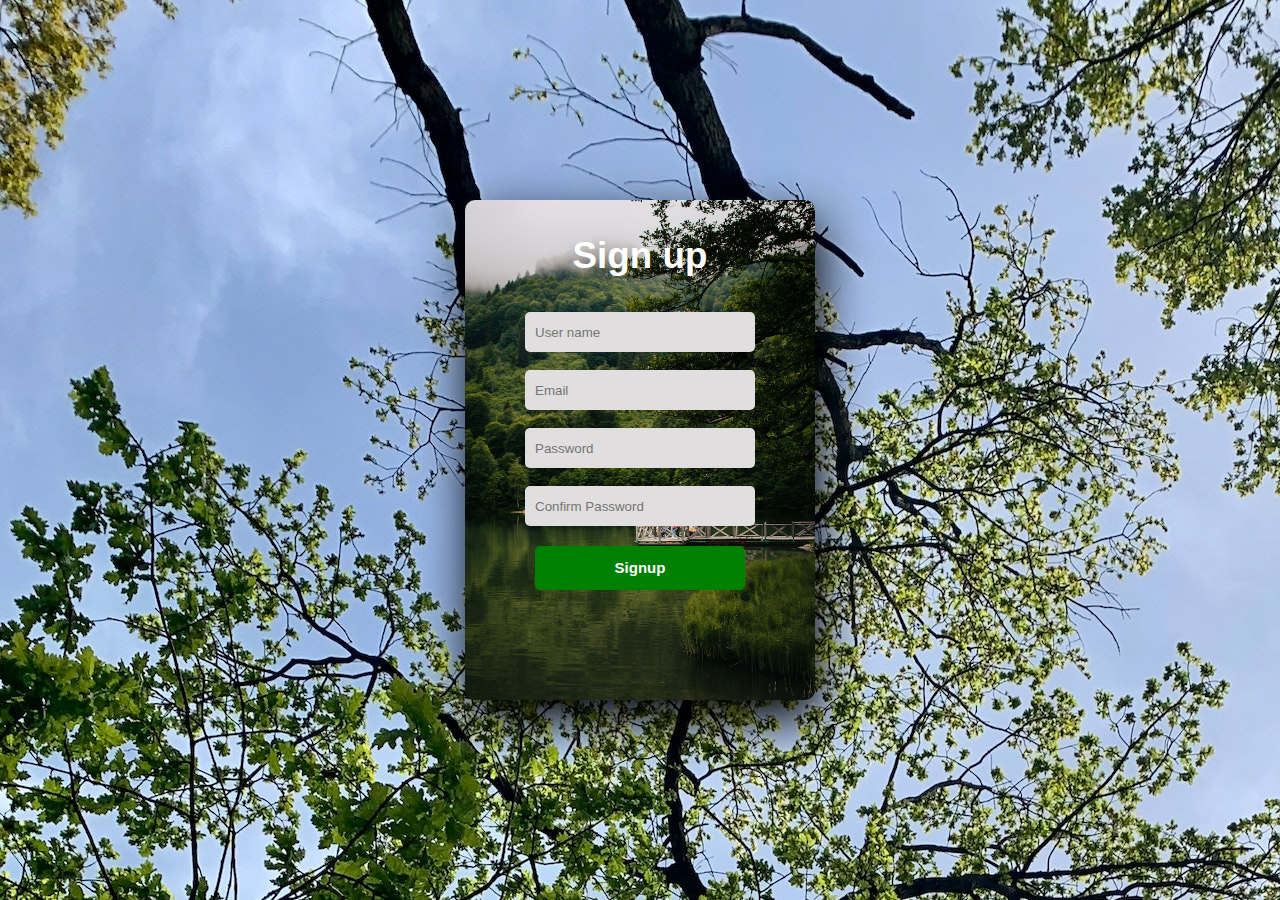
<file: pr-12/register.html>
<!DOCTYPE html>
<html lang="en">
<head>
    <meta charset="UTF-8">
    <meta http-equiv="X-UA-Compatible" content="IE=edge">
    <meta name="viewport" content="width=device-width, initial-scale=1.0">
    <title>Register</title>
    <link rel="stylesheet" href="css/style1.css">
    <link href="https://fonts.googleapis.com/css2?family=Raleway:ital,wght@0,100;0,400;0,500;0,600;0,700;1,200;1,300;1,400;1,600;1,700&display=swap" rel="stylesheet">
</head>
<body>

    <div class="main">
        <input type="checkbox" id="chk" aria-hidden="true">

        <div class="signup">
            <form>
                <label>Sign up</label>
                <input type="text" name="txt" placeholder="User name" required="" id="name">
                <input type="email" name="email" placeholder="Email" required=""  id="email">
                <input type="password" name="pswd" placeholder="Password" required=""  id="password">
                <input type="password" name="cpswd" placeholder="Confirm Password" required="" id="cpassword">
              <button value="submit" onclick="save()"><h2>Signup</h2></button>
            </form>
        </div>
    </div>
    
</body>
</html>
<!-- <script src="register.js"></script> -->
<script type="text/javascript">
let data = [];

const save = () => {
    let name = document.getElementById('name').value;
    let email = document.getElementById('email').value;
    let password = document.getElementById('password').value;
    let cpassword = document.getElementById('cpassword').value;

    if(cpassword == password){
        let obj = {
            name : name,
            email : email,
            password : password,
        }
    
         if(localStorage.getItem('register') === null || localStorage.getItem('register') === undefined){
            data.push(obj);
            localStorage.setItem('register',JSON.stringify(data));
         }else{
            let val = JSON.parse(localStorage.getItem('register'));
            val.push(obj);
            localStorage.setItem('register',JSON.stringify(val));
         }
         alert("succesfully created");
         document.getElementById('name').value="";
         document.getElementById('email').value="";
         document.getElementById('password').value="";
         document.getElementById('cpassword').value="";
         window.location.href="login.html";

    }else{
     alert("password or confirm password not same")
    }
        
}
</script>
</file>
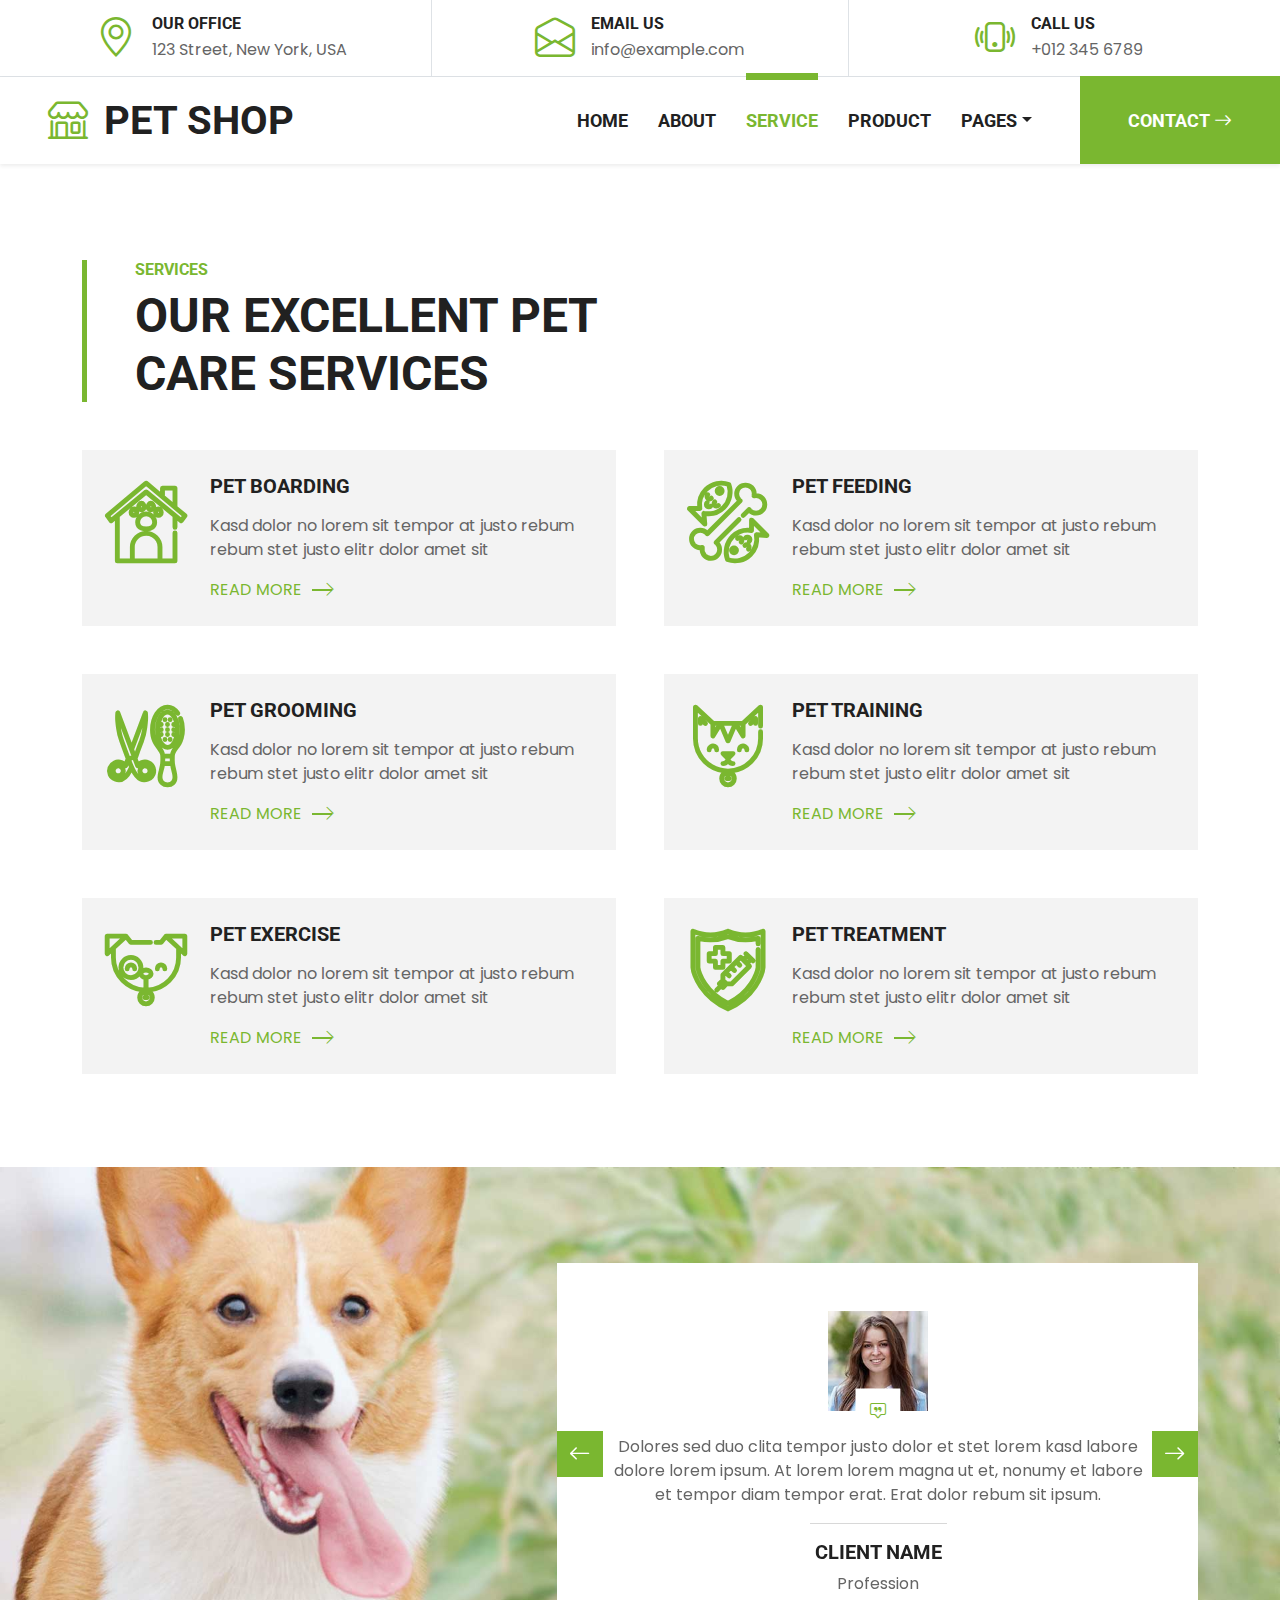
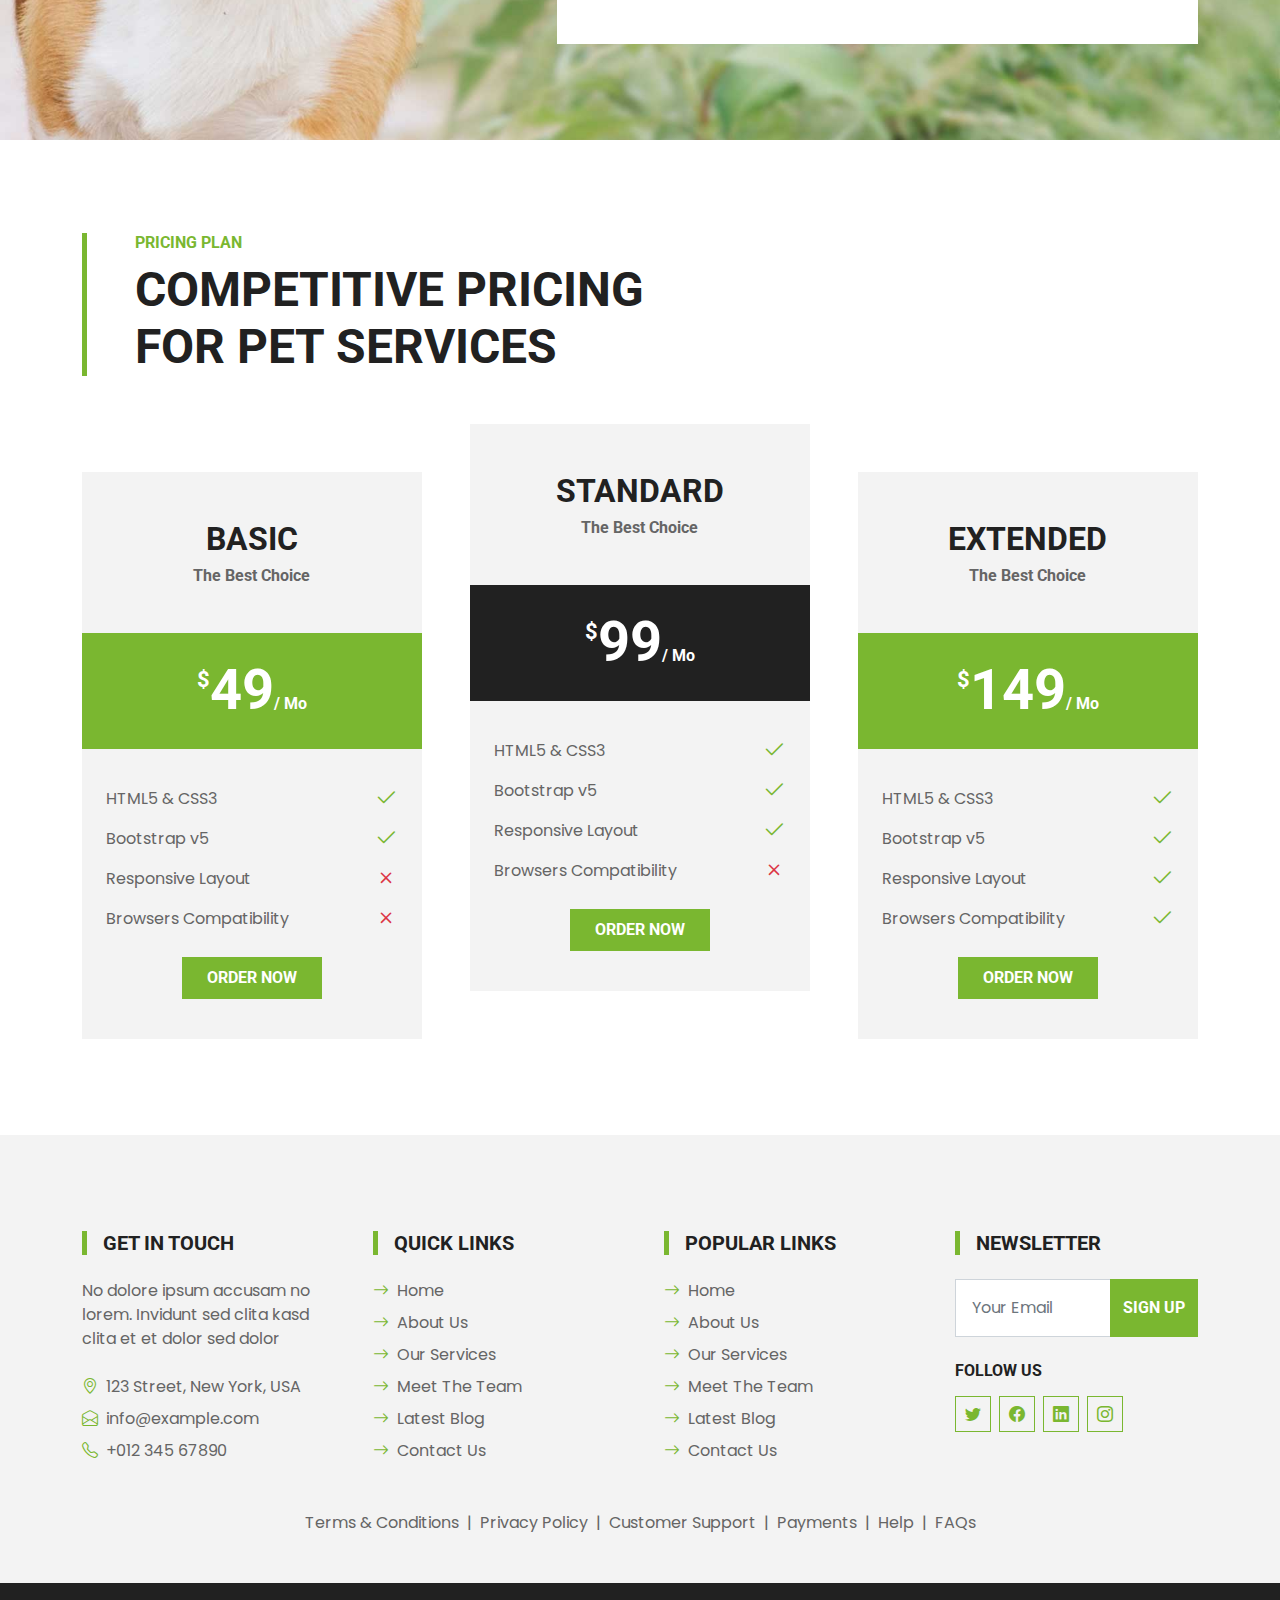
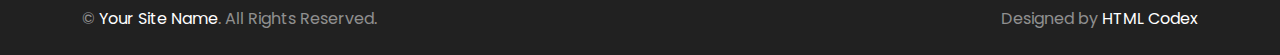
<file: pr-12/service.html>
<!DOCTYPE html>
<html lang="en">

<head>
    <meta charset="utf-8">
    <title>PET SHOP - Pet Shop Website Template</title>
    <meta content="width=device-width, initial-scale=1.0" name="viewport">
    <meta content="Free HTML Templates" name="keywords">
    <meta content="Free HTML Templates" name="description">

    <!-- Favicon -->
    <link href="img/favicon.ico" rel="icon">

    <!-- Google Web Fonts -->
    <link rel="preconnect" href="https://fonts.gstatic.com">
    <link href="https://fonts.googleapis.com/css2?family=Poppins&family=Roboto:wght@700&display=swap" rel="stylesheet">  

    <!-- Icon Font Stylesheet -->
    <link href="https://cdn.jsdelivr.net/npm/bootstrap-icons@1.4.1/font/bootstrap-icons.css" rel="stylesheet">
    <link href="lib/flaticon/font/flaticon.css" rel="stylesheet">

    <!-- Libraries Stylesheet -->
    <link href="lib/owlcarousel/assets/owl.carousel.min.css" rel="stylesheet">

    <!-- Customized Bootstrap Stylesheet -->
    <link href="css/bootstrap.min.css" rel="stylesheet">

    <!-- Template Stylesheet -->
    <link href="css/style.css" rel="stylesheet">
</head>

<body>
    <!-- Topbar Start -->
    <div class="container-fluid border-bottom d-none d-lg-block">
        <div class="row gx-0">
            <div class="col-lg-4 text-center py-2">
                <div class="d-inline-flex align-items-center">
                    <i class="bi bi-geo-alt fs-1 text-primary me-3"></i>
                    <div class="text-start">
                        <h6 class="text-uppercase mb-1">Our Office</h6>
                        <span>123 Street, New York, USA</span>
                    </div>
                </div>
            </div>
            <div class="col-lg-4 text-center border-start border-end py-2">
                <div class="d-inline-flex align-items-center">
                    <i class="bi bi-envelope-open fs-1 text-primary me-3"></i>
                    <div class="text-start">
                        <h6 class="text-uppercase mb-1">Email Us</h6>
                        <span>info@example.com</span>
                    </div>
                </div>
            </div>
            <div class="col-lg-4 text-center py-2">
                <div class="d-inline-flex align-items-center">
                    <i class="bi bi-phone-vibrate fs-1 text-primary me-3"></i>
                    <div class="text-start">
                        <h6 class="text-uppercase mb-1">Call Us</h6>
                        <span>+012 345 6789</span>
                    </div>
                </div>
            </div>
        </div>
    </div>
    <!-- Topbar End -->


    <!-- Navbar Start -->
    <nav class="navbar navbar-expand-lg bg-white navbar-light shadow-sm py-3 py-lg-0 px-3 px-lg-0 mb-5">
        <a href="index.html" class="navbar-brand ms-lg-5">
            <h1 class="m-0 text-uppercase text-dark"><i class="bi bi-shop fs-1 text-primary me-3"></i>Pet Shop</h1>
        </a>
        <button class="navbar-toggler" type="button" data-bs-toggle="collapse" data-bs-target="#navbarCollapse">
            <span class="navbar-toggler-icon"></span>
        </button>
        <div class="collapse navbar-collapse" id="navbarCollapse">
            <div class="navbar-nav ms-auto py-0">
                <a href="index.html" class="nav-item nav-link">Home</a>
                <a href="about.html" class="nav-item nav-link">About</a>
                <a href="service.html" class="nav-item nav-link active">Service</a>
                <a href="product.html" class="nav-item nav-link">Product</a>
                <div class="nav-item dropdown">
                    <a href="#" class="nav-link dropdown-toggle" data-bs-toggle="dropdown">Pages</a>
                    <div class="dropdown-menu m-0">
                        <a href="price.html" class="dropdown-item">Pricing Plan</a>
                        <a href="team.html" class="dropdown-item">The Team</a>
                        <a href="testimonial.html" class="dropdown-item">Testimonial</a>
                        <a href="blog.html" class="dropdown-item">Blog Grid</a>
                        <a href="detail.html" class="dropdown-item">Blog Detail</a>
                    </div>
                </div>
                <a href="contact.html" class="nav-item nav-link nav-contact bg-primary text-white px-5 ms-lg-5">Contact <i class="bi bi-arrow-right"></i></a>
            </div>
        </div>
    </nav>
    <!-- Navbar End -->
    

    <!-- Services Start -->
    <div class="container-fluid py-5">
        <div class="container">
            <div class="border-start border-5 border-primary ps-5 mb-5" style="max-width: 600px;">
                <h6 class="text-primary text-uppercase">Services</h6>
                <h1 class="display-5 text-uppercase mb-0">Our Excellent Pet Care Services</h1>
            </div>
            <div class="row g-5">
                <div class="col-md-6">
                    <div class="service-item bg-light d-flex p-4">
                        <i class="flaticon-house display-1 text-primary me-4"></i>
                        <div>
                            <h5 class="text-uppercase mb-3">Pet Boarding</h5>
                            <p>Kasd dolor no lorem sit tempor at justo rebum rebum stet justo elitr dolor amet sit</p>
                            <a class="text-primary text-uppercase" href="">Read More<i class="bi bi-chevron-right"></i></a>
                        </div>
                    </div>
                </div>
                <div class="col-md-6">
                    <div class="service-item bg-light d-flex p-4">
                        <i class="flaticon-food display-1 text-primary me-4"></i>
                        <div>
                            <h5 class="text-uppercase mb-3">Pet Feeding</h5>
                            <p>Kasd dolor no lorem sit tempor at justo rebum rebum stet justo elitr dolor amet sit</p>
                            <a class="text-primary text-uppercase" href="">Read More<i class="bi bi-chevron-right"></i></a>
                        </div>
                    </div>
                </div>
                <div class="col-md-6">
                    <div class="service-item bg-light d-flex p-4">
                        <i class="flaticon-grooming display-1 text-primary me-4"></i>
                        <div>
                            <h5 class="text-uppercase mb-3">Pet Grooming</h5>
                            <p>Kasd dolor no lorem sit tempor at justo rebum rebum stet justo elitr dolor amet sit</p>
                            <a class="text-primary text-uppercase" href="">Read More<i class="bi bi-chevron-right"></i></a>
                        </div>
                    </div>
                </div>
                <div class="col-md-6">
                    <div class="service-item bg-light d-flex p-4">
                        <i class="flaticon-cat display-1 text-primary me-4"></i>
                        <div>
                            <h5 class="text-uppercase mb-3">Pet Training</h5>
                            <p>Kasd dolor no lorem sit tempor at justo rebum rebum stet justo elitr dolor amet sit</p>
                            <a class="text-primary text-uppercase" href="">Read More<i class="bi bi-chevron-right"></i></a>
                        </div>
                    </div>
                </div>
                <div class="col-md-6">
                    <div class="service-item bg-light d-flex p-4">
                        <i class="flaticon-dog display-1 text-primary me-4"></i>
                        <div>
                            <h5 class="text-uppercase mb-3">Pet Exercise</h5>
                            <p>Kasd dolor no lorem sit tempor at justo rebum rebum stet justo elitr dolor amet sit</p>
                            <a class="text-primary text-uppercase" href="">Read More<i class="bi bi-chevron-right"></i></a>
                        </div>
                    </div>
                </div>
                <div class="col-md-6">
                    <div class="service-item bg-light d-flex p-4">
                        <i class="flaticon-vaccine display-1 text-primary me-4"></i>
                        <div>
                            <h5 class="text-uppercase mb-3">Pet Treatment</h5>
                            <p>Kasd dolor no lorem sit tempor at justo rebum rebum stet justo elitr dolor amet sit</p>
                            <a class="text-primary text-uppercase" href="">Read More<i class="bi bi-chevron-right"></i></a>
                        </div>
                    </div>
                </div>
            </div>
        </div>
    </div>
    <!-- Services End -->


    <!-- Testimonial Start -->
    <div class="container-fluid bg-testimonial py-5" style="margin: 45px 0;">
        <div class="container py-5">
            <div class="row justify-content-end">
                <div class="col-lg-7">
                    <div class="owl-carousel testimonial-carousel bg-white p-5">
                        <div class="testimonial-item text-center">
                            <div class="position-relative mb-4">
                                <img class="img-fluid mx-auto" src="img/testimonial-1.jpg" alt="">
                                <div class="position-absolute top-100 start-50 translate-middle d-flex align-items-center justify-content-center bg-white" style="width: 45px; height: 45px;">
                                    <i class="bi bi-chat-square-quote text-primary"></i>
                                </div>
                            </div>
                            <p>Dolores sed duo clita tempor justo dolor et stet lorem kasd labore dolore lorem ipsum. At lorem lorem magna ut et, nonumy et labore et tempor diam tempor erat. Erat dolor rebum sit ipsum.</p>
                            <hr class="w-25 mx-auto">
                            <h5 class="text-uppercase">Client Name</h5>
                            <span>Profession</span>
                        </div>
                        <div class="testimonial-item text-center">
                            <div class="position-relative mb-4">
                                <img class="img-fluid mx-auto" src="img/testimonial-2.jpg" alt="">
                                <div class="position-absolute top-100 start-50 translate-middle d-flex align-items-center justify-content-center bg-white" style="width: 45px; height: 45px;">
                                    <i class="bi bi-chat-square-quote text-primary"></i>
                                </div>
                            </div>
                            <p>Dolores sed duo clita tempor justo dolor et stet lorem kasd labore dolore lorem ipsum. At lorem lorem magna ut et, nonumy et labore et tempor diam tempor erat. Erat dolor rebum sit ipsum.</p>
                            <hr class="w-25 mx-auto">
                            <h5 class="text-uppercase">Client Name</h5>
                            <span>Profession</span>
                        </div>
                    </div>
                </div>
            </div>
        </div>
    </div>
    <!-- Testimonial End -->


    <!-- Pricing Plan Start -->
    <div class="container-fluid py-5">
        <div class="container">
            <div class="border-start border-5 border-primary ps-5 mb-5" style="max-width: 600px;">
                <h6 class="text-primary text-uppercase">Pricing Plan</h6>
                <h1 class="display-5 text-uppercase mb-0">Competitive Pricing For Pet Services</h1>
            </div>
            <div class="row g-5">
                <div class="col-lg-4">
                    <div class="bg-light text-center pt-5 mt-lg-5">
                        <h2 class="text-uppercase">Basic</h2>
                        <h6 class="text-body mb-5">The Best Choice</h6>
                        <div class="text-center bg-primary p-4 mb-2">
                            <h1 class="display-4 text-white mb-0">
                                <small class="align-top"
                                    style="font-size: 22px; line-height: 45px;">$</small>49<small
                                    class="align-bottom" style="font-size: 16px; line-height: 40px;">/
                                    Mo</small>
                            </h1>
                        </div>
                        <div class="text-center p-4">
                            <div class="d-flex align-items-center justify-content-between mb-1">
                                <span>HTML5 & CSS3</span>
                                <i class="bi bi-check2 fs-4 text-primary"></i>
                            </div>
                            <div class="d-flex align-items-center justify-content-between mb-1">
                                <span>Bootstrap v5</span>
                                <i class="bi bi-check2 fs-4 text-primary"></i>
                            </div>
                            <div class="d-flex align-items-center justify-content-between mb-1">
                                <span>Responsive Layout</span>
                                <i class="bi bi-x fs-4 text-danger"></i>
                            </div>
                            <div class="d-flex align-items-center justify-content-between mb-1">
                                <span>Browsers Compatibility</span>
                                <i class="bi bi-x fs-4 text-danger"></i>
                            </div>
                            <a href="" class="btn btn-primary text-uppercase py-2 px-4 my-3">Order Now</a>
                        </div>
                    </div>
                </div>
                <div class="col-lg-4">
                    <div class="bg-light text-center pt-5">
                        <h2 class="text-uppercase">Standard</h2>
                        <h6 class="text-body mb-5">The Best Choice</h6>
                        <div class="text-center bg-dark p-4 mb-2">
                            <h1 class="display-4 text-white mb-0">
                                <small class="align-top"
                                    style="font-size: 22px; line-height: 45px;">$</small>99<small
                                    class="align-bottom" style="font-size: 16px; line-height: 40px;">/
                                    Mo</small>
                            </h1>
                        </div>
                        <div class="text-center p-4">
                            <div class="d-flex align-items-center justify-content-between mb-1">
                                <span>HTML5 & CSS3</span>
                                <i class="bi bi-check2 fs-4 text-primary"></i>
                            </div>
                            <div class="d-flex align-items-center justify-content-between mb-1">
                                <span>Bootstrap v5</span>
                                <i class="bi bi-check2 fs-4 text-primary"></i>
                            </div>
                            <div class="d-flex align-items-center justify-content-between mb-1">
                                <span>Responsive Layout</span>
                                <i class="bi bi-check2 fs-4 text-primary"></i>
                            </div>
                            <div class="d-flex align-items-center justify-content-between mb-1">
                                <span>Browsers Compatibility</span>
                                <i class="bi bi-x fs-4 text-danger"></i>
                            </div>
                            <a href="" class="btn btn-primary text-uppercase py-2 px-4 my-3">Order Now</a>
                        </div>
                    </div>
                </div>
                <div class="col-lg-4">
                    <div class="bg-light text-center pt-5 mt-lg-5">
                        <h2 class="text-uppercase">Extended</h2>
                        <h6 class="text-body mb-5">The Best Choice</h6>
                        <div class="text-center bg-primary p-4 mb-2">
                            <h1 class="display-4 text-white mb-0">
                                <small class="align-top"
                                    style="font-size: 22px; line-height: 45px;">$</small>149<small
                                    class="align-bottom" style="font-size: 16px; line-height: 40px;">/
                                    Mo</small>
                            </h1>
                        </div>
                        <div class="text-center p-4">
                            <div class="d-flex align-items-center justify-content-between mb-1">
                                <span>HTML5 & CSS3</span>
                                <i class="bi bi-check2 fs-4 text-primary"></i>
                            </div>
                            <div class="d-flex align-items-center justify-content-between mb-1">
                                <span>Bootstrap v5</span>
                                <i class="bi bi-check2 fs-4 text-primary"></i>
                            </div>
                            <div class="d-flex align-items-center justify-content-between mb-1">
                                <span>Responsive Layout</span>
                                <i class="bi bi-check2 fs-4 text-primary"></i>
                            </div>
                            <div class="d-flex align-items-center justify-content-between mb-1">
                                <span>Browsers Compatibility</span>
                                <i class="bi bi-check2 fs-4 text-primary"></i>
                            </div>
                            <a href="" class="btn btn-primary text-uppercase py-2 px-4 my-3">Order Now</a>
                        </div>
                    </div>
                </div>
            </div>
        </div>
    </div>
    <!-- Pricing Plan End -->
    

    <!-- Footer Start -->
    <div class="container-fluid bg-light mt-5 py-5">
        <div class="container pt-5">
            <div class="row g-5">
                <div class="col-lg-3 col-md-6">
                    <h5 class="text-uppercase border-start border-5 border-primary ps-3 mb-4">Get In Touch</h5>
                    <p class="mb-4">No dolore ipsum accusam no lorem. Invidunt sed clita kasd clita et et dolor sed dolor</p>
                    <p class="mb-2"><i class="bi bi-geo-alt text-primary me-2"></i>123 Street, New York, USA</p>
                    <p class="mb-2"><i class="bi bi-envelope-open text-primary me-2"></i>info@example.com</p>
                    <p class="mb-0"><i class="bi bi-telephone text-primary me-2"></i>+012 345 67890</p>
                </div>
                <div class="col-lg-3 col-md-6">
                    <h5 class="text-uppercase border-start border-5 border-primary ps-3 mb-4">Quick Links</h5>
                    <div class="d-flex flex-column justify-content-start">
                        <a class="text-body mb-2" href="#"><i class="bi bi-arrow-right text-primary me-2"></i>Home</a>
                        <a class="text-body mb-2" href="#"><i class="bi bi-arrow-right text-primary me-2"></i>About Us</a>
                        <a class="text-body mb-2" href="#"><i class="bi bi-arrow-right text-primary me-2"></i>Our Services</a>
                        <a class="text-body mb-2" href="#"><i class="bi bi-arrow-right text-primary me-2"></i>Meet The Team</a>
                        <a class="text-body mb-2" href="#"><i class="bi bi-arrow-right text-primary me-2"></i>Latest Blog</a>
                        <a class="text-body" href="#"><i class="bi bi-arrow-right text-primary me-2"></i>Contact Us</a>
                    </div>
                </div>
                <div class="col-lg-3 col-md-6">
                    <h5 class="text-uppercase border-start border-5 border-primary ps-3 mb-4">Popular Links</h5>
                    <div class="d-flex flex-column justify-content-start">
                        <a class="text-body mb-2" href="#"><i class="bi bi-arrow-right text-primary me-2"></i>Home</a>
                        <a class="text-body mb-2" href="#"><i class="bi bi-arrow-right text-primary me-2"></i>About Us</a>
                        <a class="text-body mb-2" href="#"><i class="bi bi-arrow-right text-primary me-2"></i>Our Services</a>
                        <a class="text-body mb-2" href="#"><i class="bi bi-arrow-right text-primary me-2"></i>Meet The Team</a>
                        <a class="text-body mb-2" href="#"><i class="bi bi-arrow-right text-primary me-2"></i>Latest Blog</a>
                        <a class="text-body" href="#"><i class="bi bi-arrow-right text-primary me-2"></i>Contact Us</a>
                    </div>
                </div>
                <div class="col-lg-3 col-md-6">
                    <h5 class="text-uppercase border-start border-5 border-primary ps-3 mb-4">Newsletter</h5>
                    <form action="">
                        <div class="input-group">
                            <input type="text" class="form-control p-3" placeholder="Your Email">
                            <button class="btn btn-primary">Sign Up</button>
                        </div>
                    </form>
                    <h6 class="text-uppercase mt-4 mb-3">Follow Us</h6>
                    <div class="d-flex">
                        <a class="btn btn-outline-primary btn-square me-2" href="#"><i class="bi bi-twitter"></i></a>
                        <a class="btn btn-outline-primary btn-square me-2" href="#"><i class="bi bi-facebook"></i></a>
                        <a class="btn btn-outline-primary btn-square me-2" href="#"><i class="bi bi-linkedin"></i></a>
                        <a class="btn btn-outline-primary btn-square" href="#"><i class="bi bi-instagram"></i></a>
                    </div>
                </div>
                <div class="col-12 text-center text-body">
                    <a class="text-body" href="">Terms & Conditions</a>
                    <span class="mx-1">|</span>
                    <a class="text-body" href="">Privacy Policy</a>
                    <span class="mx-1">|</span>
                    <a class="text-body" href="">Customer Support</a>
                    <span class="mx-1">|</span>
                    <a class="text-body" href="">Payments</a>
                    <span class="mx-1">|</span>
                    <a class="text-body" href="">Help</a>
                    <span class="mx-1">|</span>
                    <a class="text-body" href="">FAQs</a>
                </div>
            </div>
        </div>
    </div>
    <div class="container-fluid bg-dark text-white-50 py-4">
        <div class="container">
            <div class="row g-5">
                <div class="col-md-6 text-center text-md-start">
                    <p class="mb-md-0">&copy; <a class="text-white" href="#">Your Site Name</a>. All Rights Reserved.</p>
                </div>
                <div class="col-md-6 text-center text-md-end">
                    <p class="mb-0">Designed by <a class="text-white" href="https://htmlcodex.com">HTML Codex</a></p>
                </div>
            </div>
        </div>
    </div>
    <!-- Footer End -->


    <!-- Back to Top -->
    <a href="#" class="btn btn-primary py-3 fs-4 back-to-top"><i class="bi bi-arrow-up"></i></a>


    <!-- JavaScript Libraries -->
    <script src="https://code.jquery.com/jquery-3.4.1.min.js"></script>
    <script src="https://cdn.jsdelivr.net/npm/bootstrap@5.0.0/dist/js/bootstrap.bundle.min.js"></script>
    <script src="lib/easing/easing.min.js"></script>
    <script src="lib/waypoints/waypoints.min.js"></script>
    <script src="lib/owlcarousel/owl.carousel.min.js"></script>

    <!-- Template Javascript -->
    <script src="js/main.js"></script>
</body>

</html>
</file>
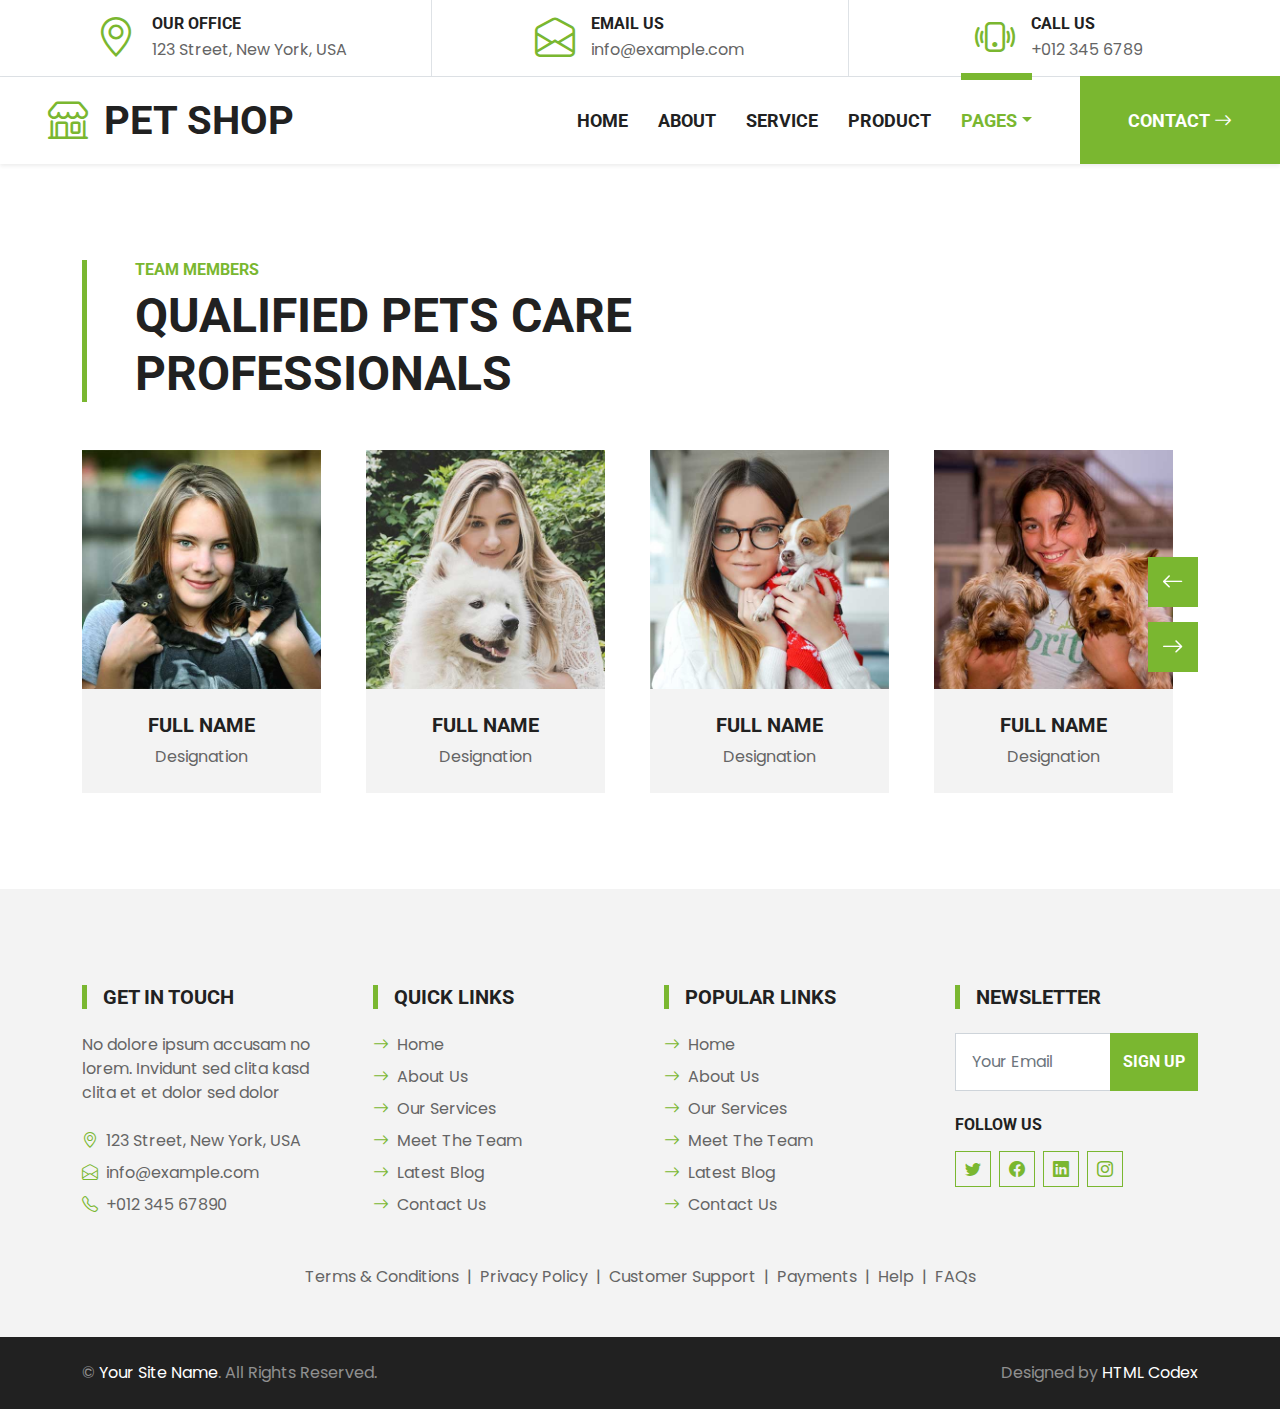
<file: pr-12/team.html>
<!DOCTYPE html>
<html lang="en">

<head>
    <meta charset="utf-8">
    <title>PET SHOP - Pet Shop Website Template</title>
    <meta content="width=device-width, initial-scale=1.0" name="viewport">
    <meta content="Free HTML Templates" name="keywords">
    <meta content="Free HTML Templates" name="description">

    <!-- Favicon -->
    <link href="img/favicon.ico" rel="icon">

    <!-- Google Web Fonts -->
    <link rel="preconnect" href="https://fonts.gstatic.com">
    <link href="https://fonts.googleapis.com/css2?family=Poppins&family=Roboto:wght@700&display=swap" rel="stylesheet">  

    <!-- Icon Font Stylesheet -->
    <link href="https://cdn.jsdelivr.net/npm/bootstrap-icons@1.4.1/font/bootstrap-icons.css" rel="stylesheet">
    <link href="lib/flaticon/font/flaticon.css" rel="stylesheet">

    <!-- Libraries Stylesheet -->
    <link href="lib/owlcarousel/assets/owl.carousel.min.css" rel="stylesheet">

    <!-- Customized Bootstrap Stylesheet -->
    <link href="css/bootstrap.min.css" rel="stylesheet">

    <!-- Template Stylesheet -->
    <link href="css/style.css" rel="stylesheet">
</head>

<body>
    <!-- Topbar Start -->
    <div class="container-fluid border-bottom d-none d-lg-block">
        <div class="row gx-0">
            <div class="col-lg-4 text-center py-2">
                <div class="d-inline-flex align-items-center">
                    <i class="bi bi-geo-alt fs-1 text-primary me-3"></i>
                    <div class="text-start">
                        <h6 class="text-uppercase mb-1">Our Office</h6>
                        <span>123 Street, New York, USA</span>
                    </div>
                </div>
            </div>
            <div class="col-lg-4 text-center border-start border-end py-2">
                <div class="d-inline-flex align-items-center">
                    <i class="bi bi-envelope-open fs-1 text-primary me-3"></i>
                    <div class="text-start">
                        <h6 class="text-uppercase mb-1">Email Us</h6>
                        <span>info@example.com</span>
                    </div>
                </div>
            </div>
            <div class="col-lg-4 text-center py-2">
                <div class="d-inline-flex align-items-center">
                    <i class="bi bi-phone-vibrate fs-1 text-primary me-3"></i>
                    <div class="text-start">
                        <h6 class="text-uppercase mb-1">Call Us</h6>
                        <span>+012 345 6789</span>
                    </div>
                </div>
            </div>
        </div>
    </div>
    <!-- Topbar End -->


    <!-- Navbar Start -->
    <nav class="navbar navbar-expand-lg bg-white navbar-light shadow-sm py-3 py-lg-0 px-3 px-lg-0 mb-5">
        <a href="index.html" class="navbar-brand ms-lg-5">
            <h1 class="m-0 text-uppercase text-dark"><i class="bi bi-shop fs-1 text-primary me-3"></i>Pet Shop</h1>
        </a>
        <button class="navbar-toggler" type="button" data-bs-toggle="collapse" data-bs-target="#navbarCollapse">
            <span class="navbar-toggler-icon"></span>
        </button>
        <div class="collapse navbar-collapse" id="navbarCollapse">
            <div class="navbar-nav ms-auto py-0">
                <a href="index.html" class="nav-item nav-link">Home</a>
                <a href="about.html" class="nav-item nav-link">About</a>
                <a href="service.html" class="nav-item nav-link">Service</a>
                <a href="product.html" class="nav-item nav-link">Product</a>
                <div class="nav-item dropdown">
                    <a href="#" class="nav-link dropdown-toggle active" data-bs-toggle="dropdown">Pages</a>
                    <div class="dropdown-menu m-0">
                        <a href="price.html" class="dropdown-item">Pricing Plan</a>
                        <a href="team.html" class="dropdown-item active">The Team</a>
                        <a href="testimonial.html" class="dropdown-item">Testimonial</a>
                        <a href="blog.html" class="dropdown-item">Blog Grid</a>
                        <a href="detail.html" class="dropdown-item">Blog Detail</a>
                    </div>
                </div>
                <a href="contact.html" class="nav-item nav-link nav-contact bg-primary text-white px-5 ms-lg-5">Contact <i class="bi bi-arrow-right"></i></a>
            </div>
        </div>
    </nav>
    <!-- Navbar End -->


    <!-- Team Start -->
    <div class="container-fluid py-5">
        <div class="container">
            <div class="border-start border-5 border-primary ps-5 mb-5" style="max-width: 600px;">
                <h6 class="text-primary text-uppercase">Team Members</h6>
                <h1 class="display-5 text-uppercase mb-0">Qualified Pets Care Professionals</h1>
            </div>
            <div class="owl-carousel team-carousel position-relative" style="padding-right: 25px;">
                <div class="team-item">
                    <div class="position-relative overflow-hidden">
                        <img class="img-fluid w-100" src="img/team-1.jpg" alt="">
                        <div class="team-overlay">
                            <div class="d-flex align-items-center justify-content-start">
                                <a class="btn btn-light btn-square mx-1" href="#"><i class="bi bi-twitter"></i></a>
                                <a class="btn btn-light btn-square mx-1" href="#"><i class="bi bi-facebook"></i></a>
                                <a class="btn btn-light btn-square mx-1" href="#"><i class="bi bi-linkedin"></i></a>
                            </div>
                        </div>
                    </div>
                    <div class="bg-light text-center p-4">
                        <h5 class="text-uppercase">Full Name</h5>
                        <p class="m-0">Designation</p>
                    </div>
                </div>
                <div class="team-item">
                    <div class="position-relative overflow-hidden">
                        <img class="img-fluid w-100" src="img/team-2.jpg" alt="">
                        <div class="team-overlay">
                            <div class="d-flex align-items-center justify-content-start">
                                <a class="btn btn-light btn-square mx-1" href="#"><i class="bi bi-twitter"></i></a>
                                <a class="btn btn-light btn-square mx-1" href="#"><i class="bi bi-facebook"></i></a>
                                <a class="btn btn-light btn-square mx-1" href="#"><i class="bi bi-linkedin"></i></a>
                            </div>
                        </div>
                    </div>
                    <div class="bg-light text-center p-4">
                        <h5 class="text-uppercase">Full Name</h5>
                        <p class="m-0">Designation</p>
                    </div>
                </div>
                <div class="team-item">
                    <div class="position-relative overflow-hidden">
                        <img class="img-fluid w-100" src="img/team-3.jpg" alt="">
                        <div class="team-overlay">
                            <div class="d-flex align-items-center justify-content-start">
                                <a class="btn btn-light btn-square mx-1" href="#"><i class="bi bi-twitter"></i></a>
                                <a class="btn btn-light btn-square mx-1" href="#"><i class="bi bi-facebook"></i></a>
                                <a class="btn btn-light btn-square mx-1" href="#"><i class="bi bi-linkedin"></i></a>
                            </div>
                        </div>
                    </div>
                    <div class="bg-light text-center p-4">
                        <h5 class="text-uppercase">Full Name</h5>
                        <p class="m-0">Designation</p>
                    </div>
                </div>
                <div class="team-item">
                    <div class="position-relative overflow-hidden">
                        <img class="img-fluid w-100" src="img/team-4.jpg" alt="">
                        <div class="team-overlay">
                            <div class="d-flex align-items-center justify-content-start">
                                <a class="btn btn-light btn-square mx-1" href="#"><i class="bi bi-twitter"></i></a>
                                <a class="btn btn-light btn-square mx-1" href="#"><i class="bi bi-facebook"></i></a>
                                <a class="btn btn-light btn-square mx-1" href="#"><i class="bi bi-linkedin"></i></a>
                            </div>
                        </div>
                    </div>
                    <div class="bg-light text-center p-4">
                        <h5 class="text-uppercase">Full Name</h5>
                        <p class="m-0">Designation</p>
                    </div>
                </div>
                <div class="team-item">
                    <div class="position-relative overflow-hidden">
                        <img class="img-fluid w-100" src="img/team-5.jpg" alt="">
                        <div class="team-overlay">
                            <div class="d-flex align-items-center justify-content-start">
                                <a class="btn btn-light btn-square mx-1" href="#"><i class="bi bi-twitter"></i></a>
                                <a class="btn btn-light btn-square mx-1" href="#"><i class="bi bi-facebook"></i></a>
                                <a class="btn btn-light btn-square mx-1" href="#"><i class="bi bi-linkedin"></i></a>
                            </div>
                        </div>
                    </div>
                    <div class="bg-light text-center p-4">
                        <h5 class="text-uppercase">Full Name</h5>
                        <p class="m-0">Designation</p>
                    </div>
                </div>
            </div>
        </div>
    </div>
    <!-- Team End -->


    <!-- Footer Start -->
    <div class="container-fluid bg-light mt-5 py-5">
        <div class="container pt-5">
            <div class="row g-5">
                <div class="col-lg-3 col-md-6">
                    <h5 class="text-uppercase border-start border-5 border-primary ps-3 mb-4">Get In Touch</h5>
                    <p class="mb-4">No dolore ipsum accusam no lorem. Invidunt sed clita kasd clita et et dolor sed dolor</p>
                    <p class="mb-2"><i class="bi bi-geo-alt text-primary me-2"></i>123 Street, New York, USA</p>
                    <p class="mb-2"><i class="bi bi-envelope-open text-primary me-2"></i>info@example.com</p>
                    <p class="mb-0"><i class="bi bi-telephone text-primary me-2"></i>+012 345 67890</p>
                </div>
                <div class="col-lg-3 col-md-6">
                    <h5 class="text-uppercase border-start border-5 border-primary ps-3 mb-4">Quick Links</h5>
                    <div class="d-flex flex-column justify-content-start">
                        <a class="text-body mb-2" href="#"><i class="bi bi-arrow-right text-primary me-2"></i>Home</a>
                        <a class="text-body mb-2" href="#"><i class="bi bi-arrow-right text-primary me-2"></i>About Us</a>
                        <a class="text-body mb-2" href="#"><i class="bi bi-arrow-right text-primary me-2"></i>Our Services</a>
                        <a class="text-body mb-2" href="#"><i class="bi bi-arrow-right text-primary me-2"></i>Meet The Team</a>
                        <a class="text-body mb-2" href="#"><i class="bi bi-arrow-right text-primary me-2"></i>Latest Blog</a>
                        <a class="text-body" href="#"><i class="bi bi-arrow-right text-primary me-2"></i>Contact Us</a>
                    </div>
                </div>
                <div class="col-lg-3 col-md-6">
                    <h5 class="text-uppercase border-start border-5 border-primary ps-3 mb-4">Popular Links</h5>
                    <div class="d-flex flex-column justify-content-start">
                        <a class="text-body mb-2" href="#"><i class="bi bi-arrow-right text-primary me-2"></i>Home</a>
                        <a class="text-body mb-2" href="#"><i class="bi bi-arrow-right text-primary me-2"></i>About Us</a>
                        <a class="text-body mb-2" href="#"><i class="bi bi-arrow-right text-primary me-2"></i>Our Services</a>
                        <a class="text-body mb-2" href="#"><i class="bi bi-arrow-right text-primary me-2"></i>Meet The Team</a>
                        <a class="text-body mb-2" href="#"><i class="bi bi-arrow-right text-primary me-2"></i>Latest Blog</a>
                        <a class="text-body" href="#"><i class="bi bi-arrow-right text-primary me-2"></i>Contact Us</a>
                    </div>
                </div>
                <div class="col-lg-3 col-md-6">
                    <h5 class="text-uppercase border-start border-5 border-primary ps-3 mb-4">Newsletter</h5>
                    <form action="">
                        <div class="input-group">
                            <input type="text" class="form-control p-3" placeholder="Your Email">
                            <button class="btn btn-primary">Sign Up</button>
                        </div>
                    </form>
                    <h6 class="text-uppercase mt-4 mb-3">Follow Us</h6>
                    <div class="d-flex">
                        <a class="btn btn-outline-primary btn-square me-2" href="#"><i class="bi bi-twitter"></i></a>
                        <a class="btn btn-outline-primary btn-square me-2" href="#"><i class="bi bi-facebook"></i></a>
                        <a class="btn btn-outline-primary btn-square me-2" href="#"><i class="bi bi-linkedin"></i></a>
                        <a class="btn btn-outline-primary btn-square" href="#"><i class="bi bi-instagram"></i></a>
                    </div>
                </div>
                <div class="col-12 text-center text-body">
                    <a class="text-body" href="">Terms & Conditions</a>
                    <span class="mx-1">|</span>
                    <a class="text-body" href="">Privacy Policy</a>
                    <span class="mx-1">|</span>
                    <a class="text-body" href="">Customer Support</a>
                    <span class="mx-1">|</span>
                    <a class="text-body" href="">Payments</a>
                    <span class="mx-1">|</span>
                    <a class="text-body" href="">Help</a>
                    <span class="mx-1">|</span>
                    <a class="text-body" href="">FAQs</a>
                </div>
            </div>
        </div>
    </div>
    <div class="container-fluid bg-dark text-white-50 py-4">
        <div class="container">
            <div class="row g-5">
                <div class="col-md-6 text-center text-md-start">
                    <p class="mb-md-0">&copy; <a class="text-white" href="#">Your Site Name</a>. All Rights Reserved.</p>
                </div>
                <div class="col-md-6 text-center text-md-end">
                    <p class="mb-0">Designed by <a class="text-white" href="https://htmlcodex.com">HTML Codex</a></p>
                </div>
            </div>
        </div>
    </div>
    <!-- Footer End -->


    <!-- Back to Top -->
    <a href="#" class="btn btn-primary py-3 fs-4 back-to-top"><i class="bi bi-arrow-up"></i></a>


    <!-- JavaScript Libraries -->
    <script src="https://code.jquery.com/jquery-3.4.1.min.js"></script>
    <script src="https://cdn.jsdelivr.net/npm/bootstrap@5.0.0/dist/js/bootstrap.bundle.min.js"></script>
    <script src="lib/easing/easing.min.js"></script>
    <script src="lib/waypoints/waypoints.min.js"></script>
    <script src="lib/owlcarousel/owl.carousel.min.js"></script>

    <!-- Template Javascript -->
    <script src="js/main.js"></script>
</body>

</html>
</file>
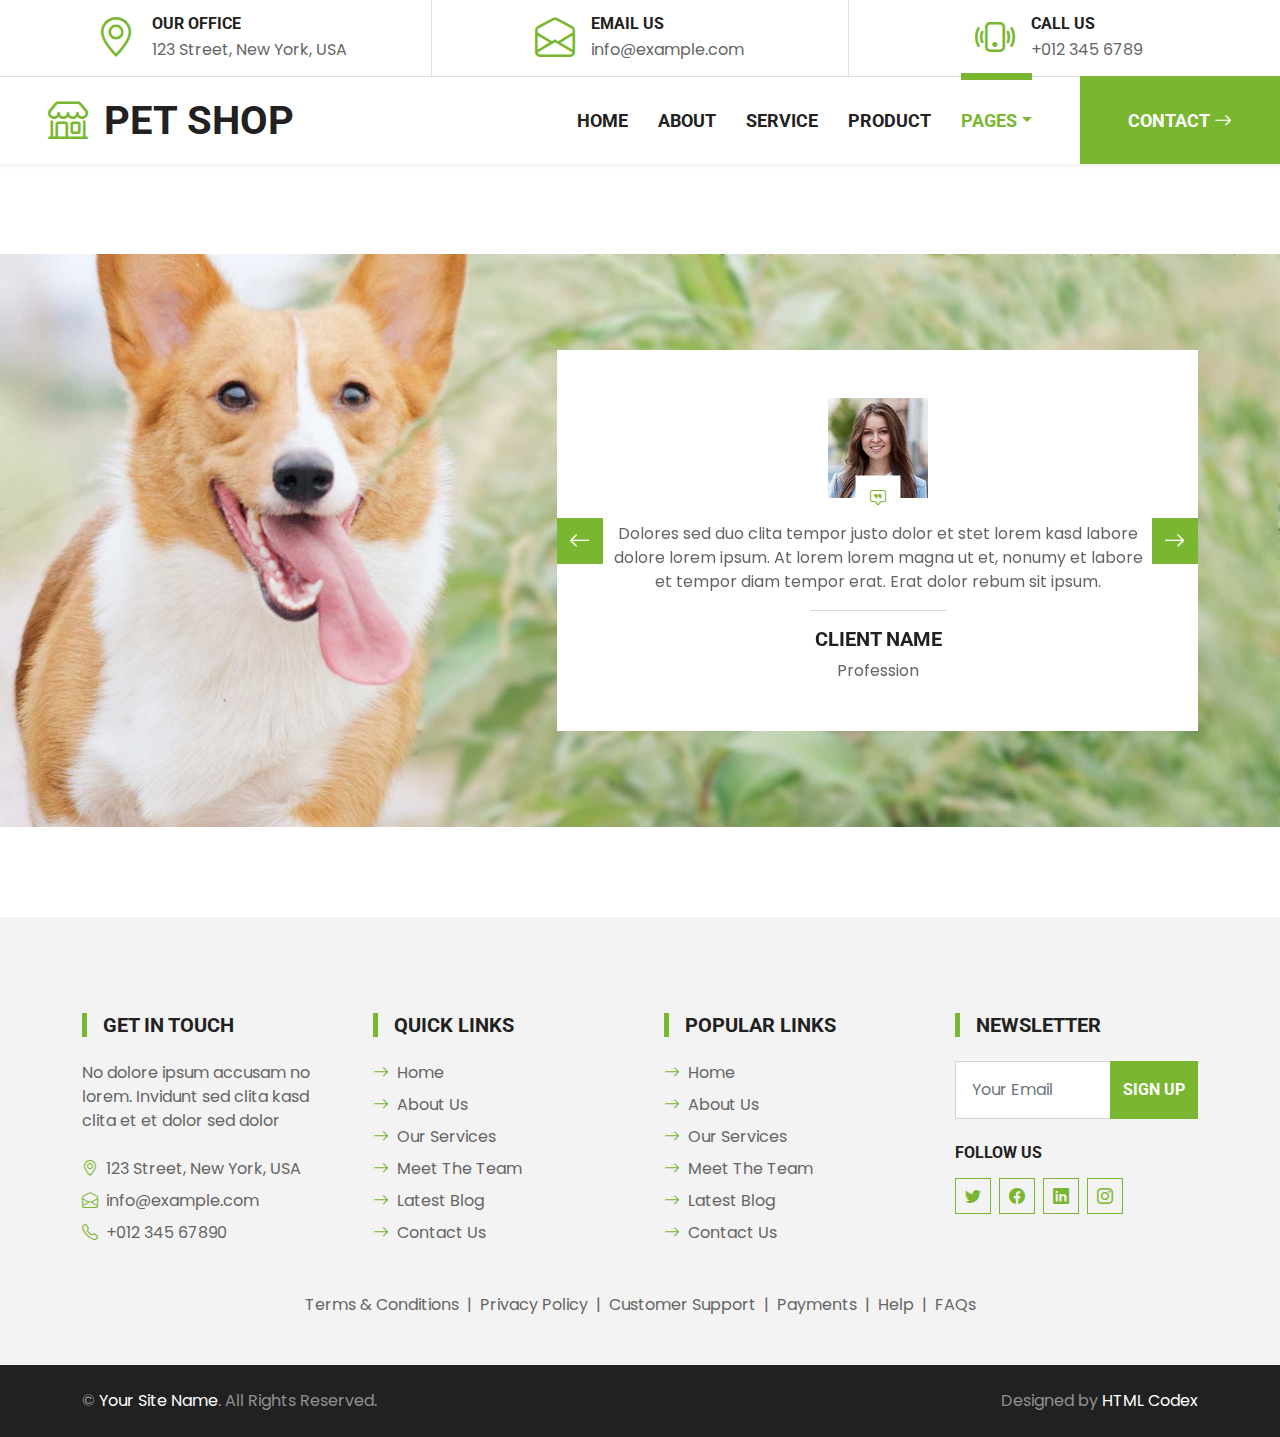
<file: pr-12/testimonial.html>
<!DOCTYPE html>
<html lang="en">

<head>
    <meta charset="utf-8">
    <title>PET SHOP - Pet Shop Website Template</title>
    <meta content="width=device-width, initial-scale=1.0" name="viewport">
    <meta content="Free HTML Templates" name="keywords">
    <meta content="Free HTML Templates" name="description">

    <!-- Favicon -->
    <link href="img/favicon.ico" rel="icon">

    <!-- Google Web Fonts -->
    <link rel="preconnect" href="https://fonts.gstatic.com">
    <link href="https://fonts.googleapis.com/css2?family=Poppins&family=Roboto:wght@700&display=swap" rel="stylesheet">  

    <!-- Icon Font Stylesheet -->
    <link href="https://cdn.jsdelivr.net/npm/bootstrap-icons@1.4.1/font/bootstrap-icons.css" rel="stylesheet">
    <link href="lib/flaticon/font/flaticon.css" rel="stylesheet">

    <!-- Libraries Stylesheet -->
    <link href="lib/owlcarousel/assets/owl.carousel.min.css" rel="stylesheet">

    <!-- Customized Bootstrap Stylesheet -->
    <link href="css/bootstrap.min.css" rel="stylesheet">

    <!-- Template Stylesheet -->
    <link href="css/style.css" rel="stylesheet">
</head>

<body>
    <!-- Topbar Start -->
    <div class="container-fluid border-bottom d-none d-lg-block">
        <div class="row gx-0">
            <div class="col-lg-4 text-center py-2">
                <div class="d-inline-flex align-items-center">
                    <i class="bi bi-geo-alt fs-1 text-primary me-3"></i>
                    <div class="text-start">
                        <h6 class="text-uppercase mb-1">Our Office</h6>
                        <span>123 Street, New York, USA</span>
                    </div>
                </div>
            </div>
            <div class="col-lg-4 text-center border-start border-end py-2">
                <div class="d-inline-flex align-items-center">
                    <i class="bi bi-envelope-open fs-1 text-primary me-3"></i>
                    <div class="text-start">
                        <h6 class="text-uppercase mb-1">Email Us</h6>
                        <span>info@example.com</span>
                    </div>
                </div>
            </div>
            <div class="col-lg-4 text-center py-2">
                <div class="d-inline-flex align-items-center">
                    <i class="bi bi-phone-vibrate fs-1 text-primary me-3"></i>
                    <div class="text-start">
                        <h6 class="text-uppercase mb-1">Call Us</h6>
                        <span>+012 345 6789</span>
                    </div>
                </div>
            </div>
        </div>
    </div>
    <!-- Topbar End -->


    <!-- Navbar Start -->
    <nav class="navbar navbar-expand-lg bg-white navbar-light shadow-sm py-3 py-lg-0 px-3 px-lg-0 mb-5">
        <a href="index.html" class="navbar-brand ms-lg-5">
            <h1 class="m-0 text-uppercase text-dark"><i class="bi bi-shop fs-1 text-primary me-3"></i>Pet Shop</h1>
        </a>
        <button class="navbar-toggler" type="button" data-bs-toggle="collapse" data-bs-target="#navbarCollapse">
            <span class="navbar-toggler-icon"></span>
        </button>
        <div class="collapse navbar-collapse" id="navbarCollapse">
            <div class="navbar-nav ms-auto py-0">
                <a href="index.html" class="nav-item nav-link">Home</a>
                <a href="about.html" class="nav-item nav-link">About</a>
                <a href="service.html" class="nav-item nav-link">Service</a>
                <a href="product.html" class="nav-item nav-link">Product</a>
                <div class="nav-item dropdown">
                    <a href="#" class="nav-link dropdown-toggle active" data-bs-toggle="dropdown">Pages</a>
                    <div class="dropdown-menu m-0">
                        <a href="price.html" class="dropdown-item">Pricing Plan</a>
                        <a href="team.html" class="dropdown-item">The Team</a>
                        <a href="testimonial.html" class="dropdown-item active">Testimonial</a>
                        <a href="blog.html" class="dropdown-item">Blog Grid</a>
                        <a href="detail.html" class="dropdown-item">Blog Detail</a>
                    </div>
                </div>
                <a href="contact.html" class="nav-item nav-link nav-contact bg-primary text-white px-5 ms-lg-5">Contact <i class="bi bi-arrow-right"></i></a>
            </div>
        </div>
    </nav>
    <!-- Navbar End -->


    <!-- Testimonial Start -->
    <div class="container-fluid bg-testimonial py-5" style="margin: 90px 0;">
        <div class="container py-5">
            <div class="row justify-content-end">
                <div class="col-lg-7">
                    <div class="owl-carousel testimonial-carousel bg-white p-5">
                        <div class="testimonial-item text-center">
                            <div class="position-relative mb-4">
                                <img class="img-fluid mx-auto" src="img/testimonial-1.jpg" alt="">
                                <div class="position-absolute top-100 start-50 translate-middle d-flex align-items-center justify-content-center bg-white" style="width: 45px; height: 45px;">
                                    <i class="bi bi-chat-square-quote text-primary"></i>
                                </div>
                            </div>
                            <p>Dolores sed duo clita tempor justo dolor et stet lorem kasd labore dolore lorem ipsum. At lorem lorem magna ut et, nonumy et labore et tempor diam tempor erat. Erat dolor rebum sit ipsum.</p>
                            <hr class="w-25 mx-auto">
                            <h5 class="text-uppercase">Client Name</h5>
                            <span>Profession</span>
                        </div>
                        <div class="testimonial-item text-center">
                            <div class="position-relative mb-4">
                                <img class="img-fluid mx-auto" src="img/testimonial-2.jpg" alt="">
                                <div class="position-absolute top-100 start-50 translate-middle d-flex align-items-center justify-content-center bg-white" style="width: 45px; height: 45px;">
                                    <i class="bi bi-chat-square-quote text-primary"></i>
                                </div>
                            </div>
                            <p>Dolores sed duo clita tempor justo dolor et stet lorem kasd labore dolore lorem ipsum. At lorem lorem magna ut et, nonumy et labore et tempor diam tempor erat. Erat dolor rebum sit ipsum.</p>
                            <hr class="w-25 mx-auto">
                            <h5 class="text-uppercase">Client Name</h5>
                            <span>Profession</span>
                        </div>
                    </div>
                </div>
            </div>
        </div>
    </div>
    <!-- Testimonial End -->


    <!-- Footer Start -->
    <div class="container-fluid bg-light mt-5 py-5">
        <div class="container pt-5">
            <div class="row g-5">
                <div class="col-lg-3 col-md-6">
                    <h5 class="text-uppercase border-start border-5 border-primary ps-3 mb-4">Get In Touch</h5>
                    <p class="mb-4">No dolore ipsum accusam no lorem. Invidunt sed clita kasd clita et et dolor sed dolor</p>
                    <p class="mb-2"><i class="bi bi-geo-alt text-primary me-2"></i>123 Street, New York, USA</p>
                    <p class="mb-2"><i class="bi bi-envelope-open text-primary me-2"></i>info@example.com</p>
                    <p class="mb-0"><i class="bi bi-telephone text-primary me-2"></i>+012 345 67890</p>
                </div>
                <div class="col-lg-3 col-md-6">
                    <h5 class="text-uppercase border-start border-5 border-primary ps-3 mb-4">Quick Links</h5>
                    <div class="d-flex flex-column justify-content-start">
                        <a class="text-body mb-2" href="#"><i class="bi bi-arrow-right text-primary me-2"></i>Home</a>
                        <a class="text-body mb-2" href="#"><i class="bi bi-arrow-right text-primary me-2"></i>About Us</a>
                        <a class="text-body mb-2" href="#"><i class="bi bi-arrow-right text-primary me-2"></i>Our Services</a>
                        <a class="text-body mb-2" href="#"><i class="bi bi-arrow-right text-primary me-2"></i>Meet The Team</a>
                        <a class="text-body mb-2" href="#"><i class="bi bi-arrow-right text-primary me-2"></i>Latest Blog</a>
                        <a class="text-body" href="#"><i class="bi bi-arrow-right text-primary me-2"></i>Contact Us</a>
                    </div>
                </div>
                <div class="col-lg-3 col-md-6">
                    <h5 class="text-uppercase border-start border-5 border-primary ps-3 mb-4">Popular Links</h5>
                    <div class="d-flex flex-column justify-content-start">
                        <a class="text-body mb-2" href="#"><i class="bi bi-arrow-right text-primary me-2"></i>Home</a>
                        <a class="text-body mb-2" href="#"><i class="bi bi-arrow-right text-primary me-2"></i>About Us</a>
                        <a class="text-body mb-2" href="#"><i class="bi bi-arrow-right text-primary me-2"></i>Our Services</a>
                        <a class="text-body mb-2" href="#"><i class="bi bi-arrow-right text-primary me-2"></i>Meet The Team</a>
                        <a class="text-body mb-2" href="#"><i class="bi bi-arrow-right text-primary me-2"></i>Latest Blog</a>
                        <a class="text-body" href="#"><i class="bi bi-arrow-right text-primary me-2"></i>Contact Us</a>
                    </div>
                </div>
                <div class="col-lg-3 col-md-6">
                    <h5 class="text-uppercase border-start border-5 border-primary ps-3 mb-4">Newsletter</h5>
                    <form action="">
                        <div class="input-group">
                            <input type="text" class="form-control p-3" placeholder="Your Email">
                            <button class="btn btn-primary">Sign Up</button>
                        </div>
                    </form>
                    <h6 class="text-uppercase mt-4 mb-3">Follow Us</h6>
                    <div class="d-flex">
                        <a class="btn btn-outline-primary btn-square me-2" href="#"><i class="bi bi-twitter"></i></a>
                        <a class="btn btn-outline-primary btn-square me-2" href="#"><i class="bi bi-facebook"></i></a>
                        <a class="btn btn-outline-primary btn-square me-2" href="#"><i class="bi bi-linkedin"></i></a>
                        <a class="btn btn-outline-primary btn-square" href="#"><i class="bi bi-instagram"></i></a>
                    </div>
                </div>
                <div class="col-12 text-center text-body">
                    <a class="text-body" href="">Terms & Conditions</a>
                    <span class="mx-1">|</span>
                    <a class="text-body" href="">Privacy Policy</a>
                    <span class="mx-1">|</span>
                    <a class="text-body" href="">Customer Support</a>
                    <span class="mx-1">|</span>
                    <a class="text-body" href="">Payments</a>
                    <span class="mx-1">|</span>
                    <a class="text-body" href="">Help</a>
                    <span class="mx-1">|</span>
                    <a class="text-body" href="">FAQs</a>
                </div>
            </div>
        </div>
    </div>
    <div class="container-fluid bg-dark text-white-50 py-4">
        <div class="container">
            <div class="row g-5">
                <div class="col-md-6 text-center text-md-start">
                    <p class="mb-md-0">&copy; <a class="text-white" href="#">Your Site Name</a>. All Rights Reserved.</p>
                </div>
                <div class="col-md-6 text-center text-md-end">
                    <p class="mb-0">Designed by <a class="text-white" href="https://htmlcodex.com">HTML Codex</a></p>
                </div>
            </div>
        </div>
    </div>
    <!-- Footer End -->


    <!-- Back to Top -->
    <a href="#" class="btn btn-primary py-3 fs-4 back-to-top"><i class="bi bi-arrow-up"></i></a>


    <!-- JavaScript Libraries -->
    <script src="https://code.jquery.com/jquery-3.4.1.min.js"></script>
    <script src="https://cdn.jsdelivr.net/npm/bootstrap@5.0.0/dist/js/bootstrap.bundle.min.js"></script>
    <script src="lib/easing/easing.min.js"></script>
    <script src="lib/waypoints/waypoints.min.js"></script>
    <script src="lib/owlcarousel/owl.carousel.min.js"></script>

    <!-- Template Javascript -->
    <script src="js/main.js"></script>
</body>

</html>
</file>
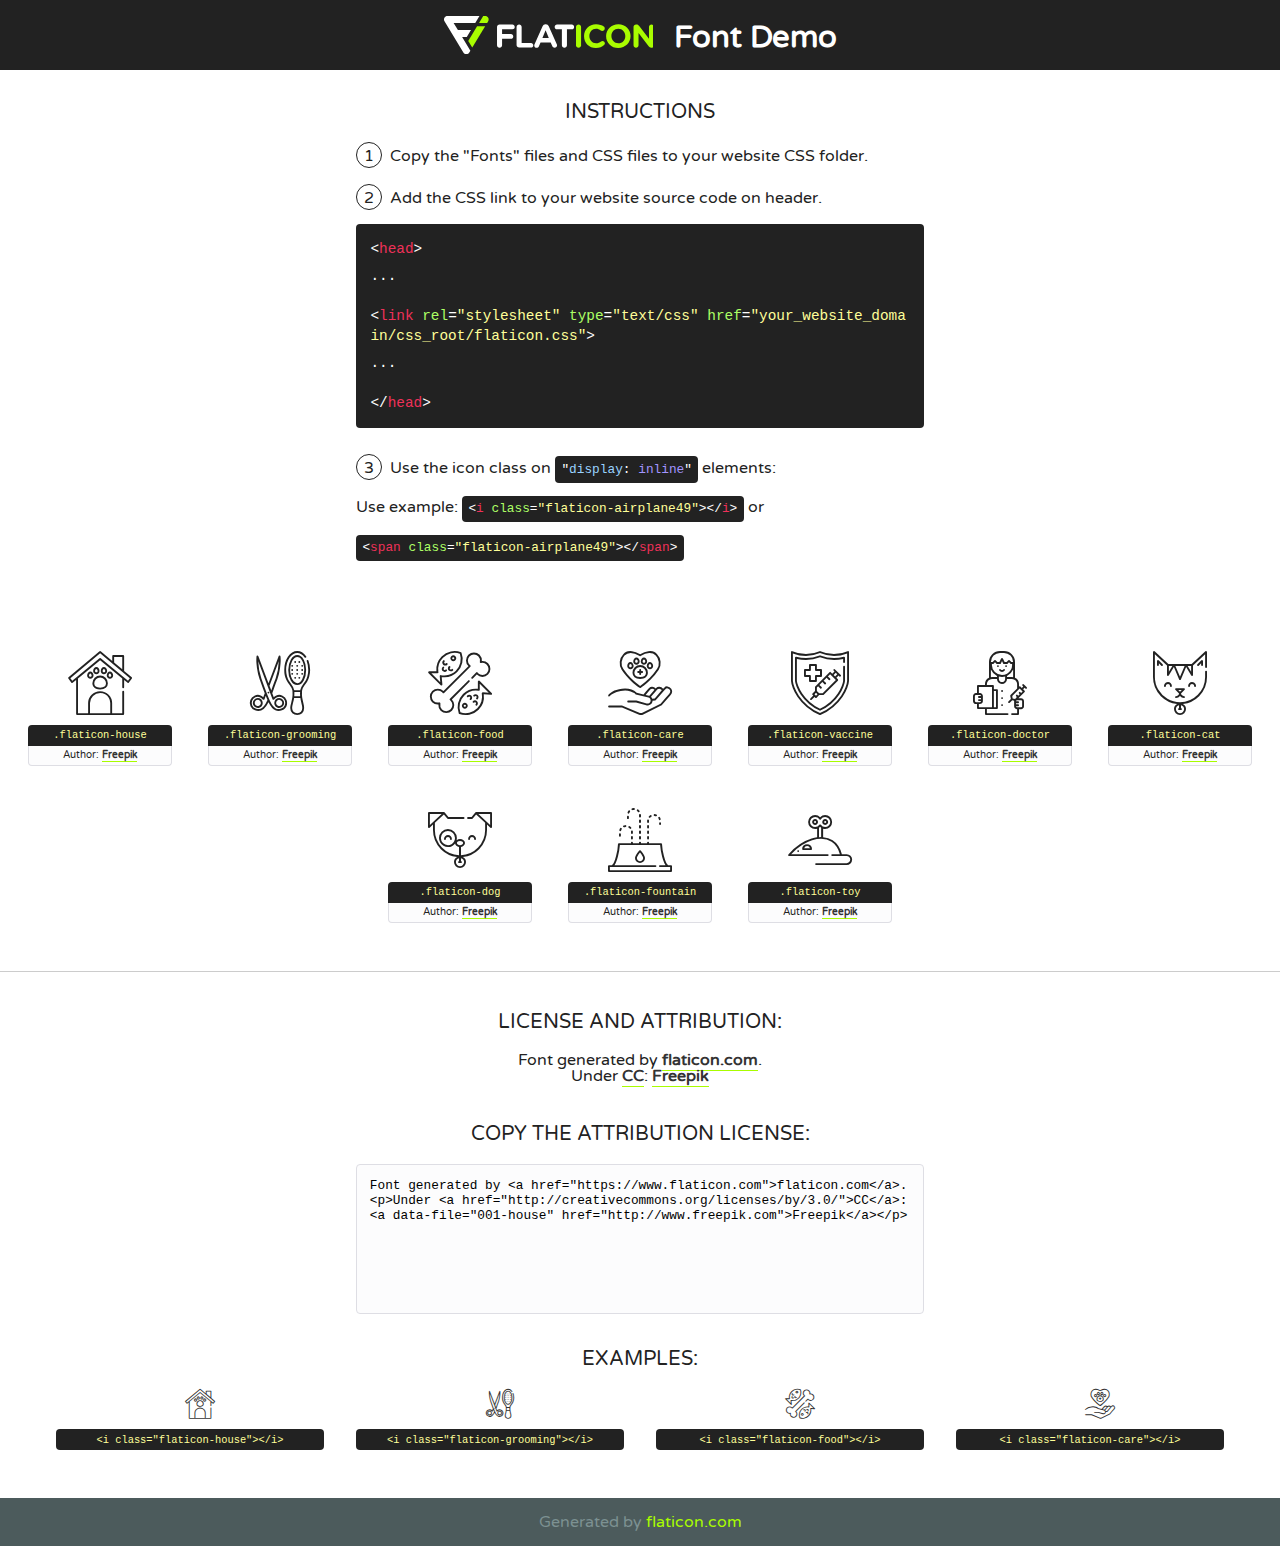
<file: pr-12/lib/flaticon/font/flaticon.html>
<!DOCTYPE html>
<!--
  Flaticon icon font: Flaticon
  Creation date: 06/11/2020 05:08
-->
<html>
<!DOCTYPE html>
<html>

<head>
    <title>Flaticon WebFont</title>
    <link href="http://fonts.googleapis.com/css?family=Varela+Round" rel="stylesheet" type="text/css" />
    <link rel="stylesheet" type="text/css" href="flaticon.css">
    <meta charset="UTF-8">
    <style>
    html, body, div, span, applet, object, iframe,
    h1, h2, h3, h4, h5, h6, p, blockquote, pre,
    a, abbr, acronym, address, big, cite, code,
    del, dfn, em, img, ins, kbd, q, s, samp,
    small, strike, strong, sub, sup, tt, var,
    b, u, i, center,
    dl, dt, dd, ol, ul, li,
    fieldset, form, label, legend,
    table, caption, tbody, tfoot, thead, tr, th, td,
    article, aside, canvas, details, embed, 
    figure, figcaption, footer, header, hgroup, 
    menu, nav, output, ruby, section, summary,
    time, mark, audio, video {
        margin: 0;
        padding: 0;
        border: 0;
        font-size: 100%;
        font: inherit;
        vertical-align: baseline;
    }
    /* HTML5 display-role reset for older browsers */
    article, aside, details, figcaption, figure, 
    footer, header, hgroup, menu, nav, section {
        display: block;
    }
    body {
        line-height: 1;
    }
    ol, ul {
        list-style: none;
    }
    blockquote, q {
        quotes: none;
    }
    blockquote:before, blockquote:after,
    q:before, q:after {
        content: '';
        content: none;
    }
    table {
        border-collapse: collapse;
        border-spacing: 0;
    }
    body {
        font-family: 'Varela Round', Helvetica, Arial, sans-serif;
        font-size: 16px;
        color: #222;
    }
    a {
        color: #333;
        border-bottom: 1px solid #a9fd00;
        font-weight: bold;
        text-decoration: none;
    }
    * {
        -moz-box-sizing: border-box;
        -webkit-box-sizing: border-box;
        box-sizing: border-box;
        margin: 0;
        padding: 0;
    }
    [class^="flaticon-"]:before, [class*=" flaticon-"]:before, [class^="flaticon-"]:after, [class*=" flaticon-"]:after {
        font-family: Flaticon;
        font-size: 30px;
        font-style: normal;
        margin-left: 20px;
        color: #333;
    }
    .wrapper {
        max-width: 600px;
        margin: auto;
        padding: 0 1em;
    }
    .title {
        font-size: 1.25em;
        text-align: center;
        margin-bottom: 1em;
        text-transform: uppercase;
    }
    header {
        text-align: center;
        background-color: #222;
        color: #fff;
        padding: 1em;
    }
    header .logo {
        width: 210px;
        height: 38px;
        display: inline-block;
        vertical-align: middle;
        margin-right: 1em;
        border: none;
    }
    header strong {
        font-size: 1.95em;
        font-weight: bold;
        vertical-align: middle;
        margin-top: 5px;
        display: inline-block;
    }
    .demo {
        margin: 2em auto;
        line-height: 1.25em;
    }
    .demo ul li {
        margin-bottom: 1em;
    }
    .demo ul li .num {
        color: #222;
        border-radius: 20px;
        display: inline-block;
        width: 26px;
        padding: 3px;
        height: 26px;
        text-align: center;
        margin-right: 0.5em;
        border: 1px solid #222;
    }
    .demo ul li code {
        background-color: #222;
        border-radius: 4px;
        padding: 0.25em 0.5em;
        display: inline-block;
        color: #fff;
        font-family: Consolas,Monaco,Lucida Console,Liberation Mono,DejaVu Sans Mono,Bitstream Vera Sans Mono,Courier New, monospace;
        font-weight: lighter;
        margin-top: 1em;
        font-size: 0.8em;
        word-break: break-all;
    }
    .demo ul li code.big {
        padding: 1em;
        font-size: 0.9em;
    }
    .demo ul li code .red {
        color: #EF3159;
    }
    .demo ul li code .green {
        color: #ACFF65;
    }
    .demo ul li code .yellow {
        color: #FFFF99;
    }
    .demo ul li code .blue {
        color: #99D3FF;
    }
    .demo ul li code .purple {
        color: #A295FF;
    }
    .demo ul li code .dots {
        margin-top: 0.5em;
        display: block;
    }
    #glyphs {
        border-bottom: 1px solid #ccc;
        padding: 2em 0;
        text-align: center;
    }
    .glyph {
        display: inline-block;
        width: 9em;
        margin: 1em;
        text-align: center;
        vertical-align: top;
        background: #FFF;
    }
    .glyph .glyph-icon {
        padding: 10px;
        display: block;
        font-family:"Flaticon";
        font-size: 64px;
        line-height: 1;
    }
    .glyph .glyph-icon:before {
        font-size: 64px;
        color: #222;
        margin-left: 0;
    }
    .class-name {
        font-size: 0.65em;
        background-color: #222;
        color: #fff;
        border-radius: 4px 4px 0 0;
        padding: 0.5em;
        color: #FFFF99;
        font-family: Consolas,Monaco,Lucida Console,Liberation Mono,DejaVu Sans Mono,Bitstream Vera Sans Mono,Courier New, monospace;
    }
    .author-name {
        font-size: 0.6em;
        background-color: #fcfcfd;
        border: 1px solid #DEDEE4;
        border-top: 0;
        border-radius: 0 0 4px 4px;
        padding: 0.5em;
    }
    .class-name:last-child {
        font-size: 10px;
        color:#888;
    }
    .class-name:last-child a {
        font-size: 10px;
        color:#555;
    }
    .class-name:last-child a:hover {
        color:#a9fd00;
    }
    .glyph > input {
        display: block;
        width: 100px;
        margin: 5px auto;
        text-align: center;
        font-size: 12px;
        cursor: text;
    }
    .glyph > input.icon-input {
        font-family:"Flaticon";
        font-size: 16px;
        margin-bottom: 10px;
    }
    .attribution .title {
        margin-top: 2em;
    }
    .attribution textarea {
        background-color: #fcfcfd;
        padding: 1em;
        border: none;
        box-shadow: none;
        border: 1px solid #DEDEE4;
        border-radius: 4px;
        resize: none;
        width: 100%;
        height: 150px;
        font-size: 0.8em;
        font-family: Consolas,Monaco,Lucida Console,Liberation Mono,DejaVu Sans Mono,Bitstream Vera Sans Mono,Courier New, monospace;
        -webkit-appearance: none;
    }
    .iconsuse {
        margin: 2em auto;
        text-align: center;
        max-width: 1200px;
    }
    .iconsuse:after {
        content: '';
        display: table;
        clear: both;
    }
    .iconsuse .image {
        float: left;
        width: 25%;
        padding: 0 1em;
    }
    .iconsuse .image p {
        margin-bottom: 1em;
    }
    .iconsuse .image span {
        display: block;
        font-size: 0.65em;
        background-color: #222;
        color: #fff;
        border-radius: 4px;
        padding: 0.5em;
        color: #FFFF99;
        margin-top: 1em;
        font-family: Consolas,Monaco,Lucida Console,Liberation Mono,DejaVu Sans Mono,Bitstream Vera Sans Mono,Courier New, monospace;
    }
    #footer {
        text-align: center;
        background-color: #4C5B5C;
        color: #7c9192;
        padding: 1em;
    }
    #footer a {
        border: none;
        color: #a9fd00;
        font-weight: normal;
    }
    @media (max-width: 960px) {
        .iconsuse .image {
            width: 50%;
        }
    }
    @media (max-width: 560px) {
        .iconsuse .image {
            width: 100%;
        }
    }
    </style>
</head>

<body class="characters-off">

    <header>
        <a href="https://www.flaticon.com" target="_blank" class="logo">
            <svg version="1.1" xmlns="http://www.w3.org/2000/svg" xmlns:xlink="http://www.w3.org/1999/xlink" xmlns:a="http://ns.adobe.com/AdobeSVGViewerExtensions/3.0/" viewBox="0 0 560.875 102.036" enable-background="new 0 0 560.875 102.036" xml:space="preserve">
                <defs>
                </defs>
                <g>
                    <g class="letters">
                        <path fill="#ffffff" d="M141.596,29.675c0-3.777,2.985-6.767,6.764-6.767h34.438c3.426,0,6.15,2.728,6.15,6.15
                        c0,3.43-2.724,6.149-6.15,6.149h-27.674v13.091h23.719c3.429,0,6.151,2.724,6.151,6.15c0,3.43-2.723,6.149-6.151,6.149h-23.719
                        v17.574c0,3.773-2.986,6.761-6.764,6.761c-3.779,0-6.764-2.989-6.764-6.761V29.675z"></path>
                        <path fill="#ffffff" d="M193.844,29.149c0-3.781,2.985-6.767,6.764-6.767c3.776,0,6.763,2.985,6.763,6.767v42.957h25.039
                        c3.426,0,6.149,2.726,6.149,6.153c0,3.425-2.723,6.15-6.149,6.15h-31.802c-3.779,0-6.764-2.986-6.764-6.768V29.149z"></path>
                        <path fill="#ffffff" d="M241.891,75.71l21.438-48.407c1.492-3.341,4.215-5.357,7.906-5.357h0.792
                        c3.686,0,6.323,2.017,7.815,5.357l21.439,48.407c0.436,0.967,0.701,1.845,0.701,2.723c0,3.602-2.809,6.501-6.414,6.501
                        c-3.161,0-5.269-1.845-6.499-4.655l-4.132-9.661h-27.059l-4.301,10.102c-1.144,2.631-3.426,4.214-6.237,4.214
                        c-3.517,0-6.24-2.81-6.24-6.325C241.1,77.64,241.451,76.677,241.891,75.71z M279.932,58.666l-8.521-20.297l-8.526,20.297H279.932
                        z"></path>
                        <path fill="#ffffff" d="M314.864,35.387H301.86c-3.429,0-6.239-2.813-6.239-6.238c0-3.429,2.811-6.24,6.239-6.24h39.533
                        c3.426,0,6.237,2.811,6.237,6.24c0,3.425-2.811,6.238-6.237,6.238h-13.001v42.785c0,3.773-2.99,6.761-6.764,6.761
                        c-3.779,0-6.764-2.989-6.764-6.761V35.387z"></path>
                        <path fill="#A9FD00" d="M352.615,29.149c0-3.781,2.985-6.767,6.767-6.767c3.774,0,6.761,2.985,6.761,6.767v49.024
                        c0,3.773-2.987,6.761-6.761,6.761c-3.781,0-6.767-2.989-6.767-6.761V29.149z"></path>
                        <path fill="#A9FD00" d="M374.132,53.836v-0.179c0-17.481,13.178-31.801,32.065-31.801c9.22,0,15.459,2.458,20.557,6.238
                        c1.402,1.054,2.637,2.985,2.637,5.357c0,3.692-2.985,6.59-6.681,6.59c-1.845,0-3.071-0.702-4.044-1.319
                        c-3.776-2.813-7.729-4.393-12.562-4.393c-10.364,0-17.831,8.611-17.831,19.154v0.173c0,10.542,7.291,19.329,17.831,19.329
                        c5.715,0,9.492-1.756,13.359-4.834c1.049-0.874,2.458-1.491,4.039-1.491c3.429,0,6.325,2.813,6.325,6.236
                        c0,2.106-1.056,3.78-2.282,4.834c-5.539,4.834-12.036,7.733-21.878,7.733C387.572,85.464,374.132,71.493,374.132,53.836z"></path>
                        <path fill="#A9FD00" d="M433.009,53.836v-0.179c0-17.481,13.79-31.801,32.766-31.801c18.981,0,32.592,14.143,32.592,31.628v0.173
                        c0,17.483-13.785,31.807-32.769,31.807C446.625,85.464,433.009,71.32,433.009,53.836z M484.224,53.836v-0.179
                        c0-10.539-7.725-19.326-18.626-19.326c-10.893,0-18.449,8.611-18.449,19.154v0.173c0,10.542,7.73,19.329,18.626,19.329
                        C476.676,72.986,484.224,64.378,484.224,53.836z"></path>
                        <path fill="#A9FD00" d="M506.233,29.321c0-3.774,2.99-6.763,6.767-6.763h1.401c3.252,0,5.183,1.583,7.029,3.953l26.093,34.265
                        V29.059c0-3.692,2.99-6.677,6.681-6.677c3.683,0,6.671,2.985,6.671,6.677v48.934c0,3.78-2.987,6.765-6.764,6.765h-0.436
                        c-3.257,0-5.188-1.581-7.034-3.953l-27.056-35.492v32.944c0,3.687-2.985,6.676-6.678,6.676c-3.683,0-6.673-2.989-6.673-6.676
                        V29.321z"></path>
                    </g>
                    <g class="insignia">
                        <path fill="#ffffff" d="M48.372,56.137h12.517l11.156-18.537H37.186L25.688,18.539h57.825L94.668,0H9.271
                        C5.925,0,2.842,1.801,1.198,4.716c-1.644,2.907-1.593,6.482,0.134,9.343l50.38,83.501c1.678,2.781,4.689,4.476,7.938,4.476
                        c3.246,0,6.257-1.695,7.935-4.476l2.898-4.804L48.372,56.137z"></path>
                        <g class="i">
                            <path fill="#A9FD00" d="M93.575,18.539h0.031v0.004l21.652,0.004l2.705-4.488c1.727-2.861,1.778-6.436,0.133-9.343
                            C116.454,1.801,113.371,0,110.026,0h-5.294L93.575,18.539z"></path>
                            <polygon fill="#A9FD00" points="88.291,27.356 64.725,66.486 75.519,84.404 109.942,27.356"></polygon>
                        </g>
                    </g>
                </g>
            </svg>
        </a>
        <strong>Font Demo</strong>
    </header>


    <section class="demo wrapper">

        <p class="title">Instructions</p>

        <ul>
            <li>
                <span class="num">1</span>Copy the "Fonts" files and CSS files to your website CSS folder.
            </li>
            <li>
                <span class="num">2</span>Add the CSS link to your website source code on header.
                <code class="big">
                    &lt;<span class="red">head</span>&gt;
                    <br/><span class="dots">...</span>
                    <br/>&lt;<span class="red">link</span> <span class="green">rel</span>=<span class="yellow">"stylesheet"</span> <span class="green">type</span>=<span class="yellow">"text/css"</span> <span class="green">href</span>=<span class="yellow">"your_website_domain/css_root/flaticon.css"</span>&gt;
                    <br/><span class="dots">...</span>
                    <br/>&lt;/<span class="red">head</span>&gt;
                </code>
            </li>

            <li>
                <p>
                    <span class="num">3</span>Use the icon class on <code>"<span class="blue">display</span>:<span class="purple"> inline</span>"</code> elements:
                    <br />
                    Use example: <code>&lt;<span class="red">i</span> <span class="green">class</span>=<span class="yellow">&quot;flaticon-airplane49&quot;</span>&gt;&lt;/<span class="red">i</span>&gt;</code> or <code>&lt;<span class="red">span</span> <span class="green">class</span>=<span class="yellow">&quot;flaticon-airplane49&quot;</span>&gt;&lt;/<span class="red">span</span>&gt;</code>
            </li>
        </ul>

    </section>




   <section id="glyphs">          
    
      
        <div class="glyph"><div class="glyph-icon flaticon-house"></div>
            <div class="class-name">.flaticon-house</div>
            <div class="author-name">Author: <a data-file="001-house" href="http://www.freepik.com">Freepik</a> </div> 
        </div>        
        
        <div class="glyph"><div class="glyph-icon flaticon-grooming"></div>
            <div class="class-name">.flaticon-grooming</div>
            <div class="author-name">Author: <a data-file="002-grooming" href="http://www.freepik.com">Freepik</a> </div> 
        </div>        
        
        <div class="glyph"><div class="glyph-icon flaticon-food"></div>
            <div class="class-name">.flaticon-food</div>
            <div class="author-name">Author: <a data-file="003-food" href="http://www.freepik.com">Freepik</a> </div> 
        </div>        
        
        <div class="glyph"><div class="glyph-icon flaticon-care"></div>
            <div class="class-name">.flaticon-care</div>
            <div class="author-name">Author: <a data-file="004-care" href="http://www.freepik.com">Freepik</a> </div> 
        </div>        
        
        <div class="glyph"><div class="glyph-icon flaticon-vaccine"></div>
            <div class="class-name">.flaticon-vaccine</div>
            <div class="author-name">Author: <a data-file="005-vaccine" href="http://www.freepik.com">Freepik</a> </div> 
        </div>        
        
        <div class="glyph"><div class="glyph-icon flaticon-doctor"></div>
            <div class="class-name">.flaticon-doctor</div>
            <div class="author-name">Author: <a data-file="006-doctor" href="http://www.freepik.com">Freepik</a> </div> 
        </div>        
        
        <div class="glyph"><div class="glyph-icon flaticon-cat"></div>
            <div class="class-name">.flaticon-cat</div>
            <div class="author-name">Author: <a data-file="007-cat" href="http://www.freepik.com">Freepik</a> </div> 
        </div>        
        
        <div class="glyph"><div class="glyph-icon flaticon-dog"></div>
            <div class="class-name">.flaticon-dog</div>
            <div class="author-name">Author: <a data-file="008-dog" href="http://www.freepik.com">Freepik</a> </div> 
        </div>        
        
        <div class="glyph"><div class="glyph-icon flaticon-fountain"></div>
            <div class="class-name">.flaticon-fountain</div>
            <div class="author-name">Author: <a data-file="009-fountain" href="http://www.freepik.com">Freepik</a> </div> 
        </div>        
        
        <div class="glyph"><div class="glyph-icon flaticon-toy"></div>
            <div class="class-name">.flaticon-toy</div>
            <div class="author-name">Author: <a data-file="010-toy" href="http://www.freepik.com">Freepik</a> </div> 
        </div>        
        

    </section>



    <section class="attribution wrapper"   style="text-align:center;">

      <div class="title">License and attribution:</div><div class="attrDiv">Font generated by <a href="https://www.flaticon.com">flaticon.com</a>. <div><p>Under <a href="http://creativecommons.org/licenses/by/3.0/">CC</a>: <a data-file="001-house" href="http://www.freepik.com">Freepik</a></p>  </div>
      </div>
      <div class="title">Copy the Attribution License:</div>

    <textarea onclick="this.focus();this.select();">Font generated by &lt;a href=&quot;https://www.flaticon.com&quot;&gt;flaticon.com&lt;/a&gt;. <p>Under <a href="http://creativecommons.org/licenses/by/3.0/">CC</a>: <a data-file="001-house" href="http://www.freepik.com">Freepik</a></p>  
     </textarea>

    </section>

    <section class="iconsuse">

          <div class="title">Examples:</div>            
             
            <div class="image">
                <p>
                    <i class="glyph-icon flaticon-house"></i> 
                    <span>&lt;i class=&quot;flaticon-house&quot;&gt;&lt;/i&gt;</span>
                </p>
            </div>
            
            <div class="image">
                <p>
                    <i class="glyph-icon flaticon-grooming"></i> 
                    <span>&lt;i class=&quot;flaticon-grooming&quot;&gt;&lt;/i&gt;</span>
                </p>
            </div>
            
            <div class="image">
                <p>
                    <i class="glyph-icon flaticon-food"></i> 
                    <span>&lt;i class=&quot;flaticon-food&quot;&gt;&lt;/i&gt;</span>
                </p>
            </div>
            
            <div class="image">
                <p>
                    <i class="glyph-icon flaticon-care"></i> 
                    <span>&lt;i class=&quot;flaticon-care&quot;&gt;&lt;/i&gt;</span>
                </p>
            </div>
                       
        </div>
                            
    </section>

<div id="footer">
    <div>Generated by <a href="https://www.flaticon.com">flaticon.com</a>
    </div>
</div>



</body>
</html>
</file>
<file: pr-12/lib/flaticon/font/flaticon.css>
/*
  	Flaticon icon font: Flaticon
  	Creation date: 06/11/2020 05:08
  	*/

@font-face {
  font-family: "Flaticon";
  src: url("./Flaticon.eot");
  src: url("./Flaticon.eot?#iefix") format("embedded-opentype"),
       url("./Flaticon.woff2") format("woff2"),
       url("./Flaticon.woff") format("woff"),
       url("./Flaticon.ttf") format("truetype"),
       url("./Flaticon.svg#Flaticon") format("svg");
  font-weight: normal;
  font-style: normal;
}

@media screen and (-webkit-min-device-pixel-ratio:0) {
  @font-face {
    font-family: "Flaticon";
    src: url("./Flaticon.svg#Flaticon") format("svg");
  }
}

[class^="flaticon-"]:before, [class*=" flaticon-"]:before,
[class^="flaticon-"]:after, [class*=" flaticon-"]:after {   
  font-family: Flaticon;
        font-size: 20px;
font-style: normal;
margin-left: 20px;
}

.flaticon-house:before { content: "\f100"; }
.flaticon-grooming:before { content: "\f101"; }
.flaticon-food:before { content: "\f102"; }
.flaticon-care:before { content: "\f103"; }
.flaticon-vaccine:before { content: "\f104"; }
.flaticon-doctor:before { content: "\f105"; }
.flaticon-cat:before { content: "\f106"; }
.flaticon-dog:before { content: "\f107"; }
.flaticon-fountain:before { content: "\f108"; }
.flaticon-toy:before { content: "\f109"; }
</file>
<file: pr-12/css/style.css>
/********** Template CSS **********/
:root {
    --primary: #7AB730;
    --secondary: #FFD33C;
    --light: #F3F3F3;
    --dark: #212121;
}

[class^=flaticon-]:before,
[class*=" flaticon-"]:before,
[class^=flaticon-]:after,
[class*=" flaticon-"]:after {
    font-size: inherit;
    margin-left: 0;
}

.btn {
    font-family: 'Roboto', sans-serif;
    text-transform: uppercase;
    font-weight: 700;
    transition: .5s;
}

.btn-primary {
    color: #FFFFFF;
}

.btn-square {
    width: 36px;
    height: 36px;
}

.btn-sm-square {
    width: 28px;
    height: 28px;
}

.btn-lg-square {
    width: 46px;
    height: 46px;
}

.btn-square,
.btn-sm-square,
.btn-lg-square {
    padding-left: 0;
    padding-right: 0;
    text-align: center;
}

.back-to-top {
    position: fixed;
    display: none;
    right: 30px;
    bottom: 0;
    border-radius: 0;
    z-index: 99;
}

.navbar-light .navbar-nav .nav-link {
    font-family: 'Roboto', sans-serif;
    position: relative;
    margin-left: 30px;
    padding: 30px 0;
    font-size: 18px;
    font-weight: 700;
    text-transform: uppercase;
    color: var(--dark);
    outline: none;
    transition: .5s;
}

.sticky-top.navbar-light .navbar-nav .nav-link {
    padding: 20px 0;
}

.navbar-light .navbar-nav .nav-link:hover,
.navbar-light .navbar-nav .nav-link.active {
    color: var(--primary);
}

@media (min-width: 992px) {
    .navbar-light .navbar-nav .nav-link::before {
        position: absolute;
        content: "";
        width: 0;
        height: 7px;
        top: -4px;
        left: 50%;
        background: var(--primary);
        transition: .5s;
    }

    .navbar-light .navbar-nav .nav-link:hover::before,
    .navbar-light .navbar-nav .nav-link.active::before {
        width: 100%;
        left: 0;
    }

    .navbar-light .navbar-nav .nav-link.nav-contact::before {
        width: 100%;
        height: 1px;
        top: -1px;
        left: 0;
    }
}

@media (max-width: 991.98px) {
    .navbar-light .navbar-nav .nav-link  {
        margin-left: 0;
        padding: 10px 0;
    }
}

.hero-header {
    background: url(../img/hero.jpg) top right no-repeat;
    background-size: cover;
}

.btn-play {
    position: relative;
    display: block;
    box-sizing: content-box;
    width: 16px;
    height: 26px;
    border-radius: 100%;
    border: none;
    outline: none !important;
    padding: 18px 20px 20px 28px;
    background: #FFFFFF;
}

.btn-play:before {
    content: "";
    position: absolute;
    z-index: 0;
    left: 50%;
    top: 50%;
    transform: translateX(-50%) translateY(-50%);
    display: block;
    width: 60px;
    height: 60px;
    background: #FFFFFF;
    border-radius: 100%;
    animation: pulse-border 1500ms ease-out infinite;
}

.btn-play:after {
    content: "";
    position: absolute;
    z-index: 1;
    left: 50%;
    top: 50%;
    transform: translateX(-50%) translateY(-50%);
    display: block;
    width: 60px;
    height: 60px;
    background: #FFFFFF;
    border-radius: 100%;
    transition: all 200ms;
}

.btn-play span {
    display: block;
    position: relative;
    z-index: 3;
    width: 0;
    height: 0;
    left: -1px;
    border-left: 16px solid var(--primary);
    border-top: 11px solid transparent;
    border-bottom: 11px solid transparent;
}

@keyframes pulse-border {
    0% {
        transform: translateX(-50%) translateY(-50%) translateZ(0) scale(1);
        opacity: 1;
    }

    100% {
        transform: translateX(-50%) translateY(-50%) translateZ(0) scale(2);
        opacity: 0;
    }
}

#videoModal .modal-dialog {
    position: relative;
    max-width: 800px;
    margin: 60px auto 0 auto;
}

#videoModal .modal-body {
    position: relative;
    padding: 0px;
}

#videoModal .close {
    position: absolute;
    width: 30px;
    height: 30px;
    right: 0px;
    top: -30px;
    z-index: 999;
    font-size: 30px;
    font-weight: normal;
    color: #FFFFFF;
    background: #000000;
    opacity: 1;
}

.service-item a i {
    position: relative;
    padding-left: 20px;
    transition: .3s;
}

.service-item a:hover i {
    padding-left: 50px;
}

.service-item a i::after {
    position: absolute;
    content: "";
    width: 20px;
    height: 2px;
    top: 50%;
    left: 10px;
    margin-top: -1px;
    background: var(--primary);
    transition: .3s;
}

.service-item a:hover i::after {
    width: 50px;
}

.product-item {
    padding: 30px;
}

.product-item .btn-action {
    position: absolute;
    width: 100%;
    bottom: -40px;
    left: 0;
    opacity: 0;
    transition: .5s;
}

.product-item:hover .btn-action {
    bottom: -20px;
    opacity: 1;
}

.product-carousel .owl-nav {
    width: 100%;
    text-align: center;
    display: flex;
    justify-content: center;
}

.product-carousel .owl-nav .owl-prev,
.product-carousel .owl-nav .owl-next{
    position: relative;
    margin: 0 5px;
    width: 55px;
    height: 45px;
    display: flex;
    align-items: center;
    justify-content: center;
    color: #FFFFFF;
    background: var(--primary);
    font-size: 22px;
    transition: .5s;
}

.product-carousel .owl-nav .owl-prev:hover,
.product-carousel .owl-nav .owl-next:hover {
    color: var(--dark);
}

.bg-offer {
    background: url(../img/offer.jpg) top right no-repeat;
    background-size: cover;
}

.price-carousel::after {
    position: absolute;
    content: "";
    width: 100%;
    height: 50%;
    bottom: 0;
    left: 0;
    background: var(--primary);
    border-radius: 8px 8px 50% 50%;
    z-index: -1;
}

.price-carousel .owl-nav {
    margin-top: 35px;
    width: 100%;
    text-align: center;
    display: flex;
    justify-content: center;
}

.price-carousel .owl-nav .owl-prev,
.price-carousel .owl-nav .owl-next{
    position: relative;
    margin: 0 5px;
    width: 45px;
    height: 45px;
    display: flex;
    align-items: center;
    justify-content: center;
    color: var(--primary);
    background: #FFFFFF;
    font-size: 22px;
    border-radius: 45px;
    transition: .5s;
}

.price-carousel .owl-nav .owl-prev:hover,
.price-carousel .owl-nav .owl-next:hover {
    color: var(--dark);
}

.team-carousel .owl-nav {
    position: absolute;
    width: 50px;
    height: 160px;
    top: calc(50% - 80px);
    right: 0;
    z-index: 1;
}

.team-carousel .owl-nav .owl-prev,
.team-carousel .owl-nav .owl-next {
    position: relative;
    width: 50px;
    height: 50px;
    margin: 15px 0;
    display: flex;
    align-items: center;
    justify-content: center;
    color: #FFFFFF;
    background: var(--primary);
    font-size: 22px;
    transition: .5s;
}

.team-carousel .owl-nav .owl-prev:hover,
.team-carousel .owl-nav .owl-next:hover {
    color: var(--dark);
}

.team-item img {
    transition: .5s;
}

.team-item:hover img {
    transform: scale(1.2);
}

.team-item .team-overlay {
    position: absolute;
    top: 45px;
    right: 45px;
    bottom: 45px;
    left: 45px;
    display: flex;
    align-items: center;
    justify-content: center;
    background: rgba(122, 183, 48, .8);
    transition: .5s;
    opacity: 0;
}

.team-item:hover .team-overlay {
    top: 0;
    right: 0;
    bottom: 0;
    left: 0;
    opacity: 1;
}

.bg-testimonial {
    background: url(../img/testimonial.jpg) top left no-repeat;
    background-size: cover;
}

.testimonial-carousel .owl-nav {
    position: absolute;
    width: 100%;
    height: 46px;
    top: calc(50% - 23px);
    left: 0;
    display: flex;
    justify-content: space-between;
    z-index: 1;
}

.testimonial-carousel .owl-nav .owl-prev,
.testimonial-carousel .owl-nav .owl-next {
    position: relative;
    width: 46px;
    height: 46px;
    display: flex;
    align-items: center;
    justify-content: center;
    color: #FFFFFF;
    background: var(--primary);
    font-size: 22px;
    transition: .5s;
}

.testimonial-carousel .owl-nav .owl-prev:hover,
.testimonial-carousel .owl-nav .owl-next:hover {
    color: var(--dark);
}

.testimonial-carousel .owl-item img {
    width: 100px;
    height: 100px;
}

@media (min-width: 576px) {
    .blog-item .row {
        height: 300px;
    }
}

.blog-item a i {
    position: relative;
    padding-left: 20px;
    transition: .3s;
}

.blog-item a:hover i {
    padding-left: 50px;
}

.blog-item a i::after {
    position: absolute;
    content: "";
    width: 20px;
    height: 2px;
    top: 50%;
    left: 10px;
    margin-top: -1px;
    background: var(--primary);
    transition: .3s;
}

.blog-item a:hover i::after {
    width: 50px;
}
</file>
<file: pr-12/css/style1.css>
body{
    margin: 0;
    padding: 0;
    display: flex;
    justify-content: center;
    align-items:center;
    min-height: 100vh;
    font-family: 'jost',sans-serif;
     background-image: url('../img/pexels-sidorela-shehaj-16630725.jpg');
}
.main{
    width: 350px;
    height: 500px;
    background: rgb(19, 84, 225);
    overflow: hidden;
    border-radius: 10px;
    box-shadow: 5px 20px 50px #000;
    background-image: url('../img/pexels-levent-simsek-16663661.jpg');
    background-repeat: no-repeat;
    background-size: cover;
}
#chk{
    display: none;
}
.signup{
    position: relative;
    width: 100%;
    height: 100%;
}
.signup label{
    color: #fff;
    font-size: 2.3em;
    justify-content: center;
    display: flex;
    margin:35px;
    font-weight: bold;
    cursor: pointer;
    transition: .5s ease-in-out;
}
.login label{
    color: #fff;
    font-size: 2.3em;
    justify-content: center;
    display: flex;
    margin: 59px;
    font-weight: bold;
    cursor: pointer;
    transition: .5s ease-in-out;
}
input{
    width : 60%;
    height: 20px;
    background: #e0dede;
    justify-content: center;
    display: flex;
    margin: 18px auto;
    padding: 10px;
    border: none;
    outline: none;
    border-radius: 5px;
}
button{
    width : 60%;
    margin: 10px auto; 
    justify-content: center;
    display: flex;
    color: #fff;
    background: green;
    font-size: 1em;
    font-weight: bold;
    margin-top: 20px;
    outline: none;
    border: none;
    border-radius: 5px;
    transition: .2s ease-in;
    cursor: pointer;
}
button h2{
    font-size:15px;
}
button:hover{
    background: rgba(0, 128, 0, 0.808);
}
.login{
    height: 460px;
    background: #eee;
    border-radius: 60% / 12%;
    transform: translateY(80px);
    transition: .8s ease-in-out;
}

.login label{
    color:green;
    transform: scale(.6);
}
#chk:checked ~ .login{
    transform: translateY(-500px);
}

#chk:checked ~ .login label{
    transform: scale(1);
}
</file>
